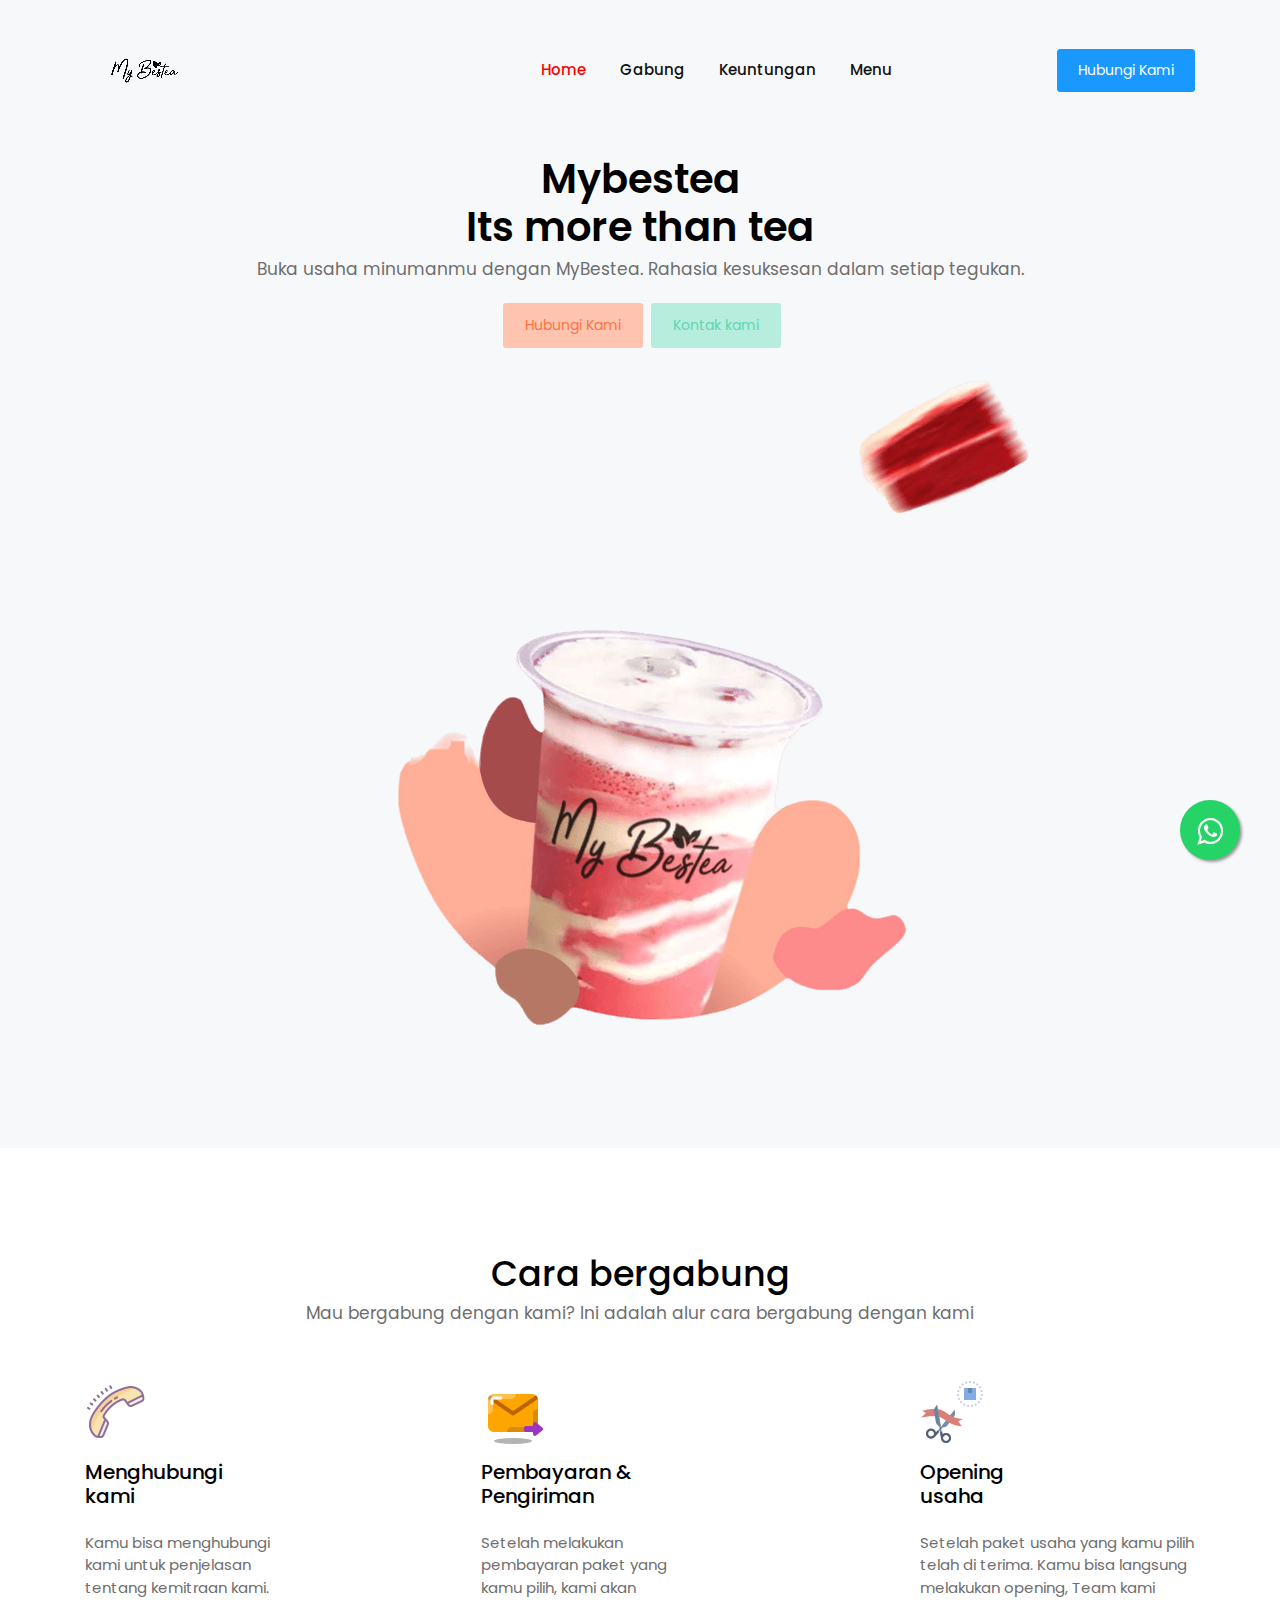
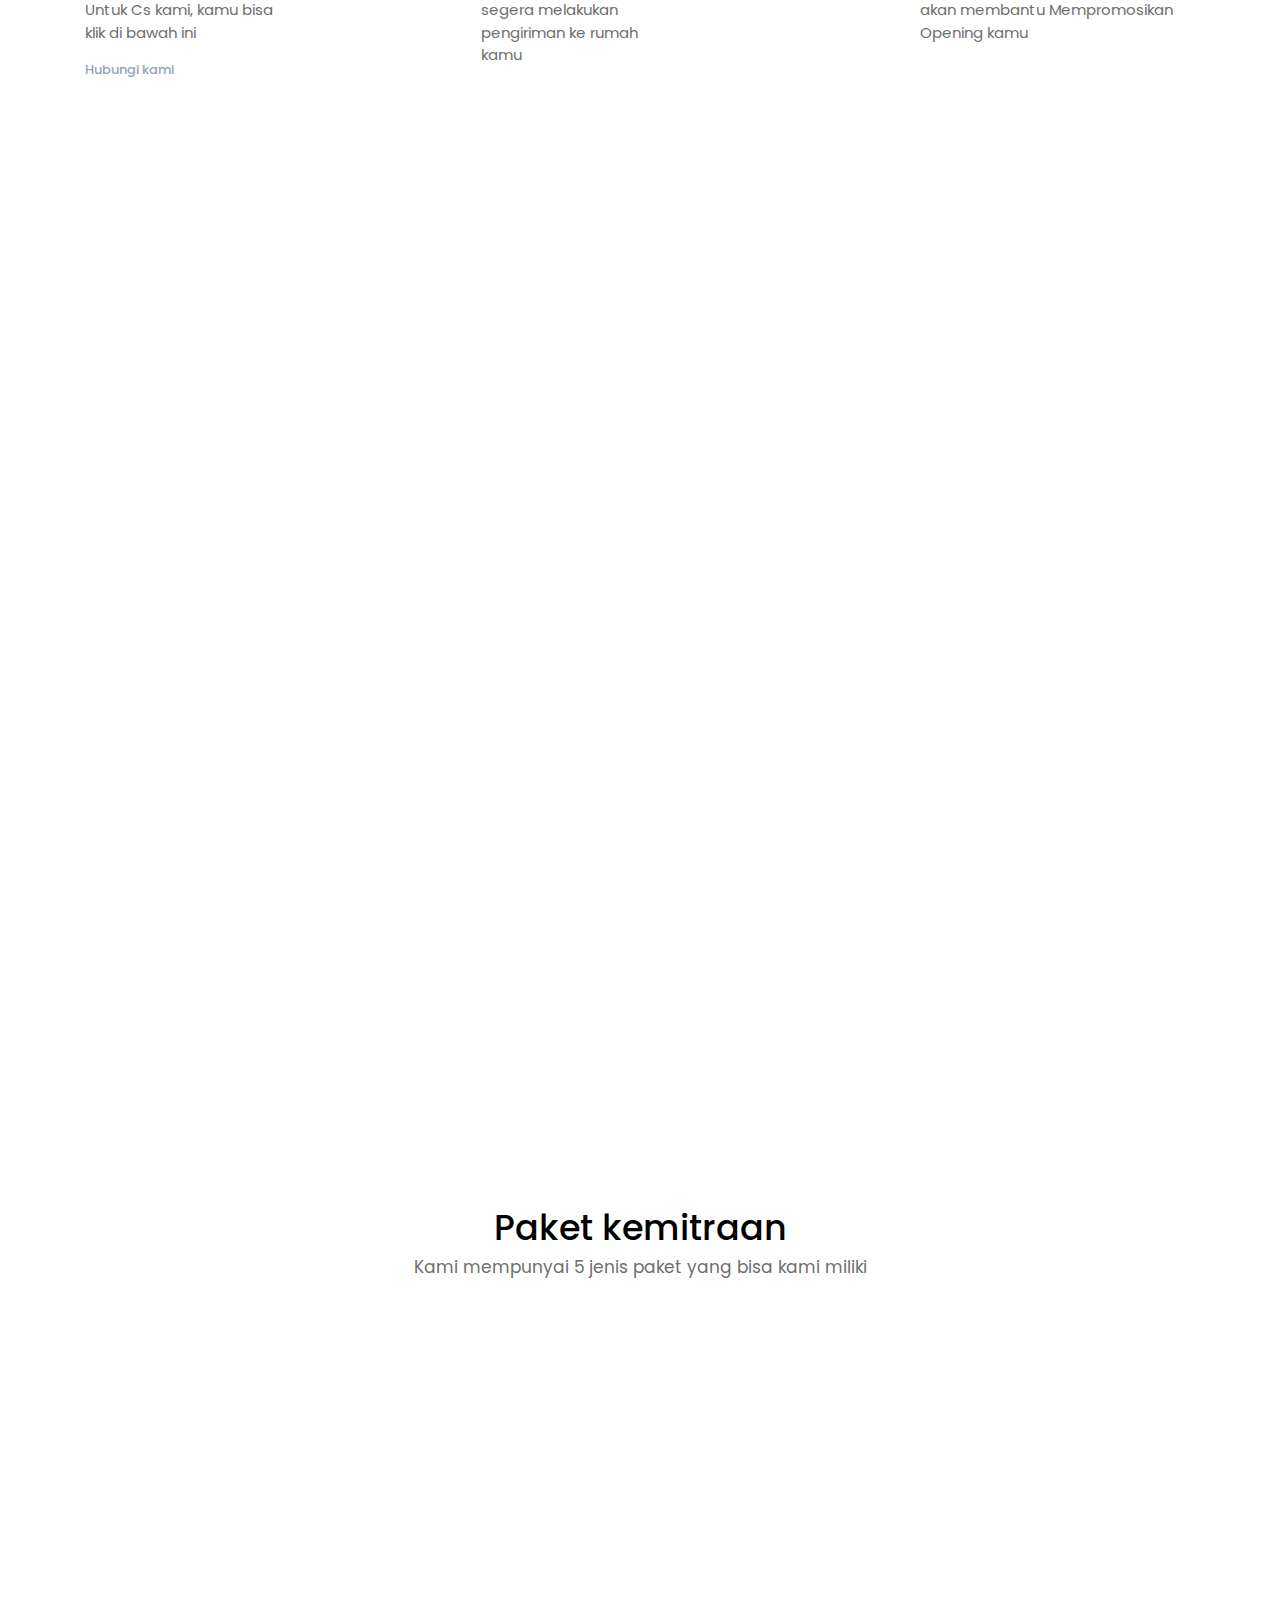
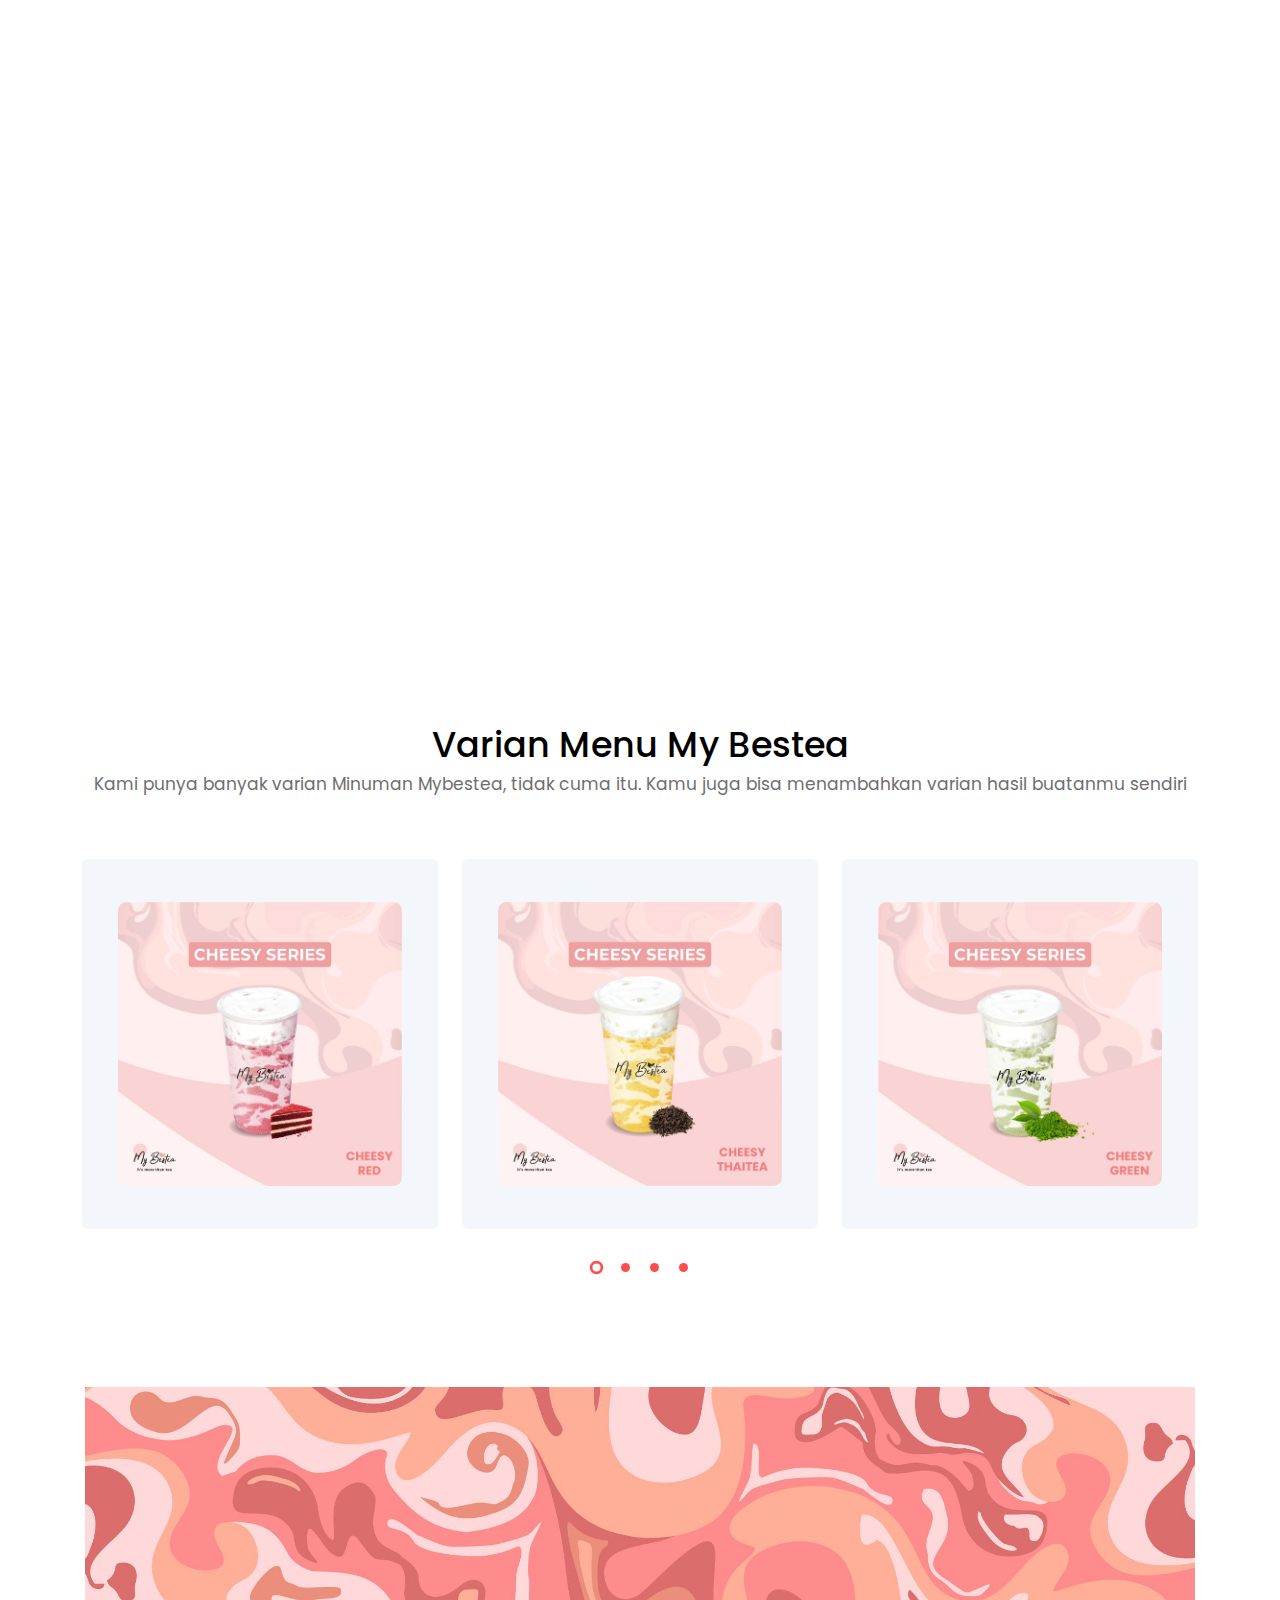
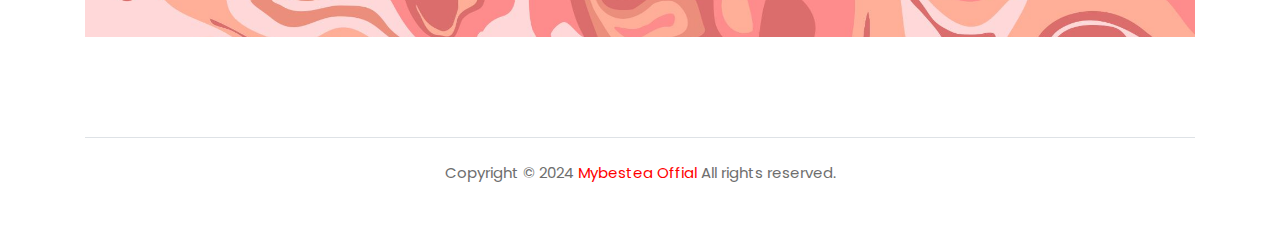
<file: index.html>
<!DOCTYPE html>
<html lang="en">

<head>
  <title>Franchise Minuman Mybestea</title>
  <meta charset="UTF-8">
  <meta name="viewport" content="width=device-width, initial-scale=1.0">
  <meta http-equiv="X-UA-Compatible" content="ie=edge">
  <link rel="stylesheet" href="vendors/owl-carousel/css/owl.carousel.min.css">
  <link rel="stylesheet" href="vendors/owl-carousel/css/owl.theme.default.css">
  <link rel="stylesheet" href="vendors/mdi/css/materialdesignicons.min.css">
  <link rel="stylesheet" href="vendors/aos/css/aos.css">
  <link rel="stylesheet" href="css/style.min.css">
  <link rel="icon" href="images/icon2/favicon.png" type="image/png">
  <script>
!function (w, d, t) {
  w.TiktokAnalyticsObject=t;var ttq=w[t]=w[t]||[];ttq.methods=["page","track","identify","instances","debug","on","off","once","ready","alias","group","enableCookie","disableCookie"],ttq.setAndDefer=function(t,e){t[e]=function(){t.push([e].concat(Array.prototype.slice.call(arguments,0)))}};for(var i=0;i<ttq.methods.length;i++)ttq.setAndDefer(ttq,ttq.methods[i]);ttq.instance=function(t){for(var e=ttq._i[t]||[],n=0;n<ttq.methods.length;n++)ttq.setAndDefer(e,ttq.methods[n]);return e},ttq.load=function(e,n){var i="https://analytics.tiktok.com/i18n/pixel/events.js";ttq._i=ttq._i||{},ttq._i[e]=[],ttq._i[e]._u=i,ttq._t=ttq._t||{},ttq._t[e]=+new Date,ttq._o=ttq._o||{},ttq._o[e]=n||{};var o=document.createElement("script");o.type="text/javascript",o.async=!0,o.src=i+"?sdkid="+e+"&lib="+t;var a=document.getElementsByTagName("script")[0];a.parentNode.insertBefore(o,a)};

  ttq.load('CHL4VC3C77UDF7B1IQP0');
  ttq.page();
}(window, document, 'ttq');
</script>
  <!-- Meta Pixel Code -->
<script>
!function(f,b,e,v,n,t,s)
{if(f.fbq)return;n=f.fbq=function(){n.callMethod?
n.callMethod.apply(n,arguments):n.queue.push(arguments)};
if(!f._fbq)f._fbq=n;n.push=n;n.loaded=!0;n.version='2.0';
n.queue=[];t=b.createElement(e);t.async=!0;
t.src=v;s=b.getElementsByTagName(e)[0];
s.parentNode.insertBefore(t,s)}(window, document,'script',
'https://connect.facebook.net/en_US/fbevents.js');
fbq('init', '3663580343956784');
fbq('track', 'PageView');
</script>
<noscript><img height="1" width="1" style="display:none"
src="https://www.facebook.com/tr?id=3663580343956784&ev=PageView&noscript=1"
/></noscript>
<!-- End Meta Pixel Code -->
  <meta name="facebook-domain-verification" content="0ph8otlxefzvjbx6e281b6pstfrl84" />
</head>

<body id="body" data-spy="scroll" data-target=".navbar" data-offset="100">
  <header id="header-section">
    <nav class="navbar navbar-expand-lg pl-3 pl-sm-0" id="navbar">
      <div class="container">
        <div class="navbar-brand-wrapper d-flex w-100">
          <img src="images/icon2/logo.png" alt="" style="width: 100; height: 30%;">
          <button class="navbar-toggler ml-auto" type="button" data-toggle="collapse"
            data-target="#navbarSupportedContent" aria-controls="navbarSupportedContent" aria-expanded="false"
            aria-label="Toggle navigation">
            <span class="mdi mdi-menu navbar-toggler-icon"></span>
          </button>
        </div>
        <div class="collapse navbar-collapse navbar-menu-wrapper" id="navbarSupportedContent">
          <ul class="navbar-nav align-items-lg-center align-items-start ml-auto">
            <li class="d-flex align-items-center justify-content-between pl-4 pl-lg-0">
              <div class="navbar-collapse-logo">
                <img src="images/icon2/logo.png" alt="">
              </div>
              <button class="navbar-toggler close-button" type="button" data-toggle="collapse"
                data-target="#navbarSupportedContent" aria-controls="navbarSupportedContent" aria-expanded="false"
                aria-label="Toggle navigation">
                <span class="mdi mdi-close navbar-toggler-icon pl-5"></span>
              </button>
            </li>
            <li class="nav-item">
              <a class="nav-link" href="#header-section">Home <span class="sr-only">(current)</span></a>
            </li>
            <li class="nav-item">
              <a class="nav-link" href="#features-section">Gabung</a>
            </li>
            <li class="nav-item">
              <a class="nav-link" href="#digital-marketing-section">Keuntungan</a>
            </li>
            <li class="nav-item">
              <a class="nav-link" href="#feedback-section">Menu</a>
            </li>
            <li class="nav-item btn-contact-us pl-4 pl-lg-0">
              <a href="https://bit.ly/3Otd00Y" class="btn btn-info">Hubungi Kami</a>
            </li>
          </ul>
        </div>
      </div>
    </nav>
  </header>
  <div class="banner">
    <div class="container">
      <h1 class="font-weight-semibold">Mybestea<br>Its more than tea</h1>
      <h6 class="font-weight-normal text-muted pb-3">Buka usaha minumanmu dengan MyBestea. Rahasia kesuksesan dalam
        setiap tegukan.

      </h6>
      <div>
        <button class="btn btn-opacity-light ml-1" onclick="window.location.href = 'https://bit.ly/3WodGXq';">Hubungi
          Kami</button>
        <button class="btn btn-opacity-success ml-1" onclick="window.location.href = 'https://bit.ly/3MOfF4h';">Kontak
          kami</button>
      </div>
      <img src="images/img/img1.png" alt="" class="img-fluid">
    </div>
  </div>
  <div class="content-wrapper">
    <div class="container">
      <section class="features-overview" id="features-section">
        <div class="content-header">
          <h2>Cara bergabung</h2>
          <h6 class="section-subtitle text-muted">Mau bergabung dengan kami? Ini adalah alur cara bergabung dengan kami
          </h6>
        </div>
        <div class="d-md-flex justify-content-between">
          <div class="grid-margin d-flex justify-content-start">
            <div class="features-width">
              <img src="images/icon/icon (2).png" alt="" class="img-icons">
              <h5 class="py-3">Menghubungi <br> kami</h5>
              <p class="text-muted">Kamu bisa menghubungi kami untuk penjelasan tentang kemitraan kami. Untuk Cs kami,
                kamu
                bisa klik di bawah ini</p>
              <a href="https://bit.ly/3MOfF4h">
                <p class="readmore-link">Hubungi kami</p>
              </a>
            </div>
          </div>
          <div class="grid-margin d-flex justify-content-center">
            <div class="features-width">
              <img src="images/icon/icon (1).png" alt="" class="img-icons">
              <h5 class="py-3">Pembayaran & <br> Pengiriman</bt>
              </h5>
              <p class="text-muted">Setelah melakukan pembayaran paket yang kamu pilih, kami akan segera melakukan
                pengiriman ke rumah kamu </p>
            </div>
          </div>
          <div class="grid-margin d-flex justify-content-end">
            <div class="features-width">
              <img src="images/icon/icon (3).png" alt="" class="img-icons">
              <h5 class="py-3">Opening <br> usaha</h5>
              <p class="text-muted">Setelah paket usaha yang kamu pilih telah di terima. Kamu bisa langsung melakukan
                opening, Team kami akan membantu Mempromosikan Opening kamu</p>
            </div>
          </div>
        </div>
      </section>
      <section class="digital-marketing-service" id="digital-marketing-section">
        <div class="row align-items-center">
          <div class="col-12 col-lg-7 grid-margin grid-margin-lg-0" data-aos="fade-right">
            <h3 class="m-0">Apa sih itu kemitraan<br>Minuman Mybestea</h3>
            <div class="col-lg-7 col-xl-6 p-0">
              <p class="py-4 m-0 text-muted">My bestea merupakan sebuah usaha minuman berupa es teh kekinian yang di
                olah sedemikian rupa menggunakan baham baku daun teh asli</p>
              <p class="font-weight-medium text-muted">MyBestea Konsep Usaha Tanpa Royalti, Sukses Mitra Jadi Prioritas!
              </p>
            </div>
          </div>
          <div class="col-12 col-lg-5 p-0 img-digital grid-margin grid-margin-lg-0" data-aos="fade-left">
            <img src="images/img/keuntungan2.png" alt="" class="img-fluid">
          </div>
        </div>
        <div class="row align-items-center">
          <div class="col-12 col-lg-7 text-center flex-item grid-margin" data-aos="fade-right">
            <img src="images/img/keuntungan.png" alt="" class="img-fluid">
          </div>
          <div class="col-12 col-lg-5 flex-item grid-margin" data-aos="fade-left">
            <h3 class="m-0">Benefit bergabung<br>dengan My Bestea</h3>
            <div class="col-lg-9 col-xl-8 p-0">
              <p class="py-4 m-0 text-muted"> Masih banyak lagi keuntungan yang bisa kamu dapatkan jika bergabung dengan
                kemitraan kami, salah satunya adalah promosi media sosial yang bisa membuat tempat usahamu menjangkau
                lebih banyak orang</p>
              <p class="pb-2 font-weight-medium text-muted">Buka Usahamu Sekarang dengan MyBestea!</p>
            </div>
            <button class="btn btn-info" onclick="window.location.href='https://bit.ly/3WodGXq'">Hubungi
              Kami</button>
          </div>
        </div>
      </section>
      <section class="case-studies" id="case-studies-section">
        <div class="row grid-margin">
          <div class="col-12 text-center pb-5">
            <h2>Paket kemitraan</h2>
            <h6 class="section-subtitle text-muted">Kami mempunyai 5 jenis paket yang bisa kami miliki</h6>
          </div>
          <div class="col-12 col-md-6 col-lg-3 stretch-card mb-3 mb-lg-0" data-aos="zoom-in">
            <div class="card color-cards">
              <div class="card-body p-0">
                <div class="bg-primary text-center">
                  <div class="card-image">
                    <img src="images/paket/paket1.jpg" class="card-img-top img-fluid" alt="">
                  </div>
                </div>
                <div class="card-details text-center pt-4">
                  <h6 class="m-0 pb-1">Paket Superhemat</h6>
                  <p>Pilihan yang tepat untuk kamu yang sudah punya gerobak sendiri</p>
                </div>
              </div>
            </div>
          </div>
          <div class="col-12 col-md-6 col-lg-3 stretch-card mb-3 mb-lg-0" data-aos="zoom-in" data-aos-delay="200">
            <div class="card color-cards">
              <div class="card-body p-0">
                <div class="bg-warning text-center">
                  <div class="card-image">
                    <img src="images/paket/paket2.jpg" class="card-img-top img-fluid" alt="">
                  </div>
                </div>
                <div class="card-details text-center pt-4">
                  <h6 class="m-0 pb-1">Paket Hemat</h6>
                  <p>Buat kamu yang ingin memulai usaha, karna sudah ada alat dan bahan baku</p>
                </div>
              </div>
            </div>
          </div>
          <div class="col-12 col-md-6 col-lg-3 stretch-card mb-3 mb-lg-0" data-aos="zoom-in" data-aos-delay="400">
            <div class="card color-cards">
              <div class="card-body p-0">
                <div class="bg-violet text-center">
                  <div class="card-image">
                    <img src="images/paket/paket3.jpg" class="card-img-top img-fluid" alt="">
                  </div>
                </div>
                <div class="card-details text-center pt-4">
                  <h6 class="m-0 pb-1">Paket Portable</h6>
                  <p>Untuk kamu yang tempat usahanya tergolong tidak besar. dan suka berpindah tempat berjualan</p>
                </div>
              </div>
            </div>
          </div>
          <div class="col-12 col-md-6 col-lg-3 stretch-card" data-aos="zoom-in" data-aos-delay="600">
            <div class="card color-cards">
              <div class="card-body p-0">
                <div class="bg-success text-center">
                  <div class="card-image">
                    <img src="images/paket/paket4.jpg" class="card-img-top img-fluid" alt="">
                  </div>

                </div>
                <div class="card-details text-center pt-4">
                  <h6 class="m-0 pb-1">Paket Platinum</h6>
                  <p>Pilihan tepat untuk kamu yang ingin booth jualan kamu terlihat elegan dan juga indah</p>
                </div>
              </div>
            </div>
          </div>

          <div class="col-12 col-md-6 col-lg-4 stretch-card mx-auto" data-aos="zoom-in" data-aos-delay="600">
            <div class="card color-cards">
              <div class="card-body p-0">
                <div class="bg-success text-center">
                  <div class="card-image">
                    <img src="images/paket/paket5.jpg" class="card-img-top img-fluid" alt="">
                  </div>
                </div>
                <div class="card-details text-center pt-4">
                  <h6 class="m-0 pb-1">Paket Kontainer</h6>
                  <p>Buat usaha kamu terlihat profesional dan mewah dengan kontainer Mybestea yang menarik</p>
                </div>
              </div>
            </div>
          </div>



        </div>
      </section>
      <section class="customer-feedback" id="feedback-section">
        <div class="row">
          <div class="col-12 text-center pb-5">
            <h2>Varian Menu My Bestea</h2>
            <h6 class="section-subtitle text-muted m-0">Kami punya banyak varian Minuman Mybestea, tidak cuma itu. Kamu
              juga bisa menambahkan varian hasil buatanmu sendiri</h6>
          </div>
          <div class="owl-carousel owl-theme grid-margin">
            <div class="card customer-cards">
              <div class="card-body">
                <div class="text-center">
                  <img src="images/varian/menu (2).jpg" alt="" class="img-customer"
                    style="width: 100%; height: auto; border-radius: 3%; padding: 0;">
                </div>
              </div>
            </div>
            <div class="card customer-cards">
              <div class="card-body">
                <div class="text-center">
                  <img src="images/varian/menu (6).jpg" alt="" class="img-customer"
                    style="width: 100%; height: auto; border-radius: 3%; padding: 0;">
                </div>
              </div>
            </div>
            <div class="card customer-cards">
              <div class="card-body">
                <div class="text-center">
                  <img src="images/varian/menu (3).jpg" alt="" class="img-customer"
                    style="width: 100%; height: auto; border-radius: 3%; padding: 0;">
                </div>
              </div>
            </div>
            <div class="card customer-cards">
              <div class="card-body">
                <div class="text-center">
                  <img src="images/varian/menu (4).jpg" alt="" class="img-customer"
                    style="width: 100%; height: auto; border-radius: 3%; padding: 0;">
                </div>
              </div>
            </div>
            <div class="card customer-cards">
              <div class="card-body">
                <div class="text-center">
                  <img src="images/varian/menu (1).jpg" alt="" class="img-customer"
                    style="width: 100%; height: auto; border-radius: 3%; padding: 0;">
                </div>
              </div>
            </div>
            <div class="card customer-cards">
              <div class="card-body">
                <div class="text-center">
                  <img src="images/varian/menu (5).jpg" alt="" class="img-customer"
                    style="width: 100%; height: auto; border-radius: 3%; padding: 0;">
                </div>
              </div>
            </div>
            <div class="card customer-cards">
              <div class="card-body">
                <div class="text-center">
                  <img src="images/varian/menu (7).jpg" alt="" class="img-customer"
                    style="width: 100%; height: auto; border-radius: 3%; padding: 0;">
                </div>
              </div>
            </div>
            <div class="card customer-cards">
              <div class="card-body">
                <div class="text-center">
                  <img src="images/varian/menu (8).jpg" alt="" class="img-customer"
                    style="width: 100%; height: auto; border-radius: 3%; padding: 0;">
                </div>
              </div>
            </div>
            <div class="card customer-cards">
              <div class="card-body">
                <div class="text-center">
                  <img src="images/varian/menu (9).jpg" alt="" class="img-customer"
                    style="width: 100%; height: auto; border-radius: 3%; padding: 0;">
                </div>
              </div>
            </div>
            <div class="card customer-cards">
              <div class="card-body">
                <div class="text-center">
                  <img src="images/varian/menu (10).jpg" alt="" class="img-customer"
                    style="width: 100%; height: auto; border-radius: 3%; padding: 0;">
                </div>
              </div>
            </div>
            <div class="card customer-cards">
              <div class="card-body">
                <div class="text-center">
                  <img src="images/varian/menu (11).jpg" alt="" class="img-customer"
                    style="width: 100%; height: auto; border-radius: 3%; padding: 0;">
                </div>
              </div>
            </div>
      </section>
      <section class="contact-us" id="contact-section">
        <div class="contact-us-bgimage grid-margin" style="background-image: url(images/img/background.jpg);">
          <div class="pb-4">
            <h4 class="px-3 px-md-0 m-0" data-aos="fade-down">Ada pertanyaan yang ingin kamu tanyakan?</h4>
          </div>
          <div data-aos="fade-up">
            <a href="https://bit.ly/3Otd00Y" class="btn btn-rounded btn-outline-danger">Hubungi Kami</a>
          </div>
        </div>
      </section>

      <footer class="border-top">
        <p class="text-center text-muted pt-4">Copyright © 2024<a href="#"
            class="px-1">Mybestea Offial</a>All rights reserved.</p>
      </footer>
      <!-- Modal for Contact - us Button -->
      <div class="modal fade" id="exampleModal" tabindex="-1" role="dialog" aria-labelledby="exampleModalLabel"
        aria-hidden="true">
        <div class="modal-dialog" role="document">
          <div class="modal-content">
            <div class="modal-header">
              <h4 class="modal-title" id="exampleModalLabel">Contact Us</h4>
            </div>
            <div class="modal-body">
              <form>
                <div class="form-group">
                  <label for="Name">Name</label>
                  <input type="text" class="form-control" id="Name" placeholder="Name">
                </div>
                <div class="form-group">
                  <label for="Email">Email</label>
                  <input type="email" class="form-control" id="Email-1" placeholder="Email">
                </div>
                <div class="form-group">
                  <label for="Message">Message</label>
                  <textarea class="form-control" id="Message" placeholder="Enter your Message"></textarea>
                </div>
              </form>
            </div>
            <div class="modal-footer">
              <button type="button" class="btn btn-light" data-dismiss="modal">Close</button>
              <button type="button" class="btn btn-success">Submit</button>
            </div>
          </div>
        </div>
      </div>
    </div>
  </div>

  <!---ini adalah Buttom-->
  <link rel="stylesheet" href="https://maxcdn.bootstrapcdn.com/font-awesome/4.5.0/css/font-awesome.min.css">
  <a href="https://bit.ly/3MOfF4h" class="float bounce" target="_blank">
    <i class="fa fa-whatsapp my-float"></i>
  </a>
  <!--INI ADALAH end buttom-->
  <script src="vendors/jquery/jquery.min.js"></script>
  <script src="vendors/bootstrap/bootstrap.min.js"></script>
  <script src="vendors/owl-carousel/js/owl.carousel.min.js"></script>
  <script src="vendors/aos/js/aos.js"></script>
  <script src="js/landingpage.js"></script>
</body>

</html>
</file>
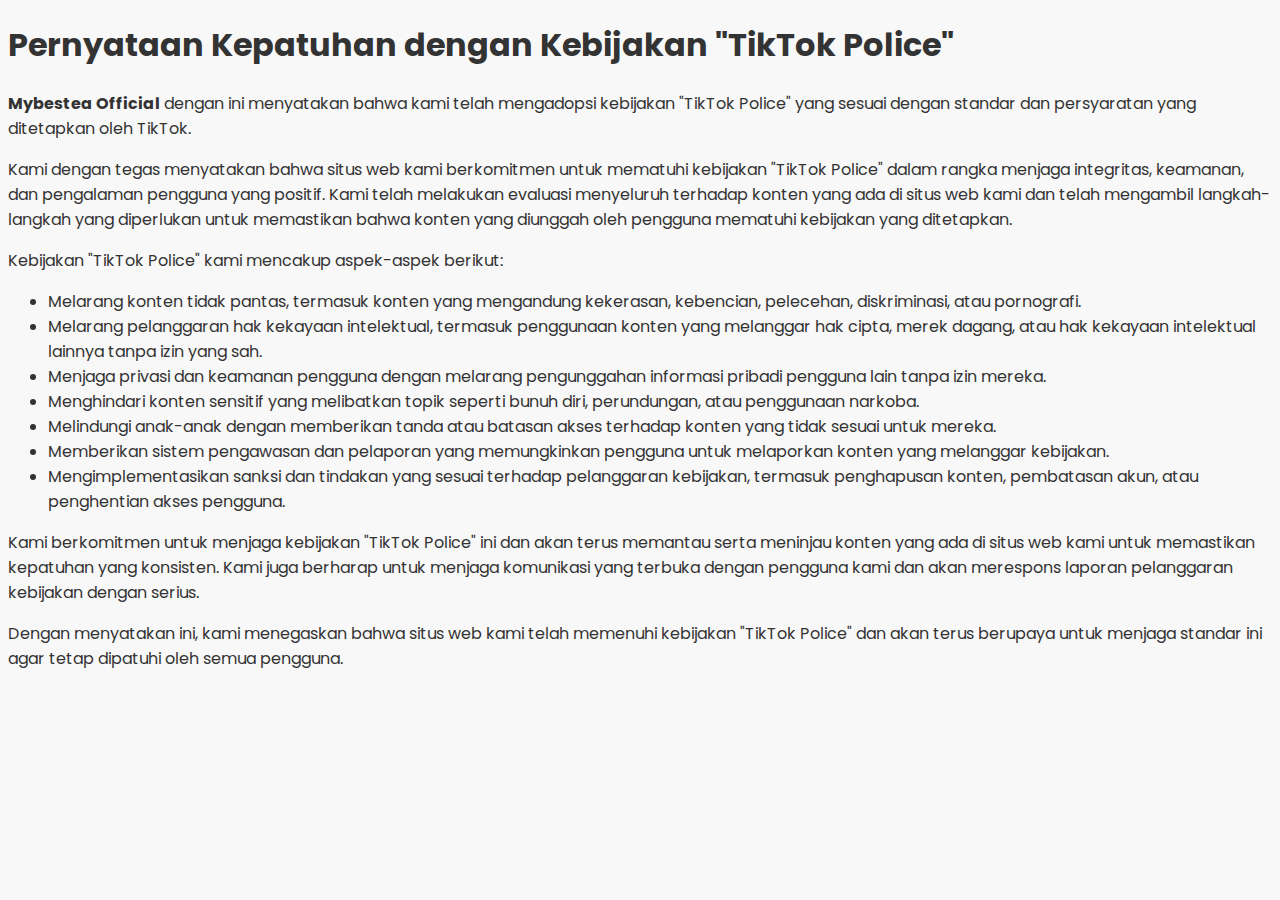
<file: privacy-policy-tiktok.html>
<!DOCTYPE html>
<html>
<head>
  <title>Pernyataan Kepatuhan dengan Kebijakan "TikTok Police"</title>
  <style>
/* Menggunakan font Poppins */
@import url('https://fonts.googleapis.com/css2?family=Poppins:wght@400;500;600;700&display=swap');

/* Mengatur tampilan tema warna TikTok */
body {
  background-color: #f8f8f8;
  color: #333333;
  font-family: 'Poppins', sans-serif;
}

h1, h2, h3, h4, h5, h6 {
  color: #333333;
}

a {
  color: #ff2d55;
  text-decoration: none;
}

/* Mengatur tampilan kotak teks */
input[type="text"], input[type="email"], textarea {
  font-family: 'Poppins', sans-serif;
  padding: 10px;
  border: 1px solid #dddddd;
  border-radius: 5px;
  background-color: #ffffff;
  color: #333333;
}

/* Mengatur tampilan tombol */
.button {
  display: inline-block;
  padding: 10px 20px;
  background-color: #ff2d55;
  color: #ffffff;
  font-size: 16px;
  border: none;
  border-radius: 5px;
  cursor: pointer;
  transition: background-color 0.3s ease;
}

.button:hover {
  background-color: #e60042;
}

/* Mengatur tampilan link */
.link {
  color: #ff2d55;
  text-decoration: none;
  transition: color 0.3s ease;
}

.link:hover {
  color: #e60042;
}

/* Mengatur tampilan navigasi */
.navbar {
  background-color: #ff2d55;
  padding: 10px;
}

.navbar ul {
  margin: 0;
  padding: 0;
  list-style-type: none;
}

.navbar ul li {
  display: inline-block;
  margin-right: 10px;
}

.navbar ul li a {
  color: #ffffff;
  text-decoration: none;
}

.navbar ul li a:hover {
  color: #ffcccc;
}


  </style>
</head>
<body>
  <h1>Pernyataan Kepatuhan dengan Kebijakan "TikTok Police"</h1>

  <p><strong>Mybestea Official</strong> dengan ini menyatakan bahwa kami telah mengadopsi kebijakan "TikTok Police" yang sesuai dengan standar dan persyaratan yang ditetapkan oleh TikTok.</p>

  <p>Kami dengan tegas menyatakan bahwa situs web kami berkomitmen untuk mematuhi kebijakan "TikTok Police" dalam rangka menjaga integritas, keamanan, dan pengalaman pengguna yang positif. Kami telah melakukan evaluasi menyeluruh terhadap konten yang ada di situs web kami dan telah mengambil langkah-langkah yang diperlukan untuk memastikan bahwa konten yang diunggah oleh pengguna mematuhi kebijakan yang ditetapkan.</p>

  <p>Kebijakan "TikTok Police" kami mencakup aspek-aspek berikut:</p>
  <ul>
    <li>Melarang konten tidak pantas, termasuk konten yang mengandung kekerasan, kebencian, pelecehan, diskriminasi, atau pornografi.</li>
    <li>Melarang pelanggaran hak kekayaan intelektual, termasuk penggunaan konten yang melanggar hak cipta, merek dagang, atau hak kekayaan intelektual lainnya tanpa izin yang sah.</li>
    <li>Menjaga privasi dan keamanan pengguna dengan melarang pengunggahan informasi pribadi pengguna lain tanpa izin mereka.</li>
    <li>Menghindari konten sensitif yang melibatkan topik seperti bunuh diri, perundungan, atau penggunaan narkoba.</li>
    <li>Melindungi anak-anak dengan memberikan tanda atau batasan akses terhadap konten yang tidak sesuai untuk mereka.</li>
    <li>Memberikan sistem pengawasan dan pelaporan yang memungkinkan pengguna untuk melaporkan konten yang melanggar kebijakan.</li>
    <li>Mengimplementasikan sanksi dan tindakan yang sesuai terhadap pelanggaran kebijakan, termasuk penghapusan konten, pembatasan akun, atau penghentian akses pengguna.</li>
  </ul>

  <p>Kami berkomitmen untuk menjaga kebijakan "TikTok Police" ini dan akan terus memantau serta meninjau konten yang ada di situs web kami untuk memastikan kepatuhan yang konsisten. Kami juga berharap untuk menjaga komunikasi yang terbuka dengan pengguna kami dan akan merespons laporan pelanggaran kebijakan dengan serius.</p>

  <p>Dengan menyatakan ini, kami menegaskan bahwa situs web kami telah memenuhi kebijakan "TikTok Police" dan akan terus berupaya untuk menjaga standar ini agar tetap dipatuhi oleh semua pengguna.</p>


</body>
</html>
</file>
<file: css/style.min.css>
@import "https://fonts.googleapis.com/css?family=Poppins:400,500,700&display=swap";
/*!
 * Bootstrap v4.3.1 (https://getbootstrap.com/)
 * Copyright 2011-2019 The Bootstrap Authors
 * Copyright 2011-2019 Twitter, Inc.
 * Licensed under MIT (https://github.com/twbs/bootstrap/blob/master/LICENSE)
 */:root{--blue:#007bff;--indigo:#6610f2;--purple:#6f42c1;--pink:#e83e8c;--red:#dc3545;--orange:#fd7e14;--yellow:#ffc107;--green:#28a745;--teal:#20c997;--cyan:#17a2b8;--white:#fff;--gray:#6c757d;--gray-dark:#343a40;--primary:#000637;--secondary:#bbbbf2;--success:#5ed6b3;--info:#1998ff;--warning:#ffad00;--danger:red;--light:#fc7341;--dark:#221e1e;--breakpoint-xs:0;--breakpoint-sm:576px;--breakpoint-md:768px;--breakpoint-lg:992px;--breakpoint-xl:1200px;--font-family-sans-serif:-apple-system,BlinkMacSystemFont,"Segoe UI",Roboto,"Helvetica Neue",Arial,"Noto Sans",sans-serif,"Apple Color Emoji","Segoe UI Emoji","Segoe UI Symbol","Noto Color Emoji";--font-family-monospace:SFMono-Regular,Menlo,Monaco,Consolas,"Liberation Mono","Courier New",monospace}*,:after,:before{box-sizing:border-box}html{font-family:sans-serif;line-height:1.15;-webkit-text-size-adjust:100%;-webkit-tap-highlight-color:rgba(0,0,0,0)}article,aside,figcaption,figure,footer,header,hgroup,main,nav,section{display:block}body{font-family:-apple-system,BlinkMacSystemFont,Segoe UI,Roboto,Helvetica Neue,Arial,Noto Sans,sans-serif,Apple Color Emoji,Segoe UI Emoji,Segoe UI Symbol,Noto Color Emoji;font-size:1rem;font-weight:400;line-height:1.5;color:#212529;text-align:left;background-color:#fff}[tabindex="-1"]:focus{outline:0!important}hr{box-sizing:content-box;height:0;overflow:visible}h1,h2,h3,h4,h5,h6{margin-top:0;margin-bottom:.5rem}p{margin-top:0;margin-bottom:1rem}abbr[data-original-title],abbr[title]{text-decoration:underline;-webkit-text-decoration:underline dotted;text-decoration:underline dotted;cursor:help;border-bottom:0;-webkit-text-decoration-skip-ink:none;text-decoration-skip-ink:none}address{font-style:normal;line-height:inherit}address,dl,ol,ul{margin-bottom:1rem}dl,ol,ul{margin-top:0}ol ol,ol ul,ul ol,ul ul{margin-bottom:0}dt{font-weight:700}dd{margin-bottom:.5rem;margin-left:0}blockquote{margin:0 0 1rem}b,strong{font-weight:bolder}small{font-size:80%}sub,sup{position:relative;font-size:75%;line-height:0;vertical-align:baseline}sub{bottom:-.25em}sup{top:-.5em}a{color:#000637;text-decoration:none;background-color:transparent}a:hover{color:#000;text-decoration:underline}a:not([href]):not([tabindex]),a:not([href]):not([tabindex]):focus,a:not([href]):not([tabindex]):hover{color:inherit;text-decoration:none}a:not([href]):not([tabindex]):focus{outline:0}code,kbd,pre,samp{font-family:SFMono-Regular,Menlo,Monaco,Consolas,Liberation Mono,Courier New,monospace;font-size:1em}pre{margin-top:0;margin-bottom:1rem;overflow:auto}figure{margin:0 0 1rem}img{border-style:none}img,svg{vertical-align:middle}svg{overflow:hidden}table{border-collapse:collapse}caption{padding-top:.75rem;padding-bottom:.75rem;color:#6e6e6e;text-align:left;caption-side:bottom}th{text-align:inherit}label{display:inline-block;margin-bottom:.5rem}button{border-radius:0}button:focus{outline:1px dotted;outline:5px auto -webkit-focus-ring-color}button,input,optgroup,select,textarea{margin:0;font-family:inherit;font-size:inherit;line-height:inherit}button,input{overflow:visible}button,select{text-transform:none}select{word-wrap:normal}[type=button],[type=reset],[type=submit],button{-webkit-appearance:button}[type=button]:not(:disabled),[type=reset]:not(:disabled),[type=submit]:not(:disabled),button:not(:disabled){cursor:pointer}[type=button]::-moz-focus-inner,[type=reset]::-moz-focus-inner,[type=submit]::-moz-focus-inner,button::-moz-focus-inner{padding:0;border-style:none}input[type=checkbox],input[type=radio]{box-sizing:border-box;padding:0}input[type=date],input[type=datetime-local],input[type=month],input[type=time]{-webkit-appearance:listbox}textarea{overflow:auto;resize:vertical}fieldset{min-width:0;padding:0;margin:0;border:0}legend{display:block;width:100%;max-width:100%;padding:0;margin-bottom:.5rem;font-size:1.5rem;line-height:inherit;color:inherit;white-space:normal}progress{vertical-align:baseline}[type=number]::-webkit-inner-spin-button,[type=number]::-webkit-outer-spin-button{height:auto}[type=search]{outline-offset:-2px;-webkit-appearance:none}[type=search]::-webkit-search-decoration{-webkit-appearance:none}::-webkit-file-upload-button{font:inherit;-webkit-appearance:button}output{display:inline-block}summary{display:list-item;cursor:pointer}template{display:none}[hidden]{display:none!important}.h1,.h2,.h3,.h4,.h5,.h6,h1,h2,h3,h4,h5,h6{margin-bottom:.5rem;font-weight:500;line-height:1.2}.h1,h1{font-size:2.5rem}.h2,h2{font-size:2rem}.h3,h3{font-size:1.75rem}.h4,h4{font-size:1.5rem}.h5,h5{font-size:1.25rem}.h6,h6{font-size:1rem}.lead{font-size:1.25rem;font-weight:300}.display-1{font-size:6rem}.display-1,.display-2{font-weight:300;line-height:1.2}.display-2{font-size:5.5rem}.display-3{font-size:4.5rem}.display-3,.display-4{font-weight:300;line-height:1.2}.display-4{font-size:3.5rem}hr{margin-top:1rem;margin-bottom:1rem;border:0;border-top:1px solid rgba(0,0,0,.1)}.small,small{font-size:80%;font-weight:400}.mark,mark{padding:.2em;background-color:#fcf8e3}.list-inline,.list-unstyled{padding-left:0;list-style:none}.list-inline-item{display:inline-block}.list-inline-item:not(:last-child){margin-right:.5rem}.initialism{font-size:90%;text-transform:uppercase}.blockquote{margin-bottom:1rem;font-size:1.25rem}.blockquote-footer{display:block;font-size:80%;color:#6c757d}.blockquote-footer:before{content:"\2014\00A0"}.img-fluid,.img-thumbnail{max-width:100%;height:auto}.img-thumbnail{padding:.25rem;background-color:#fff;border:1px solid #dee2e6;border-radius:.25rem}.figure{display:inline-block}.figure-img{margin-bottom:.5rem;line-height:1}.figure-caption{font-size:90%;color:#6c757d}code{font-size:87.5%;color:#e83e8c;word-break:break-word}a>code{color:inherit}kbd{padding:.2rem .4rem;font-size:87.5%;color:#fff;background-color:#212529;border-radius:.2rem}kbd kbd{padding:0;font-size:100%;font-weight:700}pre{display:block;font-size:87.5%;color:#212529}pre code{font-size:inherit;color:inherit;word-break:normal}.pre-scrollable{max-height:340px;overflow-y:scroll}.container{width:100%;padding-right:15px;padding-left:15px;margin-right:auto;margin-left:auto}@media (min-width:576px){.container{max-width:540px}}@media (min-width:768px){.container{max-width:720px}}@media (min-width:992px){.container{max-width:960px}}@media (min-width:1200px){.container{max-width:1140px}}.container-fluid{width:100%;padding-right:15px;padding-left:15px;margin-right:auto;margin-left:auto}.row{display:flex;flex-wrap:wrap;margin-right:-15px;margin-left:-15px}.no-gutters{margin-right:0;margin-left:0}.no-gutters>.col,.no-gutters>[class*=col-]{padding-right:0;padding-left:0}.col,.col-1,.col-2,.col-3,.col-4,.col-5,.col-6,.col-7,.col-8,.col-9,.col-10,.col-11,.col-12,.col-auto,.col-lg,.col-lg-1,.col-lg-2,.col-lg-3,.col-lg-4,.col-lg-5,.col-lg-6,.col-lg-7,.col-lg-8,.col-lg-9,.col-lg-10,.col-lg-11,.col-lg-12,.col-lg-auto,.col-md,.col-md-1,.col-md-2,.col-md-3,.col-md-4,.col-md-5,.col-md-6,.col-md-7,.col-md-8,.col-md-9,.col-md-10,.col-md-11,.col-md-12,.col-md-auto,.col-sm,.col-sm-1,.col-sm-2,.col-sm-3,.col-sm-4,.col-sm-5,.col-sm-6,.col-sm-7,.col-sm-8,.col-sm-9,.col-sm-10,.col-sm-11,.col-sm-12,.col-sm-auto,.col-xl,.col-xl-1,.col-xl-2,.col-xl-3,.col-xl-4,.col-xl-5,.col-xl-6,.col-xl-7,.col-xl-8,.col-xl-9,.col-xl-10,.col-xl-11,.col-xl-12,.col-xl-auto{position:relative;width:100%;padding-right:15px;padding-left:15px}.col{flex-basis:0;flex-grow:1;max-width:100%}.col-auto{flex:0 0 auto;width:auto;max-width:100%}.col-1{flex:0 0 8.33333%;max-width:8.33333%}.col-2{flex:0 0 16.66667%;max-width:16.66667%}.col-3{flex:0 0 25%;max-width:25%}.col-4{flex:0 0 33.33333%;max-width:33.33333%}.col-5{flex:0 0 41.66667%;max-width:41.66667%}.col-6{flex:0 0 50%;max-width:50%}.col-7{flex:0 0 58.33333%;max-width:58.33333%}.col-8{flex:0 0 66.66667%;max-width:66.66667%}.col-9{flex:0 0 75%;max-width:75%}.col-10{flex:0 0 83.33333%;max-width:83.33333%}.col-11{flex:0 0 91.66667%;max-width:91.66667%}.col-12{flex:0 0 100%;max-width:100%}.order-first{order:-1}.order-last{order:13}.order-0{order:0}.order-1{order:1}.order-2{order:2}.order-3{order:3}.order-4{order:4}.order-5{order:5}.order-6{order:6}.order-7{order:7}.order-8{order:8}.order-9{order:9}.order-10{order:10}.order-11{order:11}.order-12{order:12}.offset-1{margin-left:8.33333%}.offset-2{margin-left:16.66667%}.offset-3{margin-left:25%}.offset-4{margin-left:33.33333%}.offset-5{margin-left:41.66667%}.offset-6{margin-left:50%}.offset-7{margin-left:58.33333%}.offset-8{margin-left:66.66667%}.offset-9{margin-left:75%}.offset-10{margin-left:83.33333%}.offset-11{margin-left:91.66667%}@media (min-width:576px){.col-sm{flex-basis:0;flex-grow:1;max-width:100%}.col-sm-auto{flex:0 0 auto;width:auto;max-width:100%}.col-sm-1{flex:0 0 8.33333%;max-width:8.33333%}.col-sm-2{flex:0 0 16.66667%;max-width:16.66667%}.col-sm-3{flex:0 0 25%;max-width:25%}.col-sm-4{flex:0 0 33.33333%;max-width:33.33333%}.col-sm-5{flex:0 0 41.66667%;max-width:41.66667%}.col-sm-6{flex:0 0 50%;max-width:50%}.col-sm-7{flex:0 0 58.33333%;max-width:58.33333%}.col-sm-8{flex:0 0 66.66667%;max-width:66.66667%}.col-sm-9{flex:0 0 75%;max-width:75%}.col-sm-10{flex:0 0 83.33333%;max-width:83.33333%}.col-sm-11{flex:0 0 91.66667%;max-width:91.66667%}.col-sm-12{flex:0 0 100%;max-width:100%}.order-sm-first{order:-1}.order-sm-last{order:13}.order-sm-0{order:0}.order-sm-1{order:1}.order-sm-2{order:2}.order-sm-3{order:3}.order-sm-4{order:4}.order-sm-5{order:5}.order-sm-6{order:6}.order-sm-7{order:7}.order-sm-8{order:8}.order-sm-9{order:9}.order-sm-10{order:10}.order-sm-11{order:11}.order-sm-12{order:12}.offset-sm-0{margin-left:0}.offset-sm-1{margin-left:8.33333%}.offset-sm-2{margin-left:16.66667%}.offset-sm-3{margin-left:25%}.offset-sm-4{margin-left:33.33333%}.offset-sm-5{margin-left:41.66667%}.offset-sm-6{margin-left:50%}.offset-sm-7{margin-left:58.33333%}.offset-sm-8{margin-left:66.66667%}.offset-sm-9{margin-left:75%}.offset-sm-10{margin-left:83.33333%}.offset-sm-11{margin-left:91.66667%}}@media (min-width:768px){.col-md{flex-basis:0;flex-grow:1;max-width:100%}.col-md-auto{flex:0 0 auto;width:auto;max-width:100%}.col-md-1{flex:0 0 8.33333%;max-width:8.33333%}.col-md-2{flex:0 0 16.66667%;max-width:16.66667%}.col-md-3{flex:0 0 25%;max-width:25%}.col-md-4{flex:0 0 33.33333%;max-width:33.33333%}.col-md-5{flex:0 0 41.66667%;max-width:41.66667%}.col-md-6{flex:0 0 50%;max-width:50%}.col-md-7{flex:0 0 58.33333%;max-width:58.33333%}.col-md-8{flex:0 0 66.66667%;max-width:66.66667%}.col-md-9{flex:0 0 75%;max-width:75%}.col-md-10{flex:0 0 83.33333%;max-width:83.33333%}.col-md-11{flex:0 0 91.66667%;max-width:91.66667%}.col-md-12{flex:0 0 100%;max-width:100%}.order-md-first{order:-1}.order-md-last{order:13}.order-md-0{order:0}.order-md-1{order:1}.order-md-2{order:2}.order-md-3{order:3}.order-md-4{order:4}.order-md-5{order:5}.order-md-6{order:6}.order-md-7{order:7}.order-md-8{order:8}.order-md-9{order:9}.order-md-10{order:10}.order-md-11{order:11}.order-md-12{order:12}.offset-md-0{margin-left:0}.offset-md-1{margin-left:8.33333%}.offset-md-2{margin-left:16.66667%}.offset-md-3{margin-left:25%}.offset-md-4{margin-left:33.33333%}.offset-md-5{margin-left:41.66667%}.offset-md-6{margin-left:50%}.offset-md-7{margin-left:58.33333%}.offset-md-8{margin-left:66.66667%}.offset-md-9{margin-left:75%}.offset-md-10{margin-left:83.33333%}.offset-md-11{margin-left:91.66667%}}@media (min-width:992px){.col-lg{flex-basis:0;flex-grow:1;max-width:100%}.col-lg-auto{flex:0 0 auto;width:auto;max-width:100%}.col-lg-1{flex:0 0 8.33333%;max-width:8.33333%}.col-lg-2{flex:0 0 16.66667%;max-width:16.66667%}.col-lg-3{flex:0 0 25%;max-width:25%}.col-lg-4{flex:0 0 33.33333%;max-width:33.33333%}.col-lg-5{flex:0 0 41.66667%;max-width:41.66667%}.col-lg-6{flex:0 0 50%;max-width:50%}.col-lg-7{flex:0 0 58.33333%;max-width:58.33333%}.col-lg-8{flex:0 0 66.66667%;max-width:66.66667%}.col-lg-9{flex:0 0 75%;max-width:75%}.col-lg-10{flex:0 0 83.33333%;max-width:83.33333%}.col-lg-11{flex:0 0 91.66667%;max-width:91.66667%}.col-lg-12{flex:0 0 100%;max-width:100%}.order-lg-first{order:-1}.order-lg-last{order:13}.order-lg-0{order:0}.order-lg-1{order:1}.order-lg-2{order:2}.order-lg-3{order:3}.order-lg-4{order:4}.order-lg-5{order:5}.order-lg-6{order:6}.order-lg-7{order:7}.order-lg-8{order:8}.order-lg-9{order:9}.order-lg-10{order:10}.order-lg-11{order:11}.order-lg-12{order:12}.offset-lg-0{margin-left:0}.offset-lg-1{margin-left:8.33333%}.offset-lg-2{margin-left:16.66667%}.offset-lg-3{margin-left:25%}.offset-lg-4{margin-left:33.33333%}.offset-lg-5{margin-left:41.66667%}.offset-lg-6{margin-left:50%}.offset-lg-7{margin-left:58.33333%}.offset-lg-8{margin-left:66.66667%}.offset-lg-9{margin-left:75%}.offset-lg-10{margin-left:83.33333%}.offset-lg-11{margin-left:91.66667%}}@media (min-width:1200px){.col-xl{flex-basis:0;flex-grow:1;max-width:100%}.col-xl-auto{flex:0 0 auto;width:auto;max-width:100%}.col-xl-1{flex:0 0 8.33333%;max-width:8.33333%}.col-xl-2{flex:0 0 16.66667%;max-width:16.66667%}.col-xl-3{flex:0 0 25%;max-width:25%}.col-xl-4{flex:0 0 33.33333%;max-width:33.33333%}.col-xl-5{flex:0 0 41.66667%;max-width:41.66667%}.col-xl-6{flex:0 0 50%;max-width:50%}.col-xl-7{flex:0 0 58.33333%;max-width:58.33333%}.col-xl-8{flex:0 0 66.66667%;max-width:66.66667%}.col-xl-9{flex:0 0 75%;max-width:75%}.col-xl-10{flex:0 0 83.33333%;max-width:83.33333%}.col-xl-11{flex:0 0 91.66667%;max-width:91.66667%}.col-xl-12{flex:0 0 100%;max-width:100%}.order-xl-first{order:-1}.order-xl-last{order:13}.order-xl-0{order:0}.order-xl-1{order:1}.order-xl-2{order:2}.order-xl-3{order:3}.order-xl-4{order:4}.order-xl-5{order:5}.order-xl-6{order:6}.order-xl-7{order:7}.order-xl-8{order:8}.order-xl-9{order:9}.order-xl-10{order:10}.order-xl-11{order:11}.order-xl-12{order:12}.offset-xl-0{margin-left:0}.offset-xl-1{margin-left:8.33333%}.offset-xl-2{margin-left:16.66667%}.offset-xl-3{margin-left:25%}.offset-xl-4{margin-left:33.33333%}.offset-xl-5{margin-left:41.66667%}.offset-xl-6{margin-left:50%}.offset-xl-7{margin-left:58.33333%}.offset-xl-8{margin-left:66.66667%}.offset-xl-9{margin-left:75%}.offset-xl-10{margin-left:83.33333%}.offset-xl-11{margin-left:91.66667%}}.table{width:100%;margin-bottom:1rem;color:#212529}.table td,.table th{padding:.75rem;vertical-align:top;border-top:1px solid #dee2e6}.table thead th{vertical-align:bottom;border-bottom:2px solid #dee2e6}.table tbody+tbody{border-top:2px solid #dee2e6}.table-sm td,.table-sm th{padding:.3rem}.table-bordered,.table-bordered td,.table-bordered th{border:1px solid #dee2e6}.table-bordered thead td,.table-bordered thead th{border-bottom-width:2px}.table-borderless tbody+tbody,.table-borderless td,.table-borderless th,.table-borderless thead th{border:0}.table-striped tbody tr:nth-of-type(odd){background-color:rgba(0,0,0,.05)}.table-hover tbody tr:hover{color:#212529;background-color:rgba(0,0,0,.075)}.table-primary,.table-primary>td,.table-primary>th{background-color:#b8b9c7}.table-primary tbody+tbody,.table-primary td,.table-primary th,.table-primary thead th{border-color:#7a7e97}.table-hover .table-primary:hover,.table-hover .table-primary:hover>td,.table-hover .table-primary:hover>th{background-color:#aaabbc}.table-secondary,.table-secondary>td,.table-secondary>th{background-color:#ececfb}.table-secondary tbody+tbody,.table-secondary td,.table-secondary th,.table-secondary thead th{border-color:#dcdcf8}.table-hover .table-secondary:hover,.table-hover .table-secondary:hover>td,.table-hover .table-secondary:hover>th{background-color:#d7d7f7}.table-success,.table-success>td,.table-success>th{background-color:#d2f4ea}.table-success tbody+tbody,.table-success td,.table-success th,.table-success thead th{border-color:#abead7}.table-hover .table-success:hover,.table-hover .table-success:hover>td,.table-hover .table-success:hover>th{background-color:#beefe0}.table-info,.table-info>td,.table-info>th{background-color:#bfe2ff}.table-info tbody+tbody,.table-info td,.table-info th,.table-info thead th{border-color:#87c9ff}.table-hover .table-info:hover,.table-hover .table-info:hover>td,.table-hover .table-info:hover>th{background-color:#a6d6ff}.table-warning,.table-warning>td,.table-warning>th{background-color:#ffe8b8}.table-warning tbody+tbody,.table-warning td,.table-warning th,.table-warning thead th{border-color:#ffd47a}.table-hover .table-warning:hover,.table-hover .table-warning:hover>td,.table-hover .table-warning:hover>th{background-color:#ffe09f}.table-danger,.table-danger>td,.table-danger>th{background-color:#ffb8b8}.table-danger tbody+tbody,.table-danger td,.table-danger th,.table-danger thead th{border-color:#ff7a7a}.table-hover .table-danger:hover,.table-hover .table-danger:hover>td,.table-hover .table-danger:hover>th{background-color:#ff9f9f}.table-light,.table-light>td,.table-light>th{background-color:#fed8ca}.table-light tbody+tbody,.table-light td,.table-light th,.table-light thead th{border-color:#fdb69c}.table-hover .table-light:hover,.table-hover .table-light:hover>td,.table-hover .table-light:hover>th{background-color:#fec6b1}.table-dark,.table-dark>td,.table-dark>th{background-color:#c1c0c0}.table-dark tbody+tbody,.table-dark td,.table-dark th,.table-dark thead th{border-color:#8c8a8a}.table-hover .table-dark:hover,.table-hover .table-dark:hover>td,.table-hover .table-dark:hover>th{background-color:#b4b3b3}.table-active,.table-active>td,.table-active>th,.table-hover .table-active:hover,.table-hover .table-active:hover>td,.table-hover .table-active:hover>th{background-color:rgba(0,0,0,.075)}.table .thead-dark th{color:#fff;background-color:#343a40;border-color:#454d55}.table .thead-light th{color:#495057;background-color:#e9ecef;border-color:#dee2e6}.table-dark{color:#fff;background-color:#343a40}.table-dark td,.table-dark th,.table-dark thead th{border-color:#454d55}.table-dark.table-bordered{border:0}.table-dark.table-striped tbody tr:nth-of-type(odd){background-color:hsla(0,0%,100%,.05)}.table-dark.table-hover tbody tr:hover{color:#fff;background-color:hsla(0,0%,100%,.075)}@media (max-width:575.98px){.table-responsive-sm{display:block;width:100%;overflow-x:auto;-webkit-overflow-scrolling:touch}.table-responsive-sm>.table-bordered{border:0}}@media (max-width:767.98px){.table-responsive-md{display:block;width:100%;overflow-x:auto;-webkit-overflow-scrolling:touch}.table-responsive-md>.table-bordered{border:0}}@media (max-width:991.98px){.table-responsive-lg{display:block;width:100%;overflow-x:auto;-webkit-overflow-scrolling:touch}.table-responsive-lg>.table-bordered{border:0}}@media (max-width:1199.98px){.table-responsive-xl{display:block;width:100%;overflow-x:auto;-webkit-overflow-scrolling:touch}.table-responsive-xl>.table-bordered{border:0}}.table-responsive{display:block;width:100%;overflow-x:auto;-webkit-overflow-scrolling:touch}.table-responsive>.table-bordered{border:0}.form-control{display:block;width:100%;height:calc(1.5em + .75rem + 2px);padding:.375rem .75rem;font-size:1rem;font-weight:400;line-height:1.5;color:#495057;background-color:#fff;background-clip:padding-box;border:1px solid #ced4da;border-radius:.25rem;transition:border-color .15s ease-in-out,box-shadow .15s ease-in-out}@media (prefers-reduced-motion:reduce){.form-control{transition:none}}.form-control::-ms-expand{background-color:transparent;border:0}.form-control:focus{color:#495057;background-color:#fff;border-color:#0014b7;outline:0;box-shadow:0 0 0 .2rem rgba(0,6,55,.25)}.form-control::-webkit-input-placeholder{color:#6c757d;opacity:1}.form-control::-moz-placeholder{color:#6c757d;opacity:1}.form-control:-ms-input-placeholder{color:#6c757d;opacity:1}.form-control::-ms-input-placeholder{color:#6c757d;opacity:1}.form-control::placeholder{color:#6c757d;opacity:1}.form-control:disabled,.form-control[readonly]{background-color:#e9ecef;opacity:1}select.form-control:focus::-ms-value{color:#495057;background-color:#fff}.form-control-file,.form-control-range{display:block;width:100%}.col-form-label{padding-top:calc(.375rem + 1px);padding-bottom:calc(.375rem + 1px);margin-bottom:0;font-size:inherit;line-height:1.5}.col-form-label-lg{padding-top:calc(.5rem + 1px);padding-bottom:calc(.5rem + 1px);font-size:1.25rem;line-height:1.5}.col-form-label-sm{padding-top:calc(.25rem + 1px);padding-bottom:calc(.25rem + 1px);font-size:.875rem;line-height:1.5}.form-control-plaintext{display:block;width:100%;padding-top:.375rem;padding-bottom:.375rem;margin-bottom:0;line-height:1.5;color:#212529;background-color:transparent;border:solid transparent;border-width:1px 0}.form-control-plaintext.form-control-lg,.form-control-plaintext.form-control-sm{padding-right:0;padding-left:0}.form-control-sm{height:calc(1.5em + .5rem + 2px);padding:.25rem .5rem;font-size:.875rem;line-height:1.5;border-radius:.2rem}.form-control-lg{height:calc(1.5em + 1rem + 2px);padding:.5rem 1rem;font-size:1.25rem;line-height:1.5;border-radius:.3rem}select.form-control[multiple],select.form-control[size],textarea.form-control{height:auto}.form-group{margin-bottom:1rem}.form-text{display:block;margin-top:.25rem}.form-row{display:flex;flex-wrap:wrap;margin-right:-5px;margin-left:-5px}.form-row>.col,.form-row>[class*=col-]{padding-right:5px;padding-left:5px}.form-check{position:relative;display:block;padding-left:1.25rem}.form-check-input{position:absolute;margin-top:.3rem;margin-left:-1.25rem}.form-check-input:disabled~.form-check-label{color:#6e6e6e}.form-check-label{margin-bottom:0}.form-check-inline{display:inline-flex;align-items:center;padding-left:0;margin-right:.75rem}.form-check-inline .form-check-input{position:static;margin-top:0;margin-right:.3125rem;margin-left:0}.valid-feedback{display:none;width:100%;margin-top:.25rem;font-size:80%;color:#5ed6b3}.valid-tooltip{position:absolute;top:100%;z-index:5;display:none;max-width:100%;padding:.25rem .5rem;margin-top:.1rem;font-size:.875rem;line-height:1.5;color:#212529;background-color:rgba(94,214,179,.9);border-radius:.25rem}.form-control.is-valid,.was-validated .form-control:valid{border-color:#5ed6b3;padding-right:calc(1.5em + .75rem);background-image:url("data:image/svg+xml;charset=utf-8,%3Csvg xmlns='http://www.w3.org/2000/svg' viewBox='0 0 8 8'%3E%3Cpath fill='%235ed6b3' d='M2.3 6.73L.6 4.53c-.4-1.04.46-1.4 1.1-.8l1.1 1.4 3.4-3.8c.6-.63 1.6-.27 1.2.7l-4 4.6c-.43.5-.8.4-1.1.1z'/%3E%3C/svg%3E");background-repeat:no-repeat;background-position:100% calc(.375em + .1875rem);background-size:calc(.75em + .375rem) calc(.75em + .375rem)}.form-control.is-valid:focus,.was-validated .form-control:valid:focus{border-color:#5ed6b3;box-shadow:0 0 0 .2rem rgba(94,214,179,.25)}.form-control.is-valid~.valid-feedback,.form-control.is-valid~.valid-tooltip,.was-validated .form-control:valid~.valid-feedback,.was-validated .form-control:valid~.valid-tooltip{display:block}.was-validated textarea.form-control:valid,textarea.form-control.is-valid{padding-right:calc(1.5em + .75rem);background-position:top calc(.375em + .1875rem) right calc(.375em + .1875rem)}.custom-select.is-valid,.was-validated .custom-select:valid{border-color:#5ed6b3;padding-right:calc((3em + 2.25rem)/4 + 1.75rem);background:url("data:image/svg+xml;charset=utf-8,%3Csvg xmlns='http://www.w3.org/2000/svg' viewBox='0 0 4 5'%3E%3Cpath fill='%23343a40' d='M2 0L0 2h4zm0 5L0 3h4z'/%3E%3C/svg%3E") no-repeat right .75rem center/8px 10px,url("data:image/svg+xml;charset=utf-8,%3Csvg xmlns='http://www.w3.org/2000/svg' viewBox='0 0 8 8'%3E%3Cpath fill='%235ed6b3' d='M2.3 6.73L.6 4.53c-.4-1.04.46-1.4 1.1-.8l1.1 1.4 3.4-3.8c.6-.63 1.6-.27 1.2.7l-4 4.6c-.43.5-.8.4-1.1.1z'/%3E%3C/svg%3E") #fff no-repeat center right 1.75rem/calc(.75em + .375rem) calc(.75em + .375rem)}.custom-select.is-valid:focus,.was-validated .custom-select:valid:focus{border-color:#5ed6b3;box-shadow:0 0 0 .2rem rgba(94,214,179,.25)}.custom-select.is-valid~.valid-feedback,.custom-select.is-valid~.valid-tooltip,.form-control-file.is-valid~.valid-feedback,.form-control-file.is-valid~.valid-tooltip,.was-validated .custom-select:valid~.valid-feedback,.was-validated .custom-select:valid~.valid-tooltip,.was-validated .form-control-file:valid~.valid-feedback,.was-validated .form-control-file:valid~.valid-tooltip{display:block}.form-check-input.is-valid~.form-check-label,.was-validated .form-check-input:valid~.form-check-label{color:#5ed6b3}.form-check-input.is-valid~.valid-feedback,.form-check-input.is-valid~.valid-tooltip,.was-validated .form-check-input:valid~.valid-feedback,.was-validated .form-check-input:valid~.valid-tooltip{display:block}.custom-control-input.is-valid~.custom-control-label,.was-validated .custom-control-input:valid~.custom-control-label{color:#5ed6b3}.custom-control-input.is-valid~.custom-control-label:before,.was-validated .custom-control-input:valid~.custom-control-label:before{border-color:#5ed6b3}.custom-control-input.is-valid~.valid-feedback,.custom-control-input.is-valid~.valid-tooltip,.was-validated .custom-control-input:valid~.valid-feedback,.was-validated .custom-control-input:valid~.valid-tooltip{display:block}.custom-control-input.is-valid:checked~.custom-control-label:before,.was-validated .custom-control-input:valid:checked~.custom-control-label:before{border-color:#87e0c6;background-color:#87e0c6}.custom-control-input.is-valid:focus~.custom-control-label:before,.was-validated .custom-control-input:valid:focus~.custom-control-label:before{box-shadow:0 0 0 .2rem rgba(94,214,179,.25)}.custom-control-input.is-valid:focus:not(:checked)~.custom-control-label:before,.custom-file-input.is-valid~.custom-file-label,.was-validated .custom-control-input:valid:focus:not(:checked)~.custom-control-label:before,.was-validated .custom-file-input:valid~.custom-file-label{border-color:#5ed6b3}.custom-file-input.is-valid~.valid-feedback,.custom-file-input.is-valid~.valid-tooltip,.was-validated .custom-file-input:valid~.valid-feedback,.was-validated .custom-file-input:valid~.valid-tooltip{display:block}.custom-file-input.is-valid:focus~.custom-file-label,.was-validated .custom-file-input:valid:focus~.custom-file-label{border-color:#5ed6b3;box-shadow:0 0 0 .2rem rgba(94,214,179,.25)}.invalid-feedback{display:none;width:100%;margin-top:.25rem;font-size:80%;color:red}.invalid-tooltip{position:absolute;top:100%;z-index:5;display:none;max-width:100%;padding:.25rem .5rem;margin-top:.1rem;font-size:.875rem;line-height:1.5;color:#fff;background-color:rgba(255,0,0,.9);border-radius:.25rem}.form-control.is-invalid,.was-validated .form-control:invalid{border-color:red;padding-right:calc(1.5em + .75rem);background-image:url("data:image/svg+xml;charset=utf-8,%3Csvg xmlns='http://www.w3.org/2000/svg' fill='red' viewBox='-2 -2 7 7'%3E%3Cpath stroke='red' d='M0 0l3 3m0-3L0 3'/%3E%3Ccircle r='.5'/%3E%3Ccircle cx='3' r='.5'/%3E%3Ccircle cy='3' r='.5'/%3E%3Ccircle cx='3' cy='3' r='.5'/%3E%3C/svg%3E");background-repeat:no-repeat;background-position:100% calc(.375em + .1875rem);background-size:calc(.75em + .375rem) calc(.75em + .375rem)}.form-control.is-invalid:focus,.was-validated .form-control:invalid:focus{border-color:red;box-shadow:0 0 0 .2rem rgba(255,0,0,.25)}.form-control.is-invalid~.invalid-feedback,.form-control.is-invalid~.invalid-tooltip,.was-validated .form-control:invalid~.invalid-feedback,.was-validated .form-control:invalid~.invalid-tooltip{display:block}.was-validated textarea.form-control:invalid,textarea.form-control.is-invalid{padding-right:calc(1.5em + .75rem);background-position:top calc(.375em + .1875rem) right calc(.375em + .1875rem)}.custom-select.is-invalid,.was-validated .custom-select:invalid{border-color:red;padding-right:calc((3em + 2.25rem)/4 + 1.75rem);background:url("data:image/svg+xml;charset=utf-8,%3Csvg xmlns='http://www.w3.org/2000/svg' viewBox='0 0 4 5'%3E%3Cpath fill='%23343a40' d='M2 0L0 2h4zm0 5L0 3h4z'/%3E%3C/svg%3E") no-repeat right .75rem center/8px 10px,url("data:image/svg+xml;charset=utf-8,%3Csvg xmlns='http://www.w3.org/2000/svg' fill='red' viewBox='-2 -2 7 7'%3E%3Cpath stroke='red' d='M0 0l3 3m0-3L0 3'/%3E%3Ccircle r='.5'/%3E%3Ccircle cx='3' r='.5'/%3E%3Ccircle cy='3' r='.5'/%3E%3Ccircle cx='3' cy='3' r='.5'/%3E%3C/svg%3E") #fff no-repeat center right 1.75rem/calc(.75em + .375rem) calc(.75em + .375rem)}.custom-select.is-invalid:focus,.was-validated .custom-select:invalid:focus{border-color:red;box-shadow:0 0 0 .2rem rgba(255,0,0,.25)}.custom-select.is-invalid~.invalid-feedback,.custom-select.is-invalid~.invalid-tooltip,.form-control-file.is-invalid~.invalid-feedback,.form-control-file.is-invalid~.invalid-tooltip,.was-validated .custom-select:invalid~.invalid-feedback,.was-validated .custom-select:invalid~.invalid-tooltip,.was-validated .form-control-file:invalid~.invalid-feedback,.was-validated .form-control-file:invalid~.invalid-tooltip{display:block}.form-check-input.is-invalid~.form-check-label,.was-validated .form-check-input:invalid~.form-check-label{color:red}.form-check-input.is-invalid~.invalid-feedback,.form-check-input.is-invalid~.invalid-tooltip,.was-validated .form-check-input:invalid~.invalid-feedback,.was-validated .form-check-input:invalid~.invalid-tooltip{display:block}.custom-control-input.is-invalid~.custom-control-label,.was-validated .custom-control-input:invalid~.custom-control-label{color:red}.custom-control-input.is-invalid~.custom-control-label:before,.was-validated .custom-control-input:invalid~.custom-control-label:before{border-color:red}.custom-control-input.is-invalid~.invalid-feedback,.custom-control-input.is-invalid~.invalid-tooltip,.was-validated .custom-control-input:invalid~.invalid-feedback,.was-validated .custom-control-input:invalid~.invalid-tooltip{display:block}.custom-control-input.is-invalid:checked~.custom-control-label:before,.was-validated .custom-control-input:invalid:checked~.custom-control-label:before{border-color:#f33;background-color:#f33}.custom-control-input.is-invalid:focus~.custom-control-label:before,.was-validated .custom-control-input:invalid:focus~.custom-control-label:before{box-shadow:0 0 0 .2rem rgba(255,0,0,.25)}.custom-control-input.is-invalid:focus:not(:checked)~.custom-control-label:before,.custom-file-input.is-invalid~.custom-file-label,.was-validated .custom-control-input:invalid:focus:not(:checked)~.custom-control-label:before,.was-validated .custom-file-input:invalid~.custom-file-label{border-color:red}.custom-file-input.is-invalid~.invalid-feedback,.custom-file-input.is-invalid~.invalid-tooltip,.was-validated .custom-file-input:invalid~.invalid-feedback,.was-validated .custom-file-input:invalid~.invalid-tooltip{display:block}.custom-file-input.is-invalid:focus~.custom-file-label,.was-validated .custom-file-input:invalid:focus~.custom-file-label{border-color:red;box-shadow:0 0 0 .2rem rgba(255,0,0,.25)}.form-inline{display:flex;flex-flow:row wrap;align-items:center}.form-inline .form-check{width:100%}@media (min-width:576px){.form-inline label{justify-content:center}.form-inline .form-group,.form-inline label{display:flex;align-items:center;margin-bottom:0}.form-inline .form-group{flex:0 0 auto;flex-flow:row wrap}.form-inline .form-control{display:inline-block;width:auto;vertical-align:middle}.form-inline .form-control-plaintext{display:inline-block}.form-inline .custom-select,.form-inline .input-group{width:auto}.form-inline .form-check{display:flex;align-items:center;justify-content:center;width:auto;padding-left:0}.form-inline .form-check-input{position:relative;flex-shrink:0;margin-top:0;margin-right:.25rem;margin-left:0}.form-inline .custom-control{align-items:center;justify-content:center}.form-inline .custom-control-label{margin-bottom:0}}.btn{display:inline-block;font-weight:400;color:#212529;text-align:center;vertical-align:middle;-webkit-user-select:none;-moz-user-select:none;-ms-user-select:none;user-select:none;background-color:transparent;border:1px solid transparent;line-height:1.5;border-radius:.1875rem;transition:color .15s ease-in-out,background-color .15s ease-in-out,border-color .15s ease-in-out,box-shadow .15s ease-in-out}@media (prefers-reduced-motion:reduce){.btn{transition:none}}.btn:hover{color:#212529;text-decoration:none}.btn.focus,.btn:focus{outline:0;box-shadow:0 0 0 .2rem rgba(0,6,55,.25)}.btn.disabled,.btn:disabled{opacity:.65}a.btn.disabled,fieldset:disabled a.btn{pointer-events:none}.btn-primary{background-color:#000637;border-color:#000637}.btn-primary:hover{color:#fff;background-color:#000211;border-color:#000004}.btn-primary.focus,.btn-primary:focus{box-shadow:0 0 0 .2rem rgba(38,43,85,.5)}.btn-primary.disabled,.btn-primary:disabled{color:#fff;background-color:#000637;border-color:#000637}.btn-primary:not(:disabled):not(.disabled).active,.btn-primary:not(:disabled):not(.disabled):active,.show>.btn-primary.dropdown-toggle{color:#fff;background-color:#000004;border-color:#000}.btn-primary:not(:disabled):not(.disabled).active:focus,.btn-primary:not(:disabled):not(.disabled):active:focus,.show>.btn-primary.dropdown-toggle:focus{box-shadow:0 0 0 .2rem rgba(38,43,85,.5)}.btn-secondary{color:#212529;background-color:#bbbbf2;border-color:#bbbbf2}.btn-secondary:hover{color:#212529;background-color:#9b9bec;border-color:#9090ea}.btn-secondary.focus,.btn-secondary:focus{box-shadow:0 0 0 .2rem rgba(164,165,212,.5)}.btn-secondary.disabled,.btn-secondary:disabled{color:#212529;background-color:#bbbbf2;border-color:#bbbbf2}.btn-secondary:not(:disabled):not(.disabled).active,.btn-secondary:not(:disabled):not(.disabled):active,.show>.btn-secondary.dropdown-toggle{color:#212529;background-color:#9090ea;border-color:#8585e8}.btn-secondary:not(:disabled):not(.disabled).active:focus,.btn-secondary:not(:disabled):not(.disabled):active:focus,.show>.btn-secondary.dropdown-toggle:focus{box-shadow:0 0 0 .2rem rgba(164,165,212,.5)}.btn-success{color:#212529;background-color:#5ed6b3;border-color:#5ed6b3}.btn-success:hover{color:#212529;background-color:#40cea5;border-color:#35cca0}.btn-success.focus,.btn-success:focus{box-shadow:0 0 0 .2rem rgba(85,187,158,.5)}.btn-success.disabled,.btn-success:disabled{color:#212529;background-color:#5ed6b3;border-color:#5ed6b3}.btn-success:not(:disabled):not(.disabled).active,.btn-success:not(:disabled):not(.disabled):active,.show>.btn-success.dropdown-toggle{color:#212529;background-color:#35cca0;border-color:#32c398}.btn-success:not(:disabled):not(.disabled).active:focus,.btn-success:not(:disabled):not(.disabled):active:focus,.show>.btn-success.dropdown-toggle:focus{box-shadow:0 0 0 .2rem rgba(85,187,158,.5)}.btn-info{background-color:#1998ff;border-color:#1998ff}.btn-info:hover{color:#fff;background-color:#0085f2;border-color:#007ee5}.btn-info.focus,.btn-info:focus{box-shadow:0 0 0 .2rem rgba(60,167,255,.5)}.btn-info.disabled,.btn-info:disabled{color:#fff;background-color:#1998ff;border-color:#1998ff}.btn-info:not(:disabled):not(.disabled).active,.btn-info:not(:disabled):not(.disabled):active,.show>.btn-info.dropdown-toggle{color:#fff;background-color:#007ee5;border-color:#0077d8}.btn-info:not(:disabled):not(.disabled).active:focus,.btn-info:not(:disabled):not(.disabled):active:focus,.show>.btn-info.dropdown-toggle:focus{box-shadow:0 0 0 .2rem rgba(60,167,255,.5)}.btn-warning{color:#212529;background-color:#ffad00;border-color:#ffad00}.btn-warning:hover{color:#212529;background-color:#d99300;border-color:#cc8a00}.btn-warning.focus,.btn-warning:focus{box-shadow:0 0 0 .2rem rgba(222,153,6,.5)}.btn-warning.disabled,.btn-warning:disabled{color:#212529;background-color:#ffad00;border-color:#ffad00}.btn-warning:not(:disabled):not(.disabled).active,.btn-warning:not(:disabled):not(.disabled):active,.show>.btn-warning.dropdown-toggle{color:#fff;background-color:#cc8a00;border-color:#bf8200}.btn-warning:not(:disabled):not(.disabled).active:focus,.btn-warning:not(:disabled):not(.disabled):active:focus,.show>.btn-warning.dropdown-toggle:focus{box-shadow:0 0 0 .2rem rgba(222,153,6,.5)}.btn-danger{background-color:red;border-color:red}.btn-danger:hover{color:#fff;background-color:#d90000;border-color:#c00}.btn-danger.focus,.btn-danger:focus{box-shadow:0 0 0 .2rem rgba(255,38,38,.5)}.btn-danger.disabled,.btn-danger:disabled{color:#fff;background-color:red;border-color:red}.btn-danger:not(:disabled):not(.disabled).active,.btn-danger:not(:disabled):not(.disabled):active,.show>.btn-danger.dropdown-toggle{color:#fff;background-color:#c00;border-color:#bf0000}.btn-danger:not(:disabled):not(.disabled).active:focus,.btn-danger:not(:disabled):not(.disabled):active:focus,.show>.btn-danger.dropdown-toggle:focus{box-shadow:0 0 0 .2rem rgba(255,38,38,.5)}.btn-light{color:#212529;background-color:#fc7341;border-color:#fc7341}.btn-light:hover{color:#fff;background-color:#fb571b;border-color:#fb4e0f}.btn-light.focus,.btn-light:focus{box-shadow:0 0 0 .2rem rgba(219,103,61,.5)}.btn-light.disabled,.btn-light:disabled{color:#212529;background-color:#fc7341;border-color:#fc7341}.btn-light:not(:disabled):not(.disabled).active,.btn-light:not(:disabled):not(.disabled):active,.show>.btn-light.dropdown-toggle{color:#fff;background-color:#fb4e0f;border-color:#f94604}.btn-light:not(:disabled):not(.disabled).active:focus,.btn-light:not(:disabled):not(.disabled):active:focus,.show>.btn-light.dropdown-toggle:focus{box-shadow:0 0 0 .2rem rgba(219,103,61,.5)}.btn-dark{background-color:#221e1e;border-color:#221e1e}.btn-dark:hover{color:#fff;background-color:#0e0c0c;border-color:#070606}.btn-dark.focus,.btn-dark:focus{box-shadow:0 0 0 .2rem rgba(67,64,64,.5)}.btn-dark.disabled,.btn-dark:disabled{color:#fff;background-color:#221e1e;border-color:#221e1e}.btn-dark:not(:disabled):not(.disabled).active,.btn-dark:not(:disabled):not(.disabled):active,.show>.btn-dark.dropdown-toggle{color:#fff;background-color:#070606;border-color:#000}.btn-dark:not(:disabled):not(.disabled).active:focus,.btn-dark:not(:disabled):not(.disabled):active:focus,.show>.btn-dark.dropdown-toggle:focus{box-shadow:0 0 0 .2rem rgba(67,64,64,.5)}.btn-outline-primary,.btn-outline-primary:hover{border-color:#000637}.btn-outline-primary.focus,.btn-outline-primary:focus{box-shadow:0 0 0 .2rem rgba(0,6,55,.5)}.btn-outline-primary.disabled,.btn-outline-primary:disabled{color:#000637;background-color:transparent}.btn-outline-primary:not(:disabled):not(.disabled).active,.btn-outline-primary:not(:disabled):not(.disabled):active,.show>.btn-outline-primary.dropdown-toggle{color:#fff;background-color:#000637;border-color:#000637}.btn-outline-primary:not(:disabled):not(.disabled).active:focus,.btn-outline-primary:not(:disabled):not(.disabled):active:focus,.show>.btn-outline-primary.dropdown-toggle:focus{box-shadow:0 0 0 .2rem rgba(0,6,55,.5)}.btn-outline-secondary{border-color:#bbbbf2}.btn-outline-secondary:hover{color:#212529;border-color:#bbbbf2}.btn-outline-secondary.focus,.btn-outline-secondary:focus{box-shadow:0 0 0 .2rem rgba(187,187,242,.5)}.btn-outline-secondary.disabled,.btn-outline-secondary:disabled{color:#bbbbf2;background-color:transparent}.btn-outline-secondary:not(:disabled):not(.disabled).active,.btn-outline-secondary:not(:disabled):not(.disabled):active,.show>.btn-outline-secondary.dropdown-toggle{color:#212529;background-color:#bbbbf2;border-color:#bbbbf2}.btn-outline-secondary:not(:disabled):not(.disabled).active:focus,.btn-outline-secondary:not(:disabled):not(.disabled):active:focus,.show>.btn-outline-secondary.dropdown-toggle:focus{box-shadow:0 0 0 .2rem rgba(187,187,242,.5)}.btn-outline-success{border-color:#5ed6b3}.btn-outline-success:hover{color:#212529;border-color:#5ed6b3}.btn-outline-success.focus,.btn-outline-success:focus{box-shadow:0 0 0 .2rem rgba(94,214,179,.5)}.btn-outline-success.disabled,.btn-outline-success:disabled{color:#5ed6b3;background-color:transparent}.btn-outline-success:not(:disabled):not(.disabled).active,.btn-outline-success:not(:disabled):not(.disabled):active,.show>.btn-outline-success.dropdown-toggle{color:#212529;background-color:#5ed6b3;border-color:#5ed6b3}.btn-outline-success:not(:disabled):not(.disabled).active:focus,.btn-outline-success:not(:disabled):not(.disabled):active:focus,.show>.btn-outline-success.dropdown-toggle:focus{box-shadow:0 0 0 .2rem rgba(94,214,179,.5)}.btn-outline-info,.btn-outline-info:hover{border-color:#1998ff}.btn-outline-info.focus,.btn-outline-info:focus{box-shadow:0 0 0 .2rem rgba(25,152,255,.5)}.btn-outline-info.disabled,.btn-outline-info:disabled{color:#1998ff;background-color:transparent}.btn-outline-info:not(:disabled):not(.disabled).active,.btn-outline-info:not(:disabled):not(.disabled):active,.show>.btn-outline-info.dropdown-toggle{color:#fff;background-color:#1998ff;border-color:#1998ff}.btn-outline-info:not(:disabled):not(.disabled).active:focus,.btn-outline-info:not(:disabled):not(.disabled):active:focus,.show>.btn-outline-info.dropdown-toggle:focus{box-shadow:0 0 0 .2rem rgba(25,152,255,.5)}.btn-outline-warning{border-color:#ffad00}.btn-outline-warning:hover{color:#212529;border-color:#ffad00}.btn-outline-warning.focus,.btn-outline-warning:focus{box-shadow:0 0 0 .2rem rgba(255,173,0,.5)}.btn-outline-warning.disabled,.btn-outline-warning:disabled{color:#ffad00;background-color:transparent}.btn-outline-warning:not(:disabled):not(.disabled).active,.btn-outline-warning:not(:disabled):not(.disabled):active,.show>.btn-outline-warning.dropdown-toggle{color:#212529;background-color:#ffad00;border-color:#ffad00}.btn-outline-warning:not(:disabled):not(.disabled).active:focus,.btn-outline-warning:not(:disabled):not(.disabled):active:focus,.show>.btn-outline-warning.dropdown-toggle:focus{box-shadow:0 0 0 .2rem rgba(255,173,0,.5)}.btn-outline-danger,.btn-outline-danger:hover{border-color:red}.btn-outline-danger.focus,.btn-outline-danger:focus{box-shadow:0 0 0 .2rem rgba(255,0,0,.5)}.btn-outline-danger.disabled,.btn-outline-danger:disabled{color:red;background-color:transparent}.btn-outline-danger:not(:disabled):not(.disabled).active,.btn-outline-danger:not(:disabled):not(.disabled):active,.show>.btn-outline-danger.dropdown-toggle{color:#fff;background-color:red;border-color:red}.btn-outline-danger:not(:disabled):not(.disabled).active:focus,.btn-outline-danger:not(:disabled):not(.disabled):active:focus,.show>.btn-outline-danger.dropdown-toggle:focus{box-shadow:0 0 0 .2rem rgba(255,0,0,.5)}.btn-outline-light{border-color:#fc7341}.btn-outline-light:hover{color:#212529;border-color:#fc7341}.btn-outline-light.focus,.btn-outline-light:focus{box-shadow:0 0 0 .2rem rgba(252,115,65,.5)}.btn-outline-light.disabled,.btn-outline-light:disabled{color:#fc7341;background-color:transparent}.btn-outline-light:not(:disabled):not(.disabled).active,.btn-outline-light:not(:disabled):not(.disabled):active,.show>.btn-outline-light.dropdown-toggle{color:#212529;background-color:#fc7341;border-color:#fc7341}.btn-outline-light:not(:disabled):not(.disabled).active:focus,.btn-outline-light:not(:disabled):not(.disabled):active:focus,.show>.btn-outline-light.dropdown-toggle:focus{box-shadow:0 0 0 .2rem rgba(252,115,65,.5)}.btn-outline-dark,.btn-outline-dark:hover{border-color:#221e1e}.btn-outline-dark.focus,.btn-outline-dark:focus{box-shadow:0 0 0 .2rem rgba(34,30,30,.5)}.btn-outline-dark.disabled,.btn-outline-dark:disabled{color:#221e1e;background-color:transparent}.btn-outline-dark:not(:disabled):not(.disabled).active,.btn-outline-dark:not(:disabled):not(.disabled):active,.show>.btn-outline-dark.dropdown-toggle{color:#fff;background-color:#221e1e;border-color:#221e1e}.btn-outline-dark:not(:disabled):not(.disabled).active:focus,.btn-outline-dark:not(:disabled):not(.disabled):active:focus,.show>.btn-outline-dark.dropdown-toggle:focus{box-shadow:0 0 0 .2rem rgba(34,30,30,.5)}.btn-link{font-weight:400;color:#000637;text-decoration:none}.btn-link:hover{color:#000;text-decoration:underline}.btn-link.focus,.btn-link:focus{text-decoration:underline;box-shadow:none}.btn-link.disabled,.btn-link:disabled{color:#6c757d;pointer-events:none}.btn-group-lg>.btn,.btn-lg{padding:.5rem 1rem;font-size:1.25rem;line-height:1.5;border-radius:.3rem}.btn-group-sm>.btn,.btn-sm{padding:.25rem .5rem;font-size:.875rem;line-height:1.5;border-radius:.2rem}.btn-block{display:block;width:100%}.btn-block+.btn-block{margin-top:.5rem}input[type=button].btn-block,input[type=reset].btn-block,input[type=submit].btn-block{width:100%}.fade{transition:opacity .15s linear}@media (prefers-reduced-motion:reduce){.fade{transition:none}}.fade:not(.show){opacity:0}.collapse:not(.show){display:none}.collapsing{position:relative;height:0;overflow:hidden;transition:height .35s ease}@media (prefers-reduced-motion:reduce){.collapsing{transition:none}}.dropdown,.dropleft,.dropright,.dropup{position:relative}.dropdown-toggle{white-space:nowrap}.dropdown-toggle:after{display:inline-block;margin-left:.255em;vertical-align:.255em;content:"";border-top:.3em solid;border-right:.3em solid transparent;border-bottom:0;border-left:.3em solid transparent}.dropdown-toggle:empty:after{margin-left:0}.dropdown-menu{position:absolute;top:100%;left:0;z-index:1000;display:none;float:left;min-width:10rem;padding:.5rem 0;margin:.125rem 0 0;font-size:1rem;color:#212529;text-align:left;list-style:none;background-color:#fff;background-clip:padding-box;border:1px solid rgba(0,0,0,.15);border-radius:.25rem}.dropdown-menu-left{right:auto;left:0}.dropdown-menu-right{right:0;left:auto}@media (min-width:576px){.dropdown-menu-sm-left{right:auto;left:0}.dropdown-menu-sm-right{right:0;left:auto}}@media (min-width:768px){.dropdown-menu-md-left{right:auto;left:0}.dropdown-menu-md-right{right:0;left:auto}}@media (min-width:992px){.dropdown-menu-lg-left{right:auto;left:0}.dropdown-menu-lg-right{right:0;left:auto}}@media (min-width:1200px){.dropdown-menu-xl-left{right:auto;left:0}.dropdown-menu-xl-right{right:0;left:auto}}.dropup .dropdown-menu{top:auto;bottom:100%;margin-top:0;margin-bottom:.125rem}.dropup .dropdown-toggle:after{display:inline-block;margin-left:.255em;vertical-align:.255em;content:"";border-top:0;border-right:.3em solid transparent;border-bottom:.3em solid;border-left:.3em solid transparent}.dropup .dropdown-toggle:empty:after{margin-left:0}.dropright .dropdown-menu{top:0;right:auto;left:100%;margin-top:0;margin-left:.125rem}.dropright .dropdown-toggle:after{display:inline-block;margin-left:.255em;vertical-align:.255em;content:"";border-top:.3em solid transparent;border-right:0;border-bottom:.3em solid transparent;border-left:.3em solid}.dropright .dropdown-toggle:empty:after{margin-left:0}.dropright .dropdown-toggle:after{vertical-align:0}.dropleft .dropdown-menu{top:0;right:100%;left:auto;margin-top:0;margin-right:.125rem}.dropleft .dropdown-toggle:after{display:inline-block;margin-left:.255em;vertical-align:.255em;content:"";display:none}.dropleft .dropdown-toggle:before{display:inline-block;margin-right:.255em;vertical-align:.255em;content:"";border-top:.3em solid transparent;border-right:.3em solid;border-bottom:.3em solid transparent}.dropleft .dropdown-toggle:empty:after{margin-left:0}.dropleft .dropdown-toggle:before{vertical-align:0}.dropdown-menu[x-placement^=bottom],.dropdown-menu[x-placement^=left],.dropdown-menu[x-placement^=right],.dropdown-menu[x-placement^=top]{right:auto;bottom:auto}.dropdown-divider{height:0;margin:.5rem 0;overflow:hidden;border-top:1px solid #e9ecef}.dropdown-item{display:block;width:100%;padding:.25rem 1.5rem;clear:both;font-weight:400;color:#212529;text-align:inherit;white-space:nowrap;background-color:transparent;border:0}.dropdown-item:focus,.dropdown-item:hover{color:#16181b;text-decoration:none;background-color:#f8f9fa}.dropdown-item.active,.dropdown-item:active{color:#fff;text-decoration:none;background-color:#000637}.dropdown-item.disabled,.dropdown-item:disabled{color:#6c757d;pointer-events:none;background-color:transparent}.dropdown-menu.show{display:block}.dropdown-header{display:block;padding:.5rem 1.5rem;margin-bottom:0;font-size:.875rem;color:#6c757d;white-space:nowrap}.dropdown-item-text{display:block;padding:.25rem 1.5rem;color:#212529}.btn-group,.btn-group-vertical{position:relative;display:inline-flex;vertical-align:middle}.btn-group-vertical>.btn,.btn-group>.btn{position:relative;flex:1 1 auto}.btn-group-vertical>.btn.active,.btn-group-vertical>.btn:active,.btn-group-vertical>.btn:focus,.btn-group-vertical>.btn:hover,.btn-group>.btn.active,.btn-group>.btn:active,.btn-group>.btn:focus,.btn-group>.btn:hover{z-index:1}.btn-toolbar{display:flex;flex-wrap:wrap;justify-content:flex-start}.btn-toolbar .input-group{width:auto}.btn-group>.btn-group:not(:first-child),.btn-group>.btn:not(:first-child){margin-left:-1px}.btn-group>.btn-group:not(:last-child)>.btn,.btn-group>.btn:not(:last-child):not(.dropdown-toggle){border-top-right-radius:0;border-bottom-right-radius:0}.btn-group>.btn-group:not(:first-child)>.btn,.btn-group>.btn:not(:first-child){border-top-left-radius:0;border-bottom-left-radius:0}.dropdown-toggle-split{padding-right:.9375rem;padding-left:.9375rem}.dropdown-toggle-split:after,.dropright .dropdown-toggle-split:after,.dropup .dropdown-toggle-split:after{margin-left:0}.dropleft .dropdown-toggle-split:before{margin-right:0}.btn-group-sm>.btn+.dropdown-toggle-split,.btn-sm+.dropdown-toggle-split{padding-right:.375rem;padding-left:.375rem}.btn-group-lg>.btn+.dropdown-toggle-split,.btn-lg+.dropdown-toggle-split{padding-right:.75rem;padding-left:.75rem}.btn-group-vertical{flex-direction:column;align-items:flex-start;justify-content:center}.btn-group-vertical>.btn,.btn-group-vertical>.btn-group{width:100%}.btn-group-vertical>.btn-group:not(:first-child),.btn-group-vertical>.btn:not(:first-child){margin-top:-1px}.btn-group-vertical>.btn-group:not(:last-child)>.btn,.btn-group-vertical>.btn:not(:last-child):not(.dropdown-toggle){border-bottom-right-radius:0;border-bottom-left-radius:0}.btn-group-vertical>.btn-group:not(:first-child)>.btn,.btn-group-vertical>.btn:not(:first-child){border-top-left-radius:0;border-top-right-radius:0}.btn-group-toggle>.btn,.btn-group-toggle>.btn-group>.btn{margin-bottom:0}.btn-group-toggle>.btn-group>.btn input[type=checkbox],.btn-group-toggle>.btn-group>.btn input[type=radio],.btn-group-toggle>.btn input[type=checkbox],.btn-group-toggle>.btn input[type=radio]{position:absolute;clip:rect(0,0,0,0);pointer-events:none}.input-group{position:relative;display:flex;flex-wrap:wrap;align-items:stretch;width:100%}.input-group>.custom-file,.input-group>.custom-select,.input-group>.form-control,.input-group>.form-control-plaintext{position:relative;flex:1 1 auto;width:1%;margin-bottom:0}.input-group>.custom-file+.custom-file,.input-group>.custom-file+.custom-select,.input-group>.custom-file+.form-control,.input-group>.custom-select+.custom-file,.input-group>.custom-select+.custom-select,.input-group>.custom-select+.form-control,.input-group>.form-control+.custom-file,.input-group>.form-control+.custom-select,.input-group>.form-control+.form-control,.input-group>.form-control-plaintext+.custom-file,.input-group>.form-control-plaintext+.custom-select,.input-group>.form-control-plaintext+.form-control{margin-left:-1px}.input-group>.custom-file .custom-file-input:focus~.custom-file-label,.input-group>.custom-select:focus,.input-group>.form-control:focus{z-index:3}.input-group>.custom-file .custom-file-input:focus{z-index:4}.input-group>.custom-select:not(:last-child),.input-group>.form-control:not(:last-child){border-top-right-radius:0;border-bottom-right-radius:0}.input-group>.custom-select:not(:first-child),.input-group>.form-control:not(:first-child){border-top-left-radius:0;border-bottom-left-radius:0}.input-group>.custom-file{display:flex;align-items:center}.input-group>.custom-file:not(:last-child) .custom-file-label,.input-group>.custom-file:not(:last-child) .custom-file-label:after{border-top-right-radius:0;border-bottom-right-radius:0}.input-group>.custom-file:not(:first-child) .custom-file-label{border-top-left-radius:0;border-bottom-left-radius:0}.input-group-append,.input-group-prepend{display:flex}.input-group-append .btn,.input-group-prepend .btn{position:relative;z-index:2}.input-group-append .btn:focus,.input-group-prepend .btn:focus{z-index:3}.input-group-append .btn+.btn,.input-group-append .btn+.input-group-text,.input-group-append .input-group-text+.btn,.input-group-append .input-group-text+.input-group-text,.input-group-prepend .btn+.btn,.input-group-prepend .btn+.input-group-text,.input-group-prepend .input-group-text+.btn,.input-group-prepend .input-group-text+.input-group-text{margin-left:-1px}.input-group-prepend{margin-right:-1px}.input-group-append{margin-left:-1px}.input-group-text{display:flex;align-items:center;padding:.375rem .75rem;margin-bottom:0;font-size:1rem;font-weight:400;line-height:1.5;color:#495057;text-align:center;white-space:nowrap;background-color:#e9ecef;border:1px solid #ced4da;border-radius:.25rem}.input-group-text input[type=checkbox],.input-group-text input[type=radio]{margin-top:0}.input-group-lg>.custom-select,.input-group-lg>.form-control:not(textarea){height:calc(1.5em + 1rem + 2px)}.input-group-lg>.custom-select,.input-group-lg>.form-control,.input-group-lg>.input-group-append>.btn,.input-group-lg>.input-group-append>.input-group-text,.input-group-lg>.input-group-prepend>.btn,.input-group-lg>.input-group-prepend>.input-group-text{padding:.5rem 1rem;font-size:1.25rem;line-height:1.5;border-radius:.3rem}.input-group-sm>.custom-select,.input-group-sm>.form-control:not(textarea){height:calc(1.5em + .5rem + 2px)}.input-group-sm>.custom-select,.input-group-sm>.form-control,.input-group-sm>.input-group-append>.btn,.input-group-sm>.input-group-append>.input-group-text,.input-group-sm>.input-group-prepend>.btn,.input-group-sm>.input-group-prepend>.input-group-text{padding:.25rem .5rem;font-size:.875rem;line-height:1.5;border-radius:.2rem}.input-group-lg>.custom-select,.input-group-sm>.custom-select{padding-right:1.75rem}.input-group>.input-group-append:last-child>.btn:not(:last-child):not(.dropdown-toggle),.input-group>.input-group-append:last-child>.input-group-text:not(:last-child),.input-group>.input-group-append:not(:last-child)>.btn,.input-group>.input-group-append:not(:last-child)>.input-group-text,.input-group>.input-group-prepend>.btn,.input-group>.input-group-prepend>.input-group-text{border-top-right-radius:0;border-bottom-right-radius:0}.input-group>.input-group-append>.btn,.input-group>.input-group-append>.input-group-text,.input-group>.input-group-prepend:first-child>.btn:not(:first-child),.input-group>.input-group-prepend:first-child>.input-group-text:not(:first-child),.input-group>.input-group-prepend:not(:first-child)>.btn,.input-group>.input-group-prepend:not(:first-child)>.input-group-text{border-top-left-radius:0;border-bottom-left-radius:0}.custom-control{position:relative;display:block;min-height:1.5rem;padding-left:1.5rem}.custom-control-inline{display:inline-flex;margin-right:1rem}.custom-control-input{position:absolute;z-index:-1;opacity:0}.custom-control-input:checked~.custom-control-label:before{color:#fff;border-color:#000637;background-color:#000637}.custom-control-input:focus~.custom-control-label:before{box-shadow:0 0 0 .2rem rgba(0,6,55,.25)}.custom-control-input:focus:not(:checked)~.custom-control-label:before{border-color:#0014b7}.custom-control-input:not(:disabled):active~.custom-control-label:before{color:#fff;background-color:#0019ea;border-color:#0019ea}.custom-control-input:disabled~.custom-control-label{color:#6c757d}.custom-control-input:disabled~.custom-control-label:before{background-color:#e9ecef}.custom-control-label{position:relative;margin-bottom:0;vertical-align:top}.custom-control-label:before{pointer-events:none;background-color:#fff;border:1px solid #adb5bd}.custom-control-label:after,.custom-control-label:before{position:absolute;top:.25rem;left:-1.5rem;display:block;width:1rem;height:1rem;content:""}.custom-control-label:after{background:no-repeat 50%/50% 50%}.custom-checkbox .custom-control-label:before{border-radius:.25rem}.custom-checkbox .custom-control-input:checked~.custom-control-label:after{background-image:url("data:image/svg+xml;charset=utf-8,%3Csvg xmlns='http://www.w3.org/2000/svg' viewBox='0 0 8 8'%3E%3Cpath fill='%23fff' d='M6.564.75l-3.59 3.612-1.538-1.55L0 4.26l2.974 2.99L8 2.193z'/%3E%3C/svg%3E")}.custom-checkbox .custom-control-input:indeterminate~.custom-control-label:before{border-color:#000637;background-color:#000637}.custom-checkbox .custom-control-input:indeterminate~.custom-control-label:after{background-image:url("data:image/svg+xml;charset=utf-8,%3Csvg xmlns='http://www.w3.org/2000/svg' viewBox='0 0 4 4'%3E%3Cpath stroke='%23fff' d='M0 2h4'/%3E%3C/svg%3E")}.custom-checkbox .custom-control-input:disabled:checked~.custom-control-label:before{background-color:rgba(0,6,55,.5)}.custom-checkbox .custom-control-input:disabled:indeterminate~.custom-control-label:before{background-color:rgba(0,6,55,.5)}.custom-radio .custom-control-label:before{border-radius:50%}.custom-radio .custom-control-input:checked~.custom-control-label:after{background-image:url("data:image/svg+xml;charset=utf-8,%3Csvg xmlns='http://www.w3.org/2000/svg' viewBox='-4 -4 8 8'%3E%3Ccircle r='3' fill='%23fff'/%3E%3C/svg%3E")}.custom-radio .custom-control-input:disabled:checked~.custom-control-label:before{background-color:rgba(0,6,55,.5)}.custom-switch{padding-left:2.25rem}.custom-switch .custom-control-label:before{left:-2.25rem;width:1.75rem;pointer-events:all;border-radius:.5rem}.custom-switch .custom-control-label:after{top:calc(.25rem + 2px);left:calc(-2.25rem + 2px);width:calc(1rem - 4px);height:calc(1rem - 4px);background-color:#adb5bd;border-radius:.5rem;transition:transform .15s ease-in-out,background-color .15s ease-in-out,border-color .15s ease-in-out,box-shadow .15s ease-in-out}@media (prefers-reduced-motion:reduce){.custom-switch .custom-control-label:after{transition:none}}.custom-switch .custom-control-input:checked~.custom-control-label:after{background-color:#fff;transform:translateX(.75rem)}.custom-switch .custom-control-input:disabled:checked~.custom-control-label:before{background-color:rgba(0,6,55,.5)}.custom-select{display:inline-block;width:100%;height:calc(1.5em + .75rem + 2px);padding:.375rem 1.75rem .375rem .75rem;font-size:1rem;font-weight:400;line-height:1.5;color:#495057;vertical-align:middle;background:url("data:image/svg+xml;charset=utf-8,%3Csvg xmlns='http://www.w3.org/2000/svg' viewBox='0 0 4 5'%3E%3Cpath fill='%23343a40' d='M2 0L0 2h4zm0 5L0 3h4z'/%3E%3C/svg%3E") no-repeat right .75rem center/8px 10px;background-color:#fff;border:1px solid #ced4da;border-radius:.25rem;-webkit-appearance:none;-moz-appearance:none;appearance:none}.custom-select:focus{border-color:#0014b7;outline:0;box-shadow:0 0 0 .2rem rgba(0,6,55,.25)}.custom-select:focus::-ms-value{color:#495057;background-color:#fff}.custom-select[multiple],.custom-select[size]:not([size="1"]){height:auto;padding-right:.75rem;background-image:none}.custom-select:disabled{color:#6c757d;background-color:#e9ecef}.custom-select::-ms-expand{display:none}.custom-select-sm{height:calc(1.5em + .5rem + 2px);padding-top:.25rem;padding-bottom:.25rem;padding-left:.5rem;font-size:.875rem}.custom-select-lg{height:calc(1.5em + 1rem + 2px);padding-top:.5rem;padding-bottom:.5rem;padding-left:1rem;font-size:1.25rem}.custom-file{display:inline-block;margin-bottom:0}.custom-file,.custom-file-input{position:relative;width:100%;height:calc(1.5em + .75rem + 2px)}.custom-file-input{z-index:2;margin:0;opacity:0}.custom-file-input:focus~.custom-file-label{border-color:#0014b7;box-shadow:0 0 0 .2rem rgba(0,6,55,.25)}.custom-file-input:disabled~.custom-file-label{background-color:#e9ecef}.custom-file-input:lang(en)~.custom-file-label:after{content:"Browse"}.custom-file-input~.custom-file-label[data-browse]:after{content:attr(data-browse)}.custom-file-label{left:0;z-index:1;height:calc(1.5em + .75rem + 2px);font-weight:400;background-color:#fff;border:1px solid #ced4da;border-radius:.25rem}.custom-file-label,.custom-file-label:after{position:absolute;top:0;right:0;padding:.375rem .75rem;line-height:1.5;color:#495057}.custom-file-label:after{bottom:0;z-index:3;display:block;height:calc(1.5em + .75rem);content:"Browse";background-color:#e9ecef;border-left:inherit;border-radius:0 .25rem .25rem 0}.custom-range{width:100%;height:1.4rem;padding:0;background-color:transparent;-webkit-appearance:none;-moz-appearance:none;appearance:none}.custom-range:focus{outline:none}.custom-range:focus::-webkit-slider-thumb{box-shadow:0 0 0 1px #fff,0 0 0 .2rem rgba(0,6,55,.25)}.custom-range:focus::-moz-range-thumb{box-shadow:0 0 0 1px #fff,0 0 0 .2rem rgba(0,6,55,.25)}.custom-range:focus::-ms-thumb{box-shadow:0 0 0 1px #fff,0 0 0 .2rem rgba(0,6,55,.25)}.custom-range::-moz-focus-outer{border:0}.custom-range::-webkit-slider-thumb{width:1rem;height:1rem;margin-top:-.25rem;background-color:#000637;border:0;border-radius:1rem;transition:background-color .15s ease-in-out,border-color .15s ease-in-out,box-shadow .15s ease-in-out;-webkit-appearance:none;appearance:none}@media (prefers-reduced-motion:reduce){.custom-range::-webkit-slider-thumb{transition:none}}.custom-range::-webkit-slider-thumb:active{background-color:#0019ea}.custom-range::-webkit-slider-runnable-track{width:100%;height:.5rem;color:transparent;cursor:pointer;background-color:#dee2e6;border-color:transparent;border-radius:1rem}.custom-range::-moz-range-thumb{width:1rem;height:1rem;background-color:#000637;border:0;border-radius:1rem;transition:background-color .15s ease-in-out,border-color .15s ease-in-out,box-shadow .15s ease-in-out;-moz-appearance:none;appearance:none}@media (prefers-reduced-motion:reduce){.custom-range::-moz-range-thumb{transition:none}}.custom-range::-moz-range-thumb:active{background-color:#0019ea}.custom-range::-moz-range-track{width:100%;height:.5rem;color:transparent;cursor:pointer;background-color:#dee2e6;border-color:transparent;border-radius:1rem}.custom-range::-ms-thumb{width:1rem;height:1rem;margin-top:0;margin-right:.2rem;margin-left:.2rem;background-color:#000637;border:0;border-radius:1rem;transition:background-color .15s ease-in-out,border-color .15s ease-in-out,box-shadow .15s ease-in-out;appearance:none}@media (prefers-reduced-motion:reduce){.custom-range::-ms-thumb{transition:none}}.custom-range::-ms-thumb:active{background-color:#0019ea}.custom-range::-ms-track{width:100%;height:.5rem;color:transparent;cursor:pointer;background-color:transparent;border-color:transparent;border-width:.5rem}.custom-range::-ms-fill-lower,.custom-range::-ms-fill-upper{background-color:#dee2e6;border-radius:1rem}.custom-range::-ms-fill-upper{margin-right:15px}.custom-range:disabled::-webkit-slider-thumb{background-color:#adb5bd}.custom-range:disabled::-webkit-slider-runnable-track{cursor:default}.custom-range:disabled::-moz-range-thumb{background-color:#adb5bd}.custom-range:disabled::-moz-range-track{cursor:default}.custom-range:disabled::-ms-thumb{background-color:#adb5bd}.custom-control-label:before,.custom-file-label,.custom-select{transition:background-color .15s ease-in-out,border-color .15s ease-in-out,box-shadow .15s ease-in-out}@media (prefers-reduced-motion:reduce){.custom-control-label:before,.custom-file-label,.custom-select{transition:none}}.nav{display:flex;flex-wrap:wrap;padding-left:0;margin-bottom:0;list-style:none}.nav-link{display:block;padding:.5rem 1rem}.nav-link:focus,.nav-link:hover{text-decoration:none}.nav-link.disabled{color:#6c757d;pointer-events:none;cursor:default}.nav-tabs{border-bottom:1px solid #dee2e6}.nav-tabs .nav-item{margin-bottom:-1px}.nav-tabs .nav-link{border:1px solid transparent;border-top-left-radius:.25rem;border-top-right-radius:.25rem}.nav-tabs .nav-link:focus,.nav-tabs .nav-link:hover{border-color:#e9ecef #e9ecef #dee2e6}.nav-tabs .nav-link.disabled{color:#6c757d;background-color:transparent;border-color:transparent}.nav-tabs .nav-item.show .nav-link,.nav-tabs .nav-link.active{color:#495057;background-color:#fff;border-color:#dee2e6 #dee2e6 #fff}.nav-tabs .dropdown-menu{margin-top:-1px;border-top-left-radius:0;border-top-right-radius:0}.nav-pills .nav-link{border-radius:.25rem}.nav-pills .nav-link.active,.nav-pills .show>.nav-link{color:#fff;background-color:#000637}.nav-fill .nav-item{flex:1 1 auto;text-align:center}.nav-justified .nav-item{flex-basis:0;flex-grow:1;text-align:center}.tab-content>.tab-pane{display:none}.tab-content>.active{display:block}.navbar{position:relative;padding:.5rem 1rem}.navbar,.navbar>.container,.navbar>.container-fluid{display:flex;flex-wrap:wrap;align-items:center;justify-content:space-between}.navbar-brand{display:inline-block;padding-top:.3125rem;padding-bottom:.3125rem;margin-right:1rem;font-size:1.25rem;line-height:inherit;white-space:nowrap}.navbar-brand:focus,.navbar-brand:hover{text-decoration:none}.navbar-nav{display:flex;flex-direction:column;padding-left:0;margin-bottom:0;list-style:none}.navbar-nav .nav-link{padding-right:0;padding-left:0}.navbar-nav .dropdown-menu{position:static;float:none}.navbar-text{display:inline-block;padding-top:.5rem;padding-bottom:.5rem}.navbar-collapse{flex-basis:100%;flex-grow:1;align-items:center}.navbar-toggler{padding:.25rem .75rem;font-size:1.25rem;line-height:1;background-color:transparent;border:1px solid transparent;border-radius:.1875rem}.navbar-toggler:focus,.navbar-toggler:hover{text-decoration:none}.navbar-toggler-icon{display:inline-block;width:1.5em;height:1.5em;vertical-align:middle;content:"";background:no-repeat 50%;background-size:100% 100%}@media (max-width:575.98px){.navbar-expand-sm>.container,.navbar-expand-sm>.container-fluid{padding-right:0;padding-left:0}}@media (min-width:576px){.navbar-expand-sm{flex-flow:row nowrap;justify-content:flex-start}.navbar-expand-sm .navbar-nav{flex-direction:row}.navbar-expand-sm .navbar-nav .dropdown-menu{position:absolute}.navbar-expand-sm .navbar-nav .nav-link{padding-right:.5rem;padding-left:.5rem}.navbar-expand-sm>.container,.navbar-expand-sm>.container-fluid{flex-wrap:nowrap}.navbar-expand-sm .navbar-collapse{display:flex!important;flex-basis:auto}.navbar-expand-sm .navbar-toggler{display:none}}@media (max-width:767.98px){.navbar-expand-md>.container,.navbar-expand-md>.container-fluid{padding-right:0;padding-left:0}}@media (min-width:768px){.navbar-expand-md{flex-flow:row nowrap;justify-content:flex-start}.navbar-expand-md .navbar-nav{flex-direction:row}.navbar-expand-md .navbar-nav .dropdown-menu{position:absolute}.navbar-expand-md .navbar-nav .nav-link{padding-right:.5rem;padding-left:.5rem}.navbar-expand-md>.container,.navbar-expand-md>.container-fluid{flex-wrap:nowrap}.navbar-expand-md .navbar-collapse{display:flex!important;flex-basis:auto}.navbar-expand-md .navbar-toggler{display:none}}@media (max-width:991.98px){.navbar-expand-lg>.container,.navbar-expand-lg>.container-fluid{padding-right:0;padding-left:0}}@media (min-width:992px){.navbar-expand-lg{flex-flow:row nowrap;justify-content:flex-start}.navbar-expand-lg .navbar-nav{flex-direction:row}.navbar-expand-lg .navbar-nav .dropdown-menu{position:absolute}.navbar-expand-lg .navbar-nav .nav-link{padding-right:.5rem;padding-left:.5rem}.navbar-expand-lg>.container,.navbar-expand-lg>.container-fluid{flex-wrap:nowrap}.navbar-expand-lg .navbar-collapse{display:flex!important;flex-basis:auto}.navbar-expand-lg .navbar-toggler{display:none}}@media (max-width:1199.98px){.navbar-expand-xl>.container,.navbar-expand-xl>.container-fluid{padding-right:0;padding-left:0}}@media (min-width:1200px){.navbar-expand-xl{flex-flow:row nowrap;justify-content:flex-start}.navbar-expand-xl .navbar-nav{flex-direction:row}.navbar-expand-xl .navbar-nav .dropdown-menu{position:absolute}.navbar-expand-xl .navbar-nav .nav-link{padding-right:.5rem;padding-left:.5rem}.navbar-expand-xl>.container,.navbar-expand-xl>.container-fluid{flex-wrap:nowrap}.navbar-expand-xl .navbar-collapse{display:flex!important;flex-basis:auto}.navbar-expand-xl .navbar-toggler{display:none}}.navbar-expand{flex-flow:row nowrap;justify-content:flex-start}.navbar-expand>.container,.navbar-expand>.container-fluid{padding-right:0;padding-left:0}.navbar-expand .navbar-nav{flex-direction:row}.navbar-expand .navbar-nav .dropdown-menu{position:absolute}.navbar-expand .navbar-nav .nav-link{padding-right:.5rem;padding-left:.5rem}.navbar-expand>.container,.navbar-expand>.container-fluid{flex-wrap:nowrap}.navbar-expand .navbar-collapse{display:flex!important;flex-basis:auto}.navbar-expand .navbar-toggler{display:none}.navbar-light .navbar-brand,.navbar-light .navbar-brand:focus,.navbar-light .navbar-brand:hover{color:rgba(0,0,0,.9)}.navbar-light .navbar-nav .nav-link{color:rgba(0,0,0,.5)}.navbar-light .navbar-nav .nav-link:focus,.navbar-light .navbar-nav .nav-link:hover{color:rgba(0,0,0,.7)}.navbar-light .navbar-nav .nav-link.disabled{color:rgba(0,0,0,.3)}.navbar-light .navbar-nav .active>.nav-link,.navbar-light .navbar-nav .nav-link.active,.navbar-light .navbar-nav .nav-link.show,.navbar-light .navbar-nav .show>.nav-link{color:rgba(0,0,0,.9)}.navbar-light .navbar-toggler{color:rgba(0,0,0,.5);border-color:rgba(0,0,0,.1)}.navbar-light .navbar-toggler-icon{background-image:url("data:image/svg+xml;charset=utf-8,%3Csvg viewBox='0 0 30 30' xmlns='http://www.w3.org/2000/svg'%3E%3Cpath stroke='rgba(0, 0, 0, 0.5)' stroke-width='2' stroke-linecap='round' stroke-miterlimit='10' d='M4 7h22M4 15h22M4 23h22'/%3E%3C/svg%3E")}.navbar-light .navbar-text{color:rgba(0,0,0,.5)}.navbar-light .navbar-text a,.navbar-light .navbar-text a:focus,.navbar-light .navbar-text a:hover{color:rgba(0,0,0,.9)}.navbar-dark .navbar-brand,.navbar-dark .navbar-brand:focus,.navbar-dark .navbar-brand:hover{color:#fff}.navbar-dark .navbar-nav .nav-link{color:hsla(0,0%,100%,.5)}.navbar-dark .navbar-nav .nav-link:focus,.navbar-dark .navbar-nav .nav-link:hover{color:hsla(0,0%,100%,.75)}.navbar-dark .navbar-nav .nav-link.disabled{color:hsla(0,0%,100%,.25)}.navbar-dark .navbar-nav .active>.nav-link,.navbar-dark .navbar-nav .nav-link.active,.navbar-dark .navbar-nav .nav-link.show,.navbar-dark .navbar-nav .show>.nav-link{color:#fff}.navbar-dark .navbar-toggler{color:hsla(0,0%,100%,.5);border-color:hsla(0,0%,100%,.1)}.navbar-dark .navbar-toggler-icon{background-image:url("data:image/svg+xml;charset=utf-8,%3Csvg viewBox='0 0 30 30' xmlns='http://www.w3.org/2000/svg'%3E%3Cpath stroke='rgba(255, 255, 255, 0.5)' stroke-width='2' stroke-linecap='round' stroke-miterlimit='10' d='M4 7h22M4 15h22M4 23h22'/%3E%3C/svg%3E")}.navbar-dark .navbar-text{color:hsla(0,0%,100%,.5)}.navbar-dark .navbar-text a,.navbar-dark .navbar-text a:focus,.navbar-dark .navbar-text a:hover{color:#fff}.card{position:relative;display:flex;flex-direction:column;min-width:0;word-wrap:break-word;background-color:#fff;background-clip:border-box;border:1px solid rgba(0,0,0,.125);border-radius:.25rem}.card>hr{margin-right:0;margin-left:0}.card>.list-group:first-child .list-group-item:first-child{border-top-left-radius:.25rem;border-top-right-radius:.25rem}.card>.list-group:last-child .list-group-item:last-child{border-bottom-right-radius:.25rem;border-bottom-left-radius:.25rem}.card-body{flex:1 1 auto;padding:1.25rem}.card-title{margin-bottom:.75rem}.card-subtitle{margin-top:-.375rem}.card-subtitle,.card-text:last-child{margin-bottom:0}.card-link:hover{text-decoration:none}.card-link+.card-link{margin-left:1.25rem}.card-header{padding:.75rem 1.25rem;margin-bottom:0;background-color:rgba(0,0,0,.03);border-bottom:1px solid rgba(0,0,0,.125)}.card-header:first-child{border-radius:calc(.25rem - 1px) calc(.25rem - 1px) 0 0}.card-header+.list-group .list-group-item:first-child{border-top:0}.card-footer{padding:.75rem 1.25rem;background-color:rgba(0,0,0,.03);border-top:1px solid rgba(0,0,0,.125)}.card-footer:last-child{border-radius:0 0 calc(.25rem - 1px) calc(.25rem - 1px)}.card-header-tabs{margin-bottom:-.75rem;border-bottom:0}.card-header-pills,.card-header-tabs{margin-right:-.625rem;margin-left:-.625rem}.card-img-overlay{position:absolute;top:0;right:0;bottom:0;left:0;padding:1.25rem}.card-img{width:100%;border-radius:calc(.25rem - 1px)}.card-img-top{width:100%;border-top-left-radius:calc(.25rem - 1px);border-top-right-radius:calc(.25rem - 1px)}.card-img-bottom{width:100%;border-bottom-right-radius:calc(.25rem - 1px);border-bottom-left-radius:calc(.25rem - 1px)}.card-deck{display:flex;flex-direction:column}.card-deck .card{margin-bottom:15px}@media (min-width:576px){.card-deck{flex-flow:row wrap;margin-right:-15px;margin-left:-15px}.card-deck .card{display:flex;flex:1 0 0%;flex-direction:column;margin-right:15px;margin-bottom:0;margin-left:15px}}.card-group{display:flex;flex-direction:column}.card-group>.card{margin-bottom:15px}@media (min-width:576px){.card-group{flex-flow:row wrap}.card-group>.card{flex:1 0 0%;margin-bottom:0}.card-group>.card+.card{margin-left:0;border-left:0}.card-group>.card:not(:last-child){border-top-right-radius:0;border-bottom-right-radius:0}.card-group>.card:not(:last-child) .card-header,.card-group>.card:not(:last-child) .card-img-top{border-top-right-radius:0}.card-group>.card:not(:last-child) .card-footer,.card-group>.card:not(:last-child) .card-img-bottom{border-bottom-right-radius:0}.card-group>.card:not(:first-child){border-top-left-radius:0;border-bottom-left-radius:0}.card-group>.card:not(:first-child) .card-header,.card-group>.card:not(:first-child) .card-img-top{border-top-left-radius:0}.card-group>.card:not(:first-child) .card-footer,.card-group>.card:not(:first-child) .card-img-bottom{border-bottom-left-radius:0}}.card-columns .card{margin-bottom:.75rem}@media (min-width:576px){.card-columns{-moz-column-count:3;column-count:3;-moz-column-gap:1.25rem;column-gap:1.25rem;orphans:1;widows:1}.card-columns .card{display:inline-block;width:100%}}.accordion>.card{overflow:hidden}.accordion>.card:not(:first-of-type) .card-header:first-child{border-radius:0}.accordion>.card:not(:first-of-type):not(:last-of-type){border-bottom:0;border-radius:0}.accordion>.card:first-of-type{border-bottom:0;border-bottom-right-radius:0;border-bottom-left-radius:0}.accordion>.card:last-of-type{border-top-left-radius:0;border-top-right-radius:0}.accordion>.card .card-header{margin-bottom:-1px}.breadcrumb{display:flex;flex-wrap:wrap;padding:.75rem 1rem;margin-bottom:1rem;list-style:none;background-color:#e9ecef;border-radius:.25rem}.breadcrumb-item+.breadcrumb-item{padding-left:.5rem}.breadcrumb-item+.breadcrumb-item:before{display:inline-block;padding-right:.5rem;color:#6c757d;content:"/"}.breadcrumb-item+.breadcrumb-item:hover:before{text-decoration:underline;text-decoration:none}.breadcrumb-item.active{color:#6c757d}.pagination{display:flex;padding-left:0;list-style:none;border-radius:.25rem}.page-link{position:relative;display:block;padding:.5rem .75rem;margin-left:-1px;line-height:1.25;color:#000637;background-color:#fff;border:1px solid #dee2e6}.page-link:hover{z-index:2;color:#000;text-decoration:none;background-color:#e9ecef;border-color:#dee2e6}.page-link:focus{z-index:2;outline:0;box-shadow:0 0 0 .2rem rgba(0,6,55,.25)}.page-item:first-child .page-link{margin-left:0;border-top-left-radius:.25rem;border-bottom-left-radius:.25rem}.page-item:last-child .page-link{border-top-right-radius:.25rem;border-bottom-right-radius:.25rem}.page-item.active .page-link{z-index:1;color:#fff;background-color:#000637;border-color:#000637}.page-item.disabled .page-link{color:#6c757d;pointer-events:none;cursor:auto;background-color:#fff;border-color:#dee2e6}.pagination-lg .page-link{padding:.75rem 1.5rem;font-size:1.25rem;line-height:1.5}.pagination-lg .page-item:first-child .page-link{border-top-left-radius:.3rem;border-bottom-left-radius:.3rem}.pagination-lg .page-item:last-child .page-link{border-top-right-radius:.3rem;border-bottom-right-radius:.3rem}.pagination-sm .page-link{padding:.25rem .5rem;font-size:.875rem;line-height:1.5}.pagination-sm .page-item:first-child .page-link{border-top-left-radius:.2rem;border-bottom-left-radius:.2rem}.pagination-sm .page-item:last-child .page-link{border-top-right-radius:.2rem;border-bottom-right-radius:.2rem}.badge{display:inline-block;padding:.25em .4em;font-size:75%;font-weight:700;line-height:1;text-align:center;white-space:nowrap;vertical-align:baseline;border-radius:.25rem;transition:color .15s ease-in-out,background-color .15s ease-in-out,border-color .15s ease-in-out,box-shadow .15s ease-in-out}@media (prefers-reduced-motion:reduce){.badge{transition:none}}a.badge:focus,a.badge:hover{text-decoration:none}.badge:empty{display:none}.btn .badge{position:relative;top:-1px}.badge-pill{padding-right:.6em;padding-left:.6em;border-radius:10rem}.badge-primary{color:#fff;background-color:#000637}a.badge-primary:focus,a.badge-primary:hover{color:#fff;background-color:#000004}a.badge-primary.focus,a.badge-primary:focus{outline:0;box-shadow:0 0 0 .2rem rgba(0,6,55,.5)}.badge-secondary{color:#212529;background-color:#bbbbf2}a.badge-secondary:focus,a.badge-secondary:hover{color:#212529;background-color:#9090ea}a.badge-secondary.focus,a.badge-secondary:focus{outline:0;box-shadow:0 0 0 .2rem rgba(187,187,242,.5)}.badge-success{color:#212529;background-color:#5ed6b3}a.badge-success:focus,a.badge-success:hover{color:#212529;background-color:#35cca0}a.badge-success.focus,a.badge-success:focus{outline:0;box-shadow:0 0 0 .2rem rgba(94,214,179,.5)}.badge-info{color:#fff;background-color:#1998ff}a.badge-info:focus,a.badge-info:hover{color:#fff;background-color:#007ee5}a.badge-info.focus,a.badge-info:focus{outline:0;box-shadow:0 0 0 .2rem rgba(25,152,255,.5)}.badge-warning{color:#212529;background-color:#ffad00}a.badge-warning:focus,a.badge-warning:hover{color:#212529;background-color:#cc8a00}a.badge-warning.focus,a.badge-warning:focus{outline:0;box-shadow:0 0 0 .2rem rgba(255,173,0,.5)}.badge-danger{color:#fff;background-color:red}a.badge-danger:focus,a.badge-danger:hover{color:#fff;background-color:#c00}a.badge-danger.focus,a.badge-danger:focus{outline:0;box-shadow:0 0 0 .2rem rgba(255,0,0,.5)}.badge-light{color:#212529;background-color:#fc7341}a.badge-light:focus,a.badge-light:hover{color:#212529;background-color:#fb4e0f}a.badge-light.focus,a.badge-light:focus{outline:0;box-shadow:0 0 0 .2rem rgba(252,115,65,.5)}.badge-dark{color:#fff;background-color:#221e1e}a.badge-dark:focus,a.badge-dark:hover{color:#fff;background-color:#070606}a.badge-dark.focus,a.badge-dark:focus{outline:0;box-shadow:0 0 0 .2rem rgba(34,30,30,.5)}.jumbotron{padding:2rem 1rem;margin-bottom:2rem;background-color:#e9ecef;border-radius:.3rem}@media (min-width:576px){.jumbotron{padding:4rem 2rem}}.jumbotron-fluid{padding-right:0;padding-left:0;border-radius:0}.alert{position:relative;padding:.75rem 1.25rem;margin-bottom:1rem;border:1px solid transparent;border-radius:.25rem}.alert-heading{color:inherit}.alert-link{font-weight:700}.alert-dismissible{padding-right:4rem}.alert-dismissible .close{position:absolute;top:0;right:0;padding:.75rem 1.25rem;color:inherit}.alert-primary{color:#00031d;background-color:#cccdd7;border-color:#b8b9c7}.alert-primary hr{border-top-color:#aaabbc}.alert-primary .alert-link{color:#000}.alert-secondary{color:#61617e;background-color:#f1f1fc;border-color:#ececfb}.alert-secondary hr{border-top-color:#d7d7f7}.alert-secondary .alert-link{color:#4b4b61}.alert-success{color:#316f5d;background-color:#dff7f0;border-color:#d2f4ea}.alert-success hr{border-top-color:#beefe0}.alert-success .alert-link{color:#214c3f}.alert-info{color:#0d4f85;background-color:#d1eaff;border-color:#bfe2ff}.alert-info hr{border-top-color:#a6d6ff}.alert-info .alert-link{color:#083357}.alert-warning{color:#855a00;background-color:#ffefcc;border-color:#ffe8b8}.alert-warning hr{border-top-color:#ffe09f}.alert-warning .alert-link{color:#523700}.alert-danger{color:#850000;background-color:#fcc;border-color:#ffb8b8}.alert-danger hr{border-top-color:#ff9f9f}.alert-danger .alert-link{color:#520000}.alert-light{color:#833c22;background-color:#fee3d9;border-color:#fed8ca}.alert-light hr{border-top-color:#fec6b1}.alert-light .alert-link{color:#5b2917}.alert-dark{color:#121010;background-color:#d3d2d2;border-color:#c1c0c0}.alert-dark hr{border-top-color:#b4b3b3}.alert-dark .alert-link{color:#000}@-webkit-keyframes progress-bar-stripes{0%{background-position:1rem 0}to{background-position:0 0}}@keyframes progress-bar-stripes{0%{background-position:1rem 0}to{background-position:0 0}}.progress{display:flex;height:1rem;overflow:hidden;font-size:.75rem;background-color:#e9ecef;border-radius:.25rem}.progress-bar{display:flex;flex-direction:column;justify-content:center;color:#fff;text-align:center;white-space:nowrap;background-color:#000637;transition:width .6s ease}@media (prefers-reduced-motion:reduce){.progress-bar{transition:none}}.progress-bar-striped{background-image:linear-gradient(45deg,hsla(0,0%,100%,.15) 25%,transparent 0,transparent 50%,hsla(0,0%,100%,.15) 0,hsla(0,0%,100%,.15) 75%,transparent 0,transparent);background-size:1rem 1rem}.progress-bar-animated{-webkit-animation:progress-bar-stripes 1s linear infinite;animation:progress-bar-stripes 1s linear infinite}@media (prefers-reduced-motion:reduce){.progress-bar-animated{-webkit-animation:none;animation:none}}.media{display:flex;align-items:flex-start}.media-body{flex:1}.list-group{display:flex;flex-direction:column;padding-left:0;margin-bottom:0}.list-group-item-action{width:100%;color:#495057;text-align:inherit}.list-group-item-action:focus,.list-group-item-action:hover{z-index:1;color:#495057;text-decoration:none;background-color:#f8f9fa}.list-group-item-action:active{color:#212529;background-color:#e9ecef}.list-group-item{position:relative;display:block;padding:.75rem 1.25rem;margin-bottom:-1px;background-color:#fff;border:1px solid rgba(0,0,0,.125)}.list-group-item:first-child{border-top-left-radius:.25rem;border-top-right-radius:.25rem}.list-group-item:last-child{margin-bottom:0;border-bottom-right-radius:.25rem;border-bottom-left-radius:.25rem}.list-group-item.disabled,.list-group-item:disabled{color:#6c757d;pointer-events:none;background-color:#fff}.list-group-item.active{z-index:2;color:#fff;background-color:#000637;border-color:#000637}.list-group-horizontal{flex-direction:row}.list-group-horizontal .list-group-item{margin-right:-1px;margin-bottom:0}.list-group-horizontal .list-group-item:first-child{border-top-left-radius:.25rem;border-bottom-left-radius:.25rem;border-top-right-radius:0}.list-group-horizontal .list-group-item:last-child{margin-right:0;border-top-right-radius:.25rem;border-bottom-right-radius:.25rem;border-bottom-left-radius:0}@media (min-width:576px){.list-group-horizontal-sm{flex-direction:row}.list-group-horizontal-sm .list-group-item{margin-right:-1px;margin-bottom:0}.list-group-horizontal-sm .list-group-item:first-child{border-top-left-radius:.25rem;border-bottom-left-radius:.25rem;border-top-right-radius:0}.list-group-horizontal-sm .list-group-item:last-child{margin-right:0;border-top-right-radius:.25rem;border-bottom-right-radius:.25rem;border-bottom-left-radius:0}}@media (min-width:768px){.list-group-horizontal-md{flex-direction:row}.list-group-horizontal-md .list-group-item{margin-right:-1px;margin-bottom:0}.list-group-horizontal-md .list-group-item:first-child{border-top-left-radius:.25rem;border-bottom-left-radius:.25rem;border-top-right-radius:0}.list-group-horizontal-md .list-group-item:last-child{margin-right:0;border-top-right-radius:.25rem;border-bottom-right-radius:.25rem;border-bottom-left-radius:0}}@media (min-width:992px){.list-group-horizontal-lg{flex-direction:row}.list-group-horizontal-lg .list-group-item{margin-right:-1px;margin-bottom:0}.list-group-horizontal-lg .list-group-item:first-child{border-top-left-radius:.25rem;border-bottom-left-radius:.25rem;border-top-right-radius:0}.list-group-horizontal-lg .list-group-item:last-child{margin-right:0;border-top-right-radius:.25rem;border-bottom-right-radius:.25rem;border-bottom-left-radius:0}}@media (min-width:1200px){.list-group-horizontal-xl{flex-direction:row}.list-group-horizontal-xl .list-group-item{margin-right:-1px;margin-bottom:0}.list-group-horizontal-xl .list-group-item:first-child{border-top-left-radius:.25rem;border-bottom-left-radius:.25rem;border-top-right-radius:0}.list-group-horizontal-xl .list-group-item:last-child{margin-right:0;border-top-right-radius:.25rem;border-bottom-right-radius:.25rem;border-bottom-left-radius:0}}.list-group-flush .list-group-item{border-right:0;border-left:0;border-radius:0}.list-group-flush .list-group-item:last-child{margin-bottom:-1px}.list-group-flush:first-child .list-group-item:first-child{border-top:0}.list-group-flush:last-child .list-group-item:last-child{margin-bottom:0;border-bottom:0}.list-group-item-primary{color:#00031d;background-color:#b8b9c7}.list-group-item-primary.list-group-item-action:focus,.list-group-item-primary.list-group-item-action:hover{color:#00031d;background-color:#aaabbc}.list-group-item-primary.list-group-item-action.active{color:#fff;background-color:#00031d;border-color:#00031d}.list-group-item-secondary{color:#61617e;background-color:#ececfb}.list-group-item-secondary.list-group-item-action:focus,.list-group-item-secondary.list-group-item-action:hover{color:#61617e;background-color:#d7d7f7}.list-group-item-secondary.list-group-item-action.active{color:#fff;background-color:#61617e;border-color:#61617e}.list-group-item-success{color:#316f5d;background-color:#d2f4ea}.list-group-item-success.list-group-item-action:focus,.list-group-item-success.list-group-item-action:hover{color:#316f5d;background-color:#beefe0}.list-group-item-success.list-group-item-action.active{color:#fff;background-color:#316f5d;border-color:#316f5d}.list-group-item-info{color:#0d4f85;background-color:#bfe2ff}.list-group-item-info.list-group-item-action:focus,.list-group-item-info.list-group-item-action:hover{color:#0d4f85;background-color:#a6d6ff}.list-group-item-info.list-group-item-action.active{color:#fff;background-color:#0d4f85;border-color:#0d4f85}.list-group-item-warning{color:#855a00;background-color:#ffe8b8}.list-group-item-warning.list-group-item-action:focus,.list-group-item-warning.list-group-item-action:hover{color:#855a00;background-color:#ffe09f}.list-group-item-warning.list-group-item-action.active{color:#fff;background-color:#855a00;border-color:#855a00}.list-group-item-danger{color:#850000;background-color:#ffb8b8}.list-group-item-danger.list-group-item-action:focus,.list-group-item-danger.list-group-item-action:hover{color:#850000;background-color:#ff9f9f}.list-group-item-danger.list-group-item-action.active{color:#fff;background-color:#850000;border-color:#850000}.list-group-item-light{color:#833c22;background-color:#fed8ca}.list-group-item-light.list-group-item-action:focus,.list-group-item-light.list-group-item-action:hover{color:#833c22;background-color:#fec6b1}.list-group-item-light.list-group-item-action.active{color:#fff;background-color:#833c22;border-color:#833c22}.list-group-item-dark{color:#121010;background-color:#c1c0c0}.list-group-item-dark.list-group-item-action:focus,.list-group-item-dark.list-group-item-action:hover{color:#121010;background-color:#b4b3b3}.list-group-item-dark.list-group-item-action.active{color:#fff;background-color:#121010;border-color:#121010}.close{float:right;font-size:1.5rem;font-weight:700;line-height:1;color:#000;text-shadow:0 1px 0 #fff;opacity:.5}.close:hover{color:#000;text-decoration:none}.close:not(:disabled):not(.disabled):focus,.close:not(:disabled):not(.disabled):hover{opacity:.75}button.close{padding:0;background-color:transparent;border:0;-webkit-appearance:none;-moz-appearance:none;appearance:none}a.close.disabled{pointer-events:none}.toast{max-width:350px;overflow:hidden;font-size:.875rem;background-color:hsla(0,0%,100%,.85);background-clip:padding-box;border:1px solid rgba(0,0,0,.1);box-shadow:0 .25rem .75rem rgba(0,0,0,.1);-webkit-backdrop-filter:blur(10px);backdrop-filter:blur(10px);opacity:0;border-radius:.25rem}.toast:not(:last-child){margin-bottom:.75rem}.toast.showing{opacity:1}.toast.show{display:block;opacity:1}.toast.hide{display:none}.toast-header{display:flex;align-items:center;padding:.25rem .75rem;color:#6c757d;background-color:hsla(0,0%,100%,.85);background-clip:padding-box;border-bottom:1px solid rgba(0,0,0,.05)}.toast-body{padding:.75rem}.modal-open{overflow:hidden}.modal-open .modal{overflow-x:hidden;overflow-y:auto}.modal{position:fixed;top:0;left:0;z-index:1050;display:none;width:100%;height:100%;overflow:hidden;outline:0}.modal-dialog{position:relative;width:auto;margin:.5rem;pointer-events:none}.modal.fade .modal-dialog{transition:transform .3s ease-out;transform:translateY(-50px)}@media (prefers-reduced-motion:reduce){.modal.fade .modal-dialog{transition:none}}.modal.show .modal-dialog{transform:none}.modal-dialog-scrollable{display:flex;max-height:calc(100% - 1rem)}.modal-dialog-scrollable .modal-content{max-height:calc(100vh - 1rem);overflow:hidden}.modal-dialog-scrollable .modal-footer,.modal-dialog-scrollable .modal-header{flex-shrink:0}.modal-dialog-scrollable .modal-body{overflow-y:auto}.modal-dialog-centered{display:flex;align-items:center;min-height:calc(100% - 1rem)}.modal-dialog-centered:before{display:block;height:calc(100vh - 1rem);content:""}.modal-dialog-centered.modal-dialog-scrollable{flex-direction:column;justify-content:center;height:100%}.modal-dialog-centered.modal-dialog-scrollable .modal-content{max-height:none}.modal-dialog-centered.modal-dialog-scrollable:before{content:none}.modal-content{position:relative;display:flex;flex-direction:column;width:100%;pointer-events:auto;background-color:#fff;background-clip:padding-box;border:1px solid rgba(0,0,0,.2);border-radius:.3rem;outline:0}.modal-backdrop{position:fixed;top:0;left:0;z-index:1040;width:100vw;height:100vh;background-color:#000}.modal-backdrop.fade{opacity:0}.modal-backdrop.show{opacity:.5}.modal-header{display:flex;align-items:flex-start;justify-content:space-between;padding:1rem;border-bottom:1px solid #dee2e6;border-top-left-radius:.3rem;border-top-right-radius:.3rem}.modal-header .close{padding:1rem;margin:-1rem -1rem -1rem auto}.modal-title{margin-bottom:0;line-height:1.5}.modal-body{position:relative;flex:1 1 auto;padding:1rem}.modal-footer{display:flex;align-items:center;justify-content:flex-end;padding:1rem;border-top:1px solid #dee2e6;border-bottom-right-radius:.3rem;border-bottom-left-radius:.3rem}.modal-footer>:not(:first-child){margin-left:.25rem}.modal-footer>:not(:last-child){margin-right:.25rem}.modal-scrollbar-measure{position:absolute;top:-9999px;width:50px;height:50px;overflow:scroll}@media (min-width:576px){.modal-dialog{max-width:500px;margin:1.75rem auto}.modal-dialog-scrollable{max-height:calc(100% - 3.5rem)}.modal-dialog-scrollable .modal-content{max-height:calc(100vh - 3.5rem)}.modal-dialog-centered{min-height:calc(100% - 3.5rem)}.modal-dialog-centered:before{height:calc(100vh - 3.5rem)}.modal-sm{max-width:300px}}@media (min-width:992px){.modal-lg,.modal-xl{max-width:800px}}@media (min-width:1200px){.modal-xl{max-width:1140px}}.tooltip{position:absolute;z-index:1070;display:block;margin:0;font-family:-apple-system,BlinkMacSystemFont,Segoe UI,Roboto,Helvetica Neue,Arial,Noto Sans,sans-serif,Apple Color Emoji,Segoe UI Emoji,Segoe UI Symbol,Noto Color Emoji;font-style:normal;font-weight:400;line-height:1.5;text-align:left;text-align:start;text-decoration:none;text-shadow:none;text-transform:none;letter-spacing:normal;word-break:normal;word-spacing:normal;white-space:normal;line-break:auto;font-size:.875rem;word-wrap:break-word;opacity:0}.tooltip.show{opacity:.9}.tooltip .arrow{position:absolute;display:block;width:.8rem;height:.4rem}.tooltip .arrow:before{position:absolute;content:"";border-color:transparent;border-style:solid}.bs-tooltip-auto[x-placement^=top],.bs-tooltip-top{padding:.4rem 0}.bs-tooltip-auto[x-placement^=top] .arrow,.bs-tooltip-top .arrow{bottom:0}.bs-tooltip-auto[x-placement^=top] .arrow:before,.bs-tooltip-top .arrow:before{top:0;border-width:.4rem .4rem 0;border-top-color:#000}.bs-tooltip-auto[x-placement^=right],.bs-tooltip-right{padding:0 .4rem}.bs-tooltip-auto[x-placement^=right] .arrow,.bs-tooltip-right .arrow{left:0;width:.4rem;height:.8rem}.bs-tooltip-auto[x-placement^=right] .arrow:before,.bs-tooltip-right .arrow:before{right:0;border-width:.4rem .4rem .4rem 0;border-right-color:#000}.bs-tooltip-auto[x-placement^=bottom],.bs-tooltip-bottom{padding:.4rem 0}.bs-tooltip-auto[x-placement^=bottom] .arrow,.bs-tooltip-bottom .arrow{top:0}.bs-tooltip-auto[x-placement^=bottom] .arrow:before,.bs-tooltip-bottom .arrow:before{bottom:0;border-width:0 .4rem .4rem;border-bottom-color:#000}.bs-tooltip-auto[x-placement^=left],.bs-tooltip-left{padding:0 .4rem}.bs-tooltip-auto[x-placement^=left] .arrow,.bs-tooltip-left .arrow{right:0;width:.4rem;height:.8rem}.bs-tooltip-auto[x-placement^=left] .arrow:before,.bs-tooltip-left .arrow:before{left:0;border-width:.4rem 0 .4rem .4rem;border-left-color:#000}.tooltip-inner{max-width:200px;padding:.25rem .5rem;color:#fff;text-align:center;background-color:#000;border-radius:.25rem}.popover{top:0;left:0;z-index:1060;max-width:276px;font-family:-apple-system,BlinkMacSystemFont,Segoe UI,Roboto,Helvetica Neue,Arial,Noto Sans,sans-serif,Apple Color Emoji,Segoe UI Emoji,Segoe UI Symbol,Noto Color Emoji;font-style:normal;font-weight:400;line-height:1.5;text-align:left;text-align:start;text-decoration:none;text-shadow:none;text-transform:none;letter-spacing:normal;word-break:normal;word-spacing:normal;white-space:normal;line-break:auto;font-size:.875rem;word-wrap:break-word;background-color:#fff;background-clip:padding-box;border:1px solid rgba(0,0,0,.2);border-radius:.3rem}.popover,.popover .arrow{position:absolute;display:block}.popover .arrow{width:1rem;height:.5rem;margin:0 .3rem}.popover .arrow:after,.popover .arrow:before{position:absolute;display:block;content:"";border-color:transparent;border-style:solid}.bs-popover-auto[x-placement^=top],.bs-popover-top{margin-bottom:.5rem}.bs-popover-auto[x-placement^=top]>.arrow,.bs-popover-top>.arrow{bottom:calc(-.5rem + -1px)}.bs-popover-auto[x-placement^=top]>.arrow:before,.bs-popover-top>.arrow:before{bottom:0;border-width:.5rem .5rem 0;border-top-color:rgba(0,0,0,.25)}.bs-popover-auto[x-placement^=top]>.arrow:after,.bs-popover-top>.arrow:after{bottom:1px;border-width:.5rem .5rem 0;border-top-color:#fff}.bs-popover-auto[x-placement^=right],.bs-popover-right{margin-left:.5rem}.bs-popover-auto[x-placement^=right]>.arrow,.bs-popover-right>.arrow{left:calc(-.5rem + -1px);width:.5rem;height:1rem;margin:.3rem 0}.bs-popover-auto[x-placement^=right]>.arrow:before,.bs-popover-right>.arrow:before{left:0;border-width:.5rem .5rem .5rem 0;border-right-color:rgba(0,0,0,.25)}.bs-popover-auto[x-placement^=right]>.arrow:after,.bs-popover-right>.arrow:after{left:1px;border-width:.5rem .5rem .5rem 0;border-right-color:#fff}.bs-popover-auto[x-placement^=bottom],.bs-popover-bottom{margin-top:.5rem}.bs-popover-auto[x-placement^=bottom]>.arrow,.bs-popover-bottom>.arrow{top:calc(-.5rem + -1px)}.bs-popover-auto[x-placement^=bottom]>.arrow:before,.bs-popover-bottom>.arrow:before{top:0;border-width:0 .5rem .5rem;border-bottom-color:rgba(0,0,0,.25)}.bs-popover-auto[x-placement^=bottom]>.arrow:after,.bs-popover-bottom>.arrow:after{top:1px;border-width:0 .5rem .5rem;border-bottom-color:#fff}.bs-popover-auto[x-placement^=bottom] .popover-header:before,.bs-popover-bottom .popover-header:before{position:absolute;top:0;left:50%;display:block;width:1rem;margin-left:-.5rem;content:"";border-bottom:1px solid #f7f7f7}.bs-popover-auto[x-placement^=left],.bs-popover-left{margin-right:.5rem}.bs-popover-auto[x-placement^=left]>.arrow,.bs-popover-left>.arrow{right:calc(-.5rem + -1px);width:.5rem;height:1rem;margin:.3rem 0}.bs-popover-auto[x-placement^=left]>.arrow:before,.bs-popover-left>.arrow:before{right:0;border-width:.5rem 0 .5rem .5rem;border-left-color:rgba(0,0,0,.25)}.bs-popover-auto[x-placement^=left]>.arrow:after,.bs-popover-left>.arrow:after{right:1px;border-width:.5rem 0 .5rem .5rem;border-left-color:#fff}.popover-header{padding:.5rem .75rem;margin-bottom:0;font-size:1rem;background-color:#f7f7f7;border-bottom:1px solid #ebebeb;border-top-left-radius:calc(.3rem - 1px);border-top-right-radius:calc(.3rem - 1px)}.popover-header:empty{display:none}.popover-body{padding:.5rem .75rem;color:#212529}.carousel{position:relative}.carousel.pointer-event{touch-action:pan-y}.carousel-inner{position:relative;width:100%;overflow:hidden}.carousel-inner:after{display:block;clear:both;content:""}.carousel-item{position:relative;display:none;float:left;width:100%;margin-right:-100%;-webkit-backface-visibility:hidden;backface-visibility:hidden;transition:transform .6s ease-in-out}@media (prefers-reduced-motion:reduce){.carousel-item{transition:none}}.carousel-item-next,.carousel-item-prev,.carousel-item.active{display:block}.active.carousel-item-right,.carousel-item-next:not(.carousel-item-left){transform:translateX(100%)}.active.carousel-item-left,.carousel-item-prev:not(.carousel-item-right){transform:translateX(-100%)}.carousel-fade .carousel-item{opacity:0;transition-property:opacity;transform:none}.carousel-fade .carousel-item-next.carousel-item-left,.carousel-fade .carousel-item-prev.carousel-item-right,.carousel-fade .carousel-item.active{z-index:1;opacity:1}.carousel-fade .active.carousel-item-left,.carousel-fade .active.carousel-item-right{z-index:0;opacity:0;transition:opacity 0s .6s}@media (prefers-reduced-motion:reduce){.carousel-fade .active.carousel-item-left,.carousel-fade .active.carousel-item-right{transition:none}}.carousel-control-next,.carousel-control-prev{position:absolute;top:0;bottom:0;z-index:1;display:flex;align-items:center;justify-content:center;width:15%;color:#fff;text-align:center;opacity:.5;transition:opacity .15s ease}@media (prefers-reduced-motion:reduce){.carousel-control-next,.carousel-control-prev{transition:none}}.carousel-control-next:focus,.carousel-control-next:hover,.carousel-control-prev:focus,.carousel-control-prev:hover{color:#fff;text-decoration:none;outline:0;opacity:.9}.carousel-control-prev{left:0}.carousel-control-next{right:0}.carousel-control-next-icon,.carousel-control-prev-icon{display:inline-block;width:20px;height:20px;background:no-repeat 50%/100% 100%}.carousel-control-prev-icon{background-image:url("data:image/svg+xml;charset=utf-8,%3Csvg xmlns='http://www.w3.org/2000/svg' fill='%23fff' viewBox='0 0 8 8'%3E%3Cpath d='M5.25 0l-4 4 4 4 1.5-1.5L4.25 4l2.5-2.5L5.25 0z'/%3E%3C/svg%3E")}.carousel-control-next-icon{background-image:url("data:image/svg+xml;charset=utf-8,%3Csvg xmlns='http://www.w3.org/2000/svg' fill='%23fff' viewBox='0 0 8 8'%3E%3Cpath d='M2.75 0l-1.5 1.5L3.75 4l-2.5 2.5L2.75 8l4-4-4-4z'/%3E%3C/svg%3E")}.carousel-indicators{position:absolute;right:0;bottom:0;left:0;z-index:15;display:flex;justify-content:center;padding-left:0;margin-right:15%;margin-left:15%;list-style:none}.carousel-indicators li{box-sizing:content-box;flex:0 1 auto;width:30px;height:3px;margin-right:3px;margin-left:3px;text-indent:-999px;cursor:pointer;background-color:#fff;background-clip:padding-box;border-top:10px solid transparent;border-bottom:10px solid transparent;opacity:.5;transition:opacity .6s ease}@media (prefers-reduced-motion:reduce){.carousel-indicators li{transition:none}}.carousel-indicators .active{opacity:1}.carousel-caption{position:absolute;right:15%;bottom:20px;left:15%;z-index:10;padding-top:20px;padding-bottom:20px;color:#fff;text-align:center}@-webkit-keyframes spinner-border{to{transform:rotate(1turn)}}@keyframes spinner-border{to{transform:rotate(1turn)}}.spinner-border{display:inline-block;width:2rem;height:2rem;vertical-align:text-bottom;border:.25em solid;border-right:.25em solid transparent;border-radius:50%;-webkit-animation:spinner-border .75s linear infinite;animation:spinner-border .75s linear infinite}.spinner-border-sm{width:1rem;height:1rem;border-width:.2em}@-webkit-keyframes spinner-grow{0%{transform:scale(0)}50%{opacity:1}}@keyframes spinner-grow{0%{transform:scale(0)}50%{opacity:1}}.spinner-grow{display:inline-block;width:2rem;height:2rem;vertical-align:text-bottom;background-color:currentColor;border-radius:50%;opacity:0;-webkit-animation:spinner-grow .75s linear infinite;animation:spinner-grow .75s linear infinite}.spinner-grow-sm{width:1rem;height:1rem}.align-baseline{vertical-align:baseline!important}.align-top{vertical-align:top!important}.align-middle{vertical-align:middle!important}.align-bottom{vertical-align:bottom!important}.align-text-bottom{vertical-align:text-bottom!important}.align-text-top{vertical-align:text-top!important}.bg-primary{background-color:#000637!important}a.bg-primary:focus,a.bg-primary:hover,button.bg-primary:focus,button.bg-primary:hover{background-color:#000004!important}.bg-secondary{background-color:#bbbbf2!important}a.bg-secondary:focus,a.bg-secondary:hover,button.bg-secondary:focus,button.bg-secondary:hover{background-color:#9090ea!important}.bg-success{background-color:#5ed6b3!important}a.bg-success:focus,a.bg-success:hover,button.bg-success:focus,button.bg-success:hover{background-color:#35cca0!important}.bg-info{background-color:#1998ff!important}a.bg-info:focus,a.bg-info:hover,button.bg-info:focus,button.bg-info:hover{background-color:#007ee5!important}.bg-warning{background-color:#ffad00!important}a.bg-warning:focus,a.bg-warning:hover,button.bg-warning:focus,button.bg-warning:hover{background-color:#cc8a00!important}.bg-danger{background-color:red!important}a.bg-danger:focus,a.bg-danger:hover,button.bg-danger:focus,button.bg-danger:hover{background-color:#c00!important}.bg-light{background-color:#fc7341!important}a.bg-light:focus,a.bg-light:hover,button.bg-light:focus,button.bg-light:hover{background-color:#fb4e0f!important}.bg-dark{background-color:#221e1e!important}a.bg-dark:focus,a.bg-dark:hover,button.bg-dark:focus,button.bg-dark:hover{background-color:#070606!important}.bg-white{background-color:#fff!important}.bg-transparent{background-color:transparent!important}.border{border:1px solid #dee2e6!important}.border-top{border-top:1px solid #dee2e6!important}.border-right{border-right:1px solid #dee2e6!important}.border-bottom{border-bottom:1px solid #dee2e6!important}.border-left{border-left:1px solid #dee2e6!important}.border-0{border:0!important}.border-top-0{border-top:0!important}.border-right-0{border-right:0!important}.border-bottom-0{border-bottom:0!important}.border-left-0{border-left:0!important}.border-primary{border-color:#000637!important}.border-secondary{border-color:#bbbbf2!important}.border-success{border-color:#5ed6b3!important}.border-info{border-color:#1998ff!important}.border-warning{border-color:#ffad00!important}.border-danger{border-color:red!important}.border-light{border-color:#fc7341!important}.border-dark{border-color:#221e1e!important}.border-white{border-color:#fff!important}.rounded-sm{border-radius:.2rem!important}.rounded{border-radius:.25rem!important}.rounded-top{border-top-left-radius:.25rem!important}.rounded-right,.rounded-top{border-top-right-radius:.25rem!important}.rounded-bottom,.rounded-right{border-bottom-right-radius:.25rem!important}.rounded-bottom,.rounded-left{border-bottom-left-radius:.25rem!important}.rounded-left{border-top-left-radius:.25rem!important}.rounded-lg{border-radius:.3rem!important}.rounded-circle{border-radius:50%!important}.rounded-pill{border-radius:50rem!important}.rounded-0{border-radius:0!important}.clearfix:after{display:block;clear:both;content:""}.d-none{display:none!important}.d-inline{display:inline!important}.d-inline-block{display:inline-block!important}.d-block{display:block!important}.d-table{display:table!important}.d-table-row{display:table-row!important}.d-table-cell{display:table-cell!important}.d-flex{display:flex!important}.d-inline-flex{display:inline-flex!important}@media (min-width:576px){.d-sm-none{display:none!important}.d-sm-inline{display:inline!important}.d-sm-inline-block{display:inline-block!important}.d-sm-block{display:block!important}.d-sm-table{display:table!important}.d-sm-table-row{display:table-row!important}.d-sm-table-cell{display:table-cell!important}.d-sm-flex{display:flex!important}.d-sm-inline-flex{display:inline-flex!important}}@media (min-width:768px){.d-md-none{display:none!important}.d-md-inline{display:inline!important}.d-md-inline-block{display:inline-block!important}.d-md-block{display:block!important}.d-md-table{display:table!important}.d-md-table-row{display:table-row!important}.d-md-table-cell{display:table-cell!important}.d-md-flex{display:flex!important}.d-md-inline-flex{display:inline-flex!important}}@media (min-width:992px){.d-lg-none{display:none!important}.d-lg-inline{display:inline!important}.d-lg-inline-block{display:inline-block!important}.d-lg-block{display:block!important}.d-lg-table{display:table!important}.d-lg-table-row{display:table-row!important}.d-lg-table-cell{display:table-cell!important}.d-lg-flex{display:flex!important}.d-lg-inline-flex{display:inline-flex!important}}@media (min-width:1200px){.d-xl-none{display:none!important}.d-xl-inline{display:inline!important}.d-xl-inline-block{display:inline-block!important}.d-xl-block{display:block!important}.d-xl-table{display:table!important}.d-xl-table-row{display:table-row!important}.d-xl-table-cell{display:table-cell!important}.d-xl-flex{display:flex!important}.d-xl-inline-flex{display:inline-flex!important}}@media print{.d-print-none{display:none!important}.d-print-inline{display:inline!important}.d-print-inline-block{display:inline-block!important}.d-print-block{display:block!important}.d-print-table{display:table!important}.d-print-table-row{display:table-row!important}.d-print-table-cell{display:table-cell!important}.d-print-flex{display:flex!important}.d-print-inline-flex{display:inline-flex!important}}.embed-responsive{position:relative;display:block;width:100%;padding:0;overflow:hidden}.embed-responsive:before{display:block;content:""}.embed-responsive .embed-responsive-item,.embed-responsive embed,.embed-responsive iframe,.embed-responsive object,.embed-responsive video{position:absolute;top:0;bottom:0;left:0;width:100%;height:100%;border:0}.embed-responsive-21by9:before{padding-top:42.85714%}.embed-responsive-16by9:before{padding-top:56.25%}.embed-responsive-4by3:before{padding-top:75%}.embed-responsive-1by1:before{padding-top:100%}.flex-row{flex-direction:row!important}.flex-column{flex-direction:column!important}.flex-row-reverse{flex-direction:row-reverse!important}.flex-column-reverse{flex-direction:column-reverse!important}.flex-wrap{flex-wrap:wrap!important}.flex-nowrap{flex-wrap:nowrap!important}.flex-wrap-reverse{flex-wrap:wrap-reverse!important}.flex-fill{flex:1 1 auto!important}.flex-grow-0{flex-grow:0!important}.flex-grow-1{flex-grow:1!important}.flex-shrink-0{flex-shrink:0!important}.flex-shrink-1{flex-shrink:1!important}.justify-content-start{justify-content:flex-start!important}.justify-content-end{justify-content:flex-end!important}.justify-content-center{justify-content:center!important}.justify-content-between{justify-content:space-between!important}.justify-content-around{justify-content:space-around!important}.align-items-start{align-items:flex-start!important}.align-items-end{align-items:flex-end!important}.align-items-center{align-items:center!important}.align-items-baseline{align-items:baseline!important}.align-items-stretch{align-items:stretch!important}.align-content-start{align-content:flex-start!important}.align-content-end{align-content:flex-end!important}.align-content-center{align-content:center!important}.align-content-between{align-content:space-between!important}.align-content-around{align-content:space-around!important}.align-content-stretch{align-content:stretch!important}.align-self-auto{align-self:auto!important}.align-self-start{align-self:flex-start!important}.align-self-end{align-self:flex-end!important}.align-self-center{align-self:center!important}.align-self-baseline{align-self:baseline!important}.align-self-stretch{align-self:stretch!important}@media (min-width:576px){.flex-sm-row{flex-direction:row!important}.flex-sm-column{flex-direction:column!important}.flex-sm-row-reverse{flex-direction:row-reverse!important}.flex-sm-column-reverse{flex-direction:column-reverse!important}.flex-sm-wrap{flex-wrap:wrap!important}.flex-sm-nowrap{flex-wrap:nowrap!important}.flex-sm-wrap-reverse{flex-wrap:wrap-reverse!important}.flex-sm-fill{flex:1 1 auto!important}.flex-sm-grow-0{flex-grow:0!important}.flex-sm-grow-1{flex-grow:1!important}.flex-sm-shrink-0{flex-shrink:0!important}.flex-sm-shrink-1{flex-shrink:1!important}.justify-content-sm-start{justify-content:flex-start!important}.justify-content-sm-end{justify-content:flex-end!important}.justify-content-sm-center{justify-content:center!important}.justify-content-sm-between{justify-content:space-between!important}.justify-content-sm-around{justify-content:space-around!important}.align-items-sm-start{align-items:flex-start!important}.align-items-sm-end{align-items:flex-end!important}.align-items-sm-center{align-items:center!important}.align-items-sm-baseline{align-items:baseline!important}.align-items-sm-stretch{align-items:stretch!important}.align-content-sm-start{align-content:flex-start!important}.align-content-sm-end{align-content:flex-end!important}.align-content-sm-center{align-content:center!important}.align-content-sm-between{align-content:space-between!important}.align-content-sm-around{align-content:space-around!important}.align-content-sm-stretch{align-content:stretch!important}.align-self-sm-auto{align-self:auto!important}.align-self-sm-start{align-self:flex-start!important}.align-self-sm-end{align-self:flex-end!important}.align-self-sm-center{align-self:center!important}.align-self-sm-baseline{align-self:baseline!important}.align-self-sm-stretch{align-self:stretch!important}}@media (min-width:768px){.flex-md-row{flex-direction:row!important}.flex-md-column{flex-direction:column!important}.flex-md-row-reverse{flex-direction:row-reverse!important}.flex-md-column-reverse{flex-direction:column-reverse!important}.flex-md-wrap{flex-wrap:wrap!important}.flex-md-nowrap{flex-wrap:nowrap!important}.flex-md-wrap-reverse{flex-wrap:wrap-reverse!important}.flex-md-fill{flex:1 1 auto!important}.flex-md-grow-0{flex-grow:0!important}.flex-md-grow-1{flex-grow:1!important}.flex-md-shrink-0{flex-shrink:0!important}.flex-md-shrink-1{flex-shrink:1!important}.justify-content-md-start{justify-content:flex-start!important}.justify-content-md-end{justify-content:flex-end!important}.justify-content-md-center{justify-content:center!important}.justify-content-md-between{justify-content:space-between!important}.justify-content-md-around{justify-content:space-around!important}.align-items-md-start{align-items:flex-start!important}.align-items-md-end{align-items:flex-end!important}.align-items-md-center{align-items:center!important}.align-items-md-baseline{align-items:baseline!important}.align-items-md-stretch{align-items:stretch!important}.align-content-md-start{align-content:flex-start!important}.align-content-md-end{align-content:flex-end!important}.align-content-md-center{align-content:center!important}.align-content-md-between{align-content:space-between!important}.align-content-md-around{align-content:space-around!important}.align-content-md-stretch{align-content:stretch!important}.align-self-md-auto{align-self:auto!important}.align-self-md-start{align-self:flex-start!important}.align-self-md-end{align-self:flex-end!important}.align-self-md-center{align-self:center!important}.align-self-md-baseline{align-self:baseline!important}.align-self-md-stretch{align-self:stretch!important}}@media (min-width:992px){.flex-lg-row{flex-direction:row!important}.flex-lg-column{flex-direction:column!important}.flex-lg-row-reverse{flex-direction:row-reverse!important}.flex-lg-column-reverse{flex-direction:column-reverse!important}.flex-lg-wrap{flex-wrap:wrap!important}.flex-lg-nowrap{flex-wrap:nowrap!important}.flex-lg-wrap-reverse{flex-wrap:wrap-reverse!important}.flex-lg-fill{flex:1 1 auto!important}.flex-lg-grow-0{flex-grow:0!important}.flex-lg-grow-1{flex-grow:1!important}.flex-lg-shrink-0{flex-shrink:0!important}.flex-lg-shrink-1{flex-shrink:1!important}.justify-content-lg-start{justify-content:flex-start!important}.justify-content-lg-end{justify-content:flex-end!important}.justify-content-lg-center{justify-content:center!important}.justify-content-lg-between{justify-content:space-between!important}.justify-content-lg-around{justify-content:space-around!important}.align-items-lg-start{align-items:flex-start!important}.align-items-lg-end{align-items:flex-end!important}.align-items-lg-center{align-items:center!important}.align-items-lg-baseline{align-items:baseline!important}.align-items-lg-stretch{align-items:stretch!important}.align-content-lg-start{align-content:flex-start!important}.align-content-lg-end{align-content:flex-end!important}.align-content-lg-center{align-content:center!important}.align-content-lg-between{align-content:space-between!important}.align-content-lg-around{align-content:space-around!important}.align-content-lg-stretch{align-content:stretch!important}.align-self-lg-auto{align-self:auto!important}.align-self-lg-start{align-self:flex-start!important}.align-self-lg-end{align-self:flex-end!important}.align-self-lg-center{align-self:center!important}.align-self-lg-baseline{align-self:baseline!important}.align-self-lg-stretch{align-self:stretch!important}}@media (min-width:1200px){.flex-xl-row{flex-direction:row!important}.flex-xl-column{flex-direction:column!important}.flex-xl-row-reverse{flex-direction:row-reverse!important}.flex-xl-column-reverse{flex-direction:column-reverse!important}.flex-xl-wrap{flex-wrap:wrap!important}.flex-xl-nowrap{flex-wrap:nowrap!important}.flex-xl-wrap-reverse{flex-wrap:wrap-reverse!important}.flex-xl-fill{flex:1 1 auto!important}.flex-xl-grow-0{flex-grow:0!important}.flex-xl-grow-1{flex-grow:1!important}.flex-xl-shrink-0{flex-shrink:0!important}.flex-xl-shrink-1{flex-shrink:1!important}.justify-content-xl-start{justify-content:flex-start!important}.justify-content-xl-end{justify-content:flex-end!important}.justify-content-xl-center{justify-content:center!important}.justify-content-xl-between{justify-content:space-between!important}.justify-content-xl-around{justify-content:space-around!important}.align-items-xl-start{align-items:flex-start!important}.align-items-xl-end{align-items:flex-end!important}.align-items-xl-center{align-items:center!important}.align-items-xl-baseline{align-items:baseline!important}.align-items-xl-stretch{align-items:stretch!important}.align-content-xl-start{align-content:flex-start!important}.align-content-xl-end{align-content:flex-end!important}.align-content-xl-center{align-content:center!important}.align-content-xl-between{align-content:space-between!important}.align-content-xl-around{align-content:space-around!important}.align-content-xl-stretch{align-content:stretch!important}.align-self-xl-auto{align-self:auto!important}.align-self-xl-start{align-self:flex-start!important}.align-self-xl-end{align-self:flex-end!important}.align-self-xl-center{align-self:center!important}.align-self-xl-baseline{align-self:baseline!important}.align-self-xl-stretch{align-self:stretch!important}}.float-left{float:left!important}.float-right{float:right!important}.float-none{float:none!important}@media (min-width:576px){.float-sm-left{float:left!important}.float-sm-right{float:right!important}.float-sm-none{float:none!important}}@media (min-width:768px){.float-md-left{float:left!important}.float-md-right{float:right!important}.float-md-none{float:none!important}}@media (min-width:992px){.float-lg-left{float:left!important}.float-lg-right{float:right!important}.float-lg-none{float:none!important}}@media (min-width:1200px){.float-xl-left{float:left!important}.float-xl-right{float:right!important}.float-xl-none{float:none!important}}.overflow-auto{overflow:auto!important}.overflow-hidden{overflow:hidden!important}.position-static{position:static!important}.position-relative{position:relative!important}.position-absolute{position:absolute!important}.position-fixed{position:fixed!important}.position-sticky{position:-webkit-sticky!important;position:sticky!important}.fixed-top{top:0}.fixed-bottom,.fixed-top{position:fixed;right:0;left:0;z-index:1030}.fixed-bottom{bottom:0}@supports ((position:-webkit-sticky) or (position:sticky)){.sticky-top{position:-webkit-sticky;position:sticky;top:0;z-index:1020}}.sr-only{position:absolute;width:1px;height:1px;padding:0;overflow:hidden;clip:rect(0,0,0,0);white-space:nowrap;border:0}.sr-only-focusable:active,.sr-only-focusable:focus{position:static;width:auto;height:auto;overflow:visible;clip:auto;white-space:normal}.shadow-sm{box-shadow:0 .125rem .25rem rgba(0,0,0,.075)!important}.shadow{box-shadow:0 .5rem 1rem rgba(0,0,0,.15)!important}.shadow-lg{box-shadow:0 1rem 3rem rgba(0,0,0,.175)!important}.shadow-none{box-shadow:none!important}.w-25{width:25%!important}.w-50{width:50%!important}.w-75{width:75%!important}.w-100{width:100%!important}.w-auto{width:auto!important}.h-25{height:25%!important}.h-50{height:50%!important}.h-75{height:75%!important}.h-100{height:100%!important}.h-auto{height:auto!important}.mw-100{max-width:100%!important}.mh-100{max-height:100%!important}.min-vw-100{min-width:100vw!important}.min-vh-100{min-height:100vh!important}.vw-100{width:100vw!important}.vh-100{height:100vh!important}.stretched-link:after{position:absolute;top:0;right:0;bottom:0;left:0;z-index:1;pointer-events:auto;content:"";background-color:transparent}.m-0{margin:0!important}.mt-0,.my-0{margin-top:0!important}.mr-0,.mx-0{margin-right:0!important}.mb-0,.my-0{margin-bottom:0!important}.ml-0,.mx-0{margin-left:0!important}.m-1{margin:.25rem!important}.mt-1,.my-1{margin-top:.25rem!important}.mr-1,.mx-1{margin-right:.25rem!important}.mb-1,.my-1{margin-bottom:.25rem!important}.ml-1,.mx-1{margin-left:.25rem!important}.m-2{margin:.5rem!important}.mt-2,.my-2{margin-top:.5rem!important}.mr-2,.mx-2{margin-right:.5rem!important}.mb-2,.my-2{margin-bottom:.5rem!important}.ml-2,.mx-2{margin-left:.5rem!important}.m-3{margin:1rem!important}.mt-3,.my-3{margin-top:1rem!important}.mr-3,.mx-3{margin-right:1rem!important}.mb-3,.my-3{margin-bottom:1rem!important}.ml-3,.mx-3{margin-left:1rem!important}.m-4{margin:1.5rem!important}.mt-4,.my-4{margin-top:1.5rem!important}.mr-4,.mx-4{margin-right:1.5rem!important}.mb-4,.my-4{margin-bottom:1.5rem!important}.ml-4,.mx-4{margin-left:1.5rem!important}.m-5{margin:3rem!important}.mt-5,.my-5{margin-top:3rem!important}.mr-5,.mx-5{margin-right:3rem!important}.mb-5,.my-5{margin-bottom:3rem!important}.ml-5,.mx-5{margin-left:3rem!important}.p-0{padding:0!important}.pt-0,.py-0{padding-top:0!important}.pr-0,.px-0{padding-right:0!important}.pb-0,.py-0{padding-bottom:0!important}.pl-0,.px-0{padding-left:0!important}.p-1{padding:.25rem!important}.pt-1,.py-1{padding-top:.25rem!important}.pr-1,.px-1{padding-right:.25rem!important}.pb-1,.py-1{padding-bottom:.25rem!important}.pl-1,.px-1{padding-left:.25rem!important}.p-2{padding:.5rem!important}.pt-2,.py-2{padding-top:.5rem!important}.pr-2,.px-2{padding-right:.5rem!important}.pb-2,.py-2{padding-bottom:.5rem!important}.pl-2,.px-2{padding-left:.5rem!important}.p-3{padding:1rem!important}.pt-3,.py-3{padding-top:1rem!important}.pr-3,.px-3{padding-right:1rem!important}.pb-3,.py-3{padding-bottom:1rem!important}.pl-3,.px-3{padding-left:1rem!important}.p-4{padding:1.5rem!important}.pt-4,.py-4{padding-top:1.5rem!important}.pr-4,.px-4{padding-right:1.5rem!important}.pb-4,.py-4{padding-bottom:1.5rem!important}.pl-4,.px-4{padding-left:1.5rem!important}.p-5{padding:3rem!important}.pt-5,.py-5{padding-top:3rem!important}.pr-5,.px-5{padding-right:3rem!important}.pb-5,.py-5{padding-bottom:3rem!important}.pl-5,.px-5{padding-left:3rem!important}.m-n1{margin:-.25rem!important}.mt-n1,.my-n1{margin-top:-.25rem!important}.mr-n1,.mx-n1{margin-right:-.25rem!important}.mb-n1,.my-n1{margin-bottom:-.25rem!important}.ml-n1,.mx-n1{margin-left:-.25rem!important}.m-n2{margin:-.5rem!important}.mt-n2,.my-n2{margin-top:-.5rem!important}.mr-n2,.mx-n2{margin-right:-.5rem!important}.mb-n2,.my-n2{margin-bottom:-.5rem!important}.ml-n2,.mx-n2{margin-left:-.5rem!important}.m-n3{margin:-1rem!important}.mt-n3,.my-n3{margin-top:-1rem!important}.mr-n3,.mx-n3{margin-right:-1rem!important}.mb-n3,.my-n3{margin-bottom:-1rem!important}.ml-n3,.mx-n3{margin-left:-1rem!important}.m-n4{margin:-1.5rem!important}.mt-n4,.my-n4{margin-top:-1.5rem!important}.mr-n4,.mx-n4{margin-right:-1.5rem!important}.mb-n4,.my-n4{margin-bottom:-1.5rem!important}.ml-n4,.mx-n4{margin-left:-1.5rem!important}.m-n5{margin:-3rem!important}.mt-n5,.my-n5{margin-top:-3rem!important}.mr-n5,.mx-n5{margin-right:-3rem!important}.mb-n5,.my-n5{margin-bottom:-3rem!important}.ml-n5,.mx-n5{margin-left:-3rem!important}.m-auto{margin:auto!important}.mt-auto,.my-auto{margin-top:auto!important}.mr-auto,.mx-auto{margin-right:auto!important}.mb-auto,.my-auto{margin-bottom:auto!important}.ml-auto,.mx-auto{margin-left:auto!important}@media (min-width:576px){.m-sm-0{margin:0!important}.mt-sm-0,.my-sm-0{margin-top:0!important}.mr-sm-0,.mx-sm-0{margin-right:0!important}.mb-sm-0,.my-sm-0{margin-bottom:0!important}.ml-sm-0,.mx-sm-0{margin-left:0!important}.m-sm-1{margin:.25rem!important}.mt-sm-1,.my-sm-1{margin-top:.25rem!important}.mr-sm-1,.mx-sm-1{margin-right:.25rem!important}.mb-sm-1,.my-sm-1{margin-bottom:.25rem!important}.ml-sm-1,.mx-sm-1{margin-left:.25rem!important}.m-sm-2{margin:.5rem!important}.mt-sm-2,.my-sm-2{margin-top:.5rem!important}.mr-sm-2,.mx-sm-2{margin-right:.5rem!important}.mb-sm-2,.my-sm-2{margin-bottom:.5rem!important}.ml-sm-2,.mx-sm-2{margin-left:.5rem!important}.m-sm-3{margin:1rem!important}.mt-sm-3,.my-sm-3{margin-top:1rem!important}.mr-sm-3,.mx-sm-3{margin-right:1rem!important}.mb-sm-3,.my-sm-3{margin-bottom:1rem!important}.ml-sm-3,.mx-sm-3{margin-left:1rem!important}.m-sm-4{margin:1.5rem!important}.mt-sm-4,.my-sm-4{margin-top:1.5rem!important}.mr-sm-4,.mx-sm-4{margin-right:1.5rem!important}.mb-sm-4,.my-sm-4{margin-bottom:1.5rem!important}.ml-sm-4,.mx-sm-4{margin-left:1.5rem!important}.m-sm-5{margin:3rem!important}.mt-sm-5,.my-sm-5{margin-top:3rem!important}.mr-sm-5,.mx-sm-5{margin-right:3rem!important}.mb-sm-5,.my-sm-5{margin-bottom:3rem!important}.ml-sm-5,.mx-sm-5{margin-left:3rem!important}.p-sm-0{padding:0!important}.pt-sm-0,.py-sm-0{padding-top:0!important}.pr-sm-0,.px-sm-0{padding-right:0!important}.pb-sm-0,.py-sm-0{padding-bottom:0!important}.pl-sm-0,.px-sm-0{padding-left:0!important}.p-sm-1{padding:.25rem!important}.pt-sm-1,.py-sm-1{padding-top:.25rem!important}.pr-sm-1,.px-sm-1{padding-right:.25rem!important}.pb-sm-1,.py-sm-1{padding-bottom:.25rem!important}.pl-sm-1,.px-sm-1{padding-left:.25rem!important}.p-sm-2{padding:.5rem!important}.pt-sm-2,.py-sm-2{padding-top:.5rem!important}.pr-sm-2,.px-sm-2{padding-right:.5rem!important}.pb-sm-2,.py-sm-2{padding-bottom:.5rem!important}.pl-sm-2,.px-sm-2{padding-left:.5rem!important}.p-sm-3{padding:1rem!important}.pt-sm-3,.py-sm-3{padding-top:1rem!important}.pr-sm-3,.px-sm-3{padding-right:1rem!important}.pb-sm-3,.py-sm-3{padding-bottom:1rem!important}.pl-sm-3,.px-sm-3{padding-left:1rem!important}.p-sm-4{padding:1.5rem!important}.pt-sm-4,.py-sm-4{padding-top:1.5rem!important}.pr-sm-4,.px-sm-4{padding-right:1.5rem!important}.pb-sm-4,.py-sm-4{padding-bottom:1.5rem!important}.pl-sm-4,.px-sm-4{padding-left:1.5rem!important}.p-sm-5{padding:3rem!important}.pt-sm-5,.py-sm-5{padding-top:3rem!important}.pr-sm-5,.px-sm-5{padding-right:3rem!important}.pb-sm-5,.py-sm-5{padding-bottom:3rem!important}.pl-sm-5,.px-sm-5{padding-left:3rem!important}.m-sm-n1{margin:-.25rem!important}.mt-sm-n1,.my-sm-n1{margin-top:-.25rem!important}.mr-sm-n1,.mx-sm-n1{margin-right:-.25rem!important}.mb-sm-n1,.my-sm-n1{margin-bottom:-.25rem!important}.ml-sm-n1,.mx-sm-n1{margin-left:-.25rem!important}.m-sm-n2{margin:-.5rem!important}.mt-sm-n2,.my-sm-n2{margin-top:-.5rem!important}.mr-sm-n2,.mx-sm-n2{margin-right:-.5rem!important}.mb-sm-n2,.my-sm-n2{margin-bottom:-.5rem!important}.ml-sm-n2,.mx-sm-n2{margin-left:-.5rem!important}.m-sm-n3{margin:-1rem!important}.mt-sm-n3,.my-sm-n3{margin-top:-1rem!important}.mr-sm-n3,.mx-sm-n3{margin-right:-1rem!important}.mb-sm-n3,.my-sm-n3{margin-bottom:-1rem!important}.ml-sm-n3,.mx-sm-n3{margin-left:-1rem!important}.m-sm-n4{margin:-1.5rem!important}.mt-sm-n4,.my-sm-n4{margin-top:-1.5rem!important}.mr-sm-n4,.mx-sm-n4{margin-right:-1.5rem!important}.mb-sm-n4,.my-sm-n4{margin-bottom:-1.5rem!important}.ml-sm-n4,.mx-sm-n4{margin-left:-1.5rem!important}.m-sm-n5{margin:-3rem!important}.mt-sm-n5,.my-sm-n5{margin-top:-3rem!important}.mr-sm-n5,.mx-sm-n5{margin-right:-3rem!important}.mb-sm-n5,.my-sm-n5{margin-bottom:-3rem!important}.ml-sm-n5,.mx-sm-n5{margin-left:-3rem!important}.m-sm-auto{margin:auto!important}.mt-sm-auto,.my-sm-auto{margin-top:auto!important}.mr-sm-auto,.mx-sm-auto{margin-right:auto!important}.mb-sm-auto,.my-sm-auto{margin-bottom:auto!important}.ml-sm-auto,.mx-sm-auto{margin-left:auto!important}}@media (min-width:768px){.m-md-0{margin:0!important}.mt-md-0,.my-md-0{margin-top:0!important}.mr-md-0,.mx-md-0{margin-right:0!important}.mb-md-0,.my-md-0{margin-bottom:0!important}.ml-md-0,.mx-md-0{margin-left:0!important}.m-md-1{margin:.25rem!important}.mt-md-1,.my-md-1{margin-top:.25rem!important}.mr-md-1,.mx-md-1{margin-right:.25rem!important}.mb-md-1,.my-md-1{margin-bottom:.25rem!important}.ml-md-1,.mx-md-1{margin-left:.25rem!important}.m-md-2{margin:.5rem!important}.mt-md-2,.my-md-2{margin-top:.5rem!important}.mr-md-2,.mx-md-2{margin-right:.5rem!important}.mb-md-2,.my-md-2{margin-bottom:.5rem!important}.ml-md-2,.mx-md-2{margin-left:.5rem!important}.m-md-3{margin:1rem!important}.mt-md-3,.my-md-3{margin-top:1rem!important}.mr-md-3,.mx-md-3{margin-right:1rem!important}.mb-md-3,.my-md-3{margin-bottom:1rem!important}.ml-md-3,.mx-md-3{margin-left:1rem!important}.m-md-4{margin:1.5rem!important}.mt-md-4,.my-md-4{margin-top:1.5rem!important}.mr-md-4,.mx-md-4{margin-right:1.5rem!important}.mb-md-4,.my-md-4{margin-bottom:1.5rem!important}.ml-md-4,.mx-md-4{margin-left:1.5rem!important}.m-md-5{margin:3rem!important}.mt-md-5,.my-md-5{margin-top:3rem!important}.mr-md-5,.mx-md-5{margin-right:3rem!important}.mb-md-5,.my-md-5{margin-bottom:3rem!important}.ml-md-5,.mx-md-5{margin-left:3rem!important}.p-md-0{padding:0!important}.pt-md-0,.py-md-0{padding-top:0!important}.pr-md-0,.px-md-0{padding-right:0!important}.pb-md-0,.py-md-0{padding-bottom:0!important}.pl-md-0,.px-md-0{padding-left:0!important}.p-md-1{padding:.25rem!important}.pt-md-1,.py-md-1{padding-top:.25rem!important}.pr-md-1,.px-md-1{padding-right:.25rem!important}.pb-md-1,.py-md-1{padding-bottom:.25rem!important}.pl-md-1,.px-md-1{padding-left:.25rem!important}.p-md-2{padding:.5rem!important}.pt-md-2,.py-md-2{padding-top:.5rem!important}.pr-md-2,.px-md-2{padding-right:.5rem!important}.pb-md-2,.py-md-2{padding-bottom:.5rem!important}.pl-md-2,.px-md-2{padding-left:.5rem!important}.p-md-3{padding:1rem!important}.pt-md-3,.py-md-3{padding-top:1rem!important}.pr-md-3,.px-md-3{padding-right:1rem!important}.pb-md-3,.py-md-3{padding-bottom:1rem!important}.pl-md-3,.px-md-3{padding-left:1rem!important}.p-md-4{padding:1.5rem!important}.pt-md-4,.py-md-4{padding-top:1.5rem!important}.pr-md-4,.px-md-4{padding-right:1.5rem!important}.pb-md-4,.py-md-4{padding-bottom:1.5rem!important}.pl-md-4,.px-md-4{padding-left:1.5rem!important}.p-md-5{padding:3rem!important}.pt-md-5,.py-md-5{padding-top:3rem!important}.pr-md-5,.px-md-5{padding-right:3rem!important}.pb-md-5,.py-md-5{padding-bottom:3rem!important}.pl-md-5,.px-md-5{padding-left:3rem!important}.m-md-n1{margin:-.25rem!important}.mt-md-n1,.my-md-n1{margin-top:-.25rem!important}.mr-md-n1,.mx-md-n1{margin-right:-.25rem!important}.mb-md-n1,.my-md-n1{margin-bottom:-.25rem!important}.ml-md-n1,.mx-md-n1{margin-left:-.25rem!important}.m-md-n2{margin:-.5rem!important}.mt-md-n2,.my-md-n2{margin-top:-.5rem!important}.mr-md-n2,.mx-md-n2{margin-right:-.5rem!important}.mb-md-n2,.my-md-n2{margin-bottom:-.5rem!important}.ml-md-n2,.mx-md-n2{margin-left:-.5rem!important}.m-md-n3{margin:-1rem!important}.mt-md-n3,.my-md-n3{margin-top:-1rem!important}.mr-md-n3,.mx-md-n3{margin-right:-1rem!important}.mb-md-n3,.my-md-n3{margin-bottom:-1rem!important}.ml-md-n3,.mx-md-n3{margin-left:-1rem!important}.m-md-n4{margin:-1.5rem!important}.mt-md-n4,.my-md-n4{margin-top:-1.5rem!important}.mr-md-n4,.mx-md-n4{margin-right:-1.5rem!important}.mb-md-n4,.my-md-n4{margin-bottom:-1.5rem!important}.ml-md-n4,.mx-md-n4{margin-left:-1.5rem!important}.m-md-n5{margin:-3rem!important}.mt-md-n5,.my-md-n5{margin-top:-3rem!important}.mr-md-n5,.mx-md-n5{margin-right:-3rem!important}.mb-md-n5,.my-md-n5{margin-bottom:-3rem!important}.ml-md-n5,.mx-md-n5{margin-left:-3rem!important}.m-md-auto{margin:auto!important}.mt-md-auto,.my-md-auto{margin-top:auto!important}.mr-md-auto,.mx-md-auto{margin-right:auto!important}.mb-md-auto,.my-md-auto{margin-bottom:auto!important}.ml-md-auto,.mx-md-auto{margin-left:auto!important}}@media (min-width:992px){.m-lg-0{margin:0!important}.mt-lg-0,.my-lg-0{margin-top:0!important}.mr-lg-0,.mx-lg-0{margin-right:0!important}.mb-lg-0,.my-lg-0{margin-bottom:0!important}.ml-lg-0,.mx-lg-0{margin-left:0!important}.m-lg-1{margin:.25rem!important}.mt-lg-1,.my-lg-1{margin-top:.25rem!important}.mr-lg-1,.mx-lg-1{margin-right:.25rem!important}.mb-lg-1,.my-lg-1{margin-bottom:.25rem!important}.ml-lg-1,.mx-lg-1{margin-left:.25rem!important}.m-lg-2{margin:.5rem!important}.mt-lg-2,.my-lg-2{margin-top:.5rem!important}.mr-lg-2,.mx-lg-2{margin-right:.5rem!important}.mb-lg-2,.my-lg-2{margin-bottom:.5rem!important}.ml-lg-2,.mx-lg-2{margin-left:.5rem!important}.m-lg-3{margin:1rem!important}.mt-lg-3,.my-lg-3{margin-top:1rem!important}.mr-lg-3,.mx-lg-3{margin-right:1rem!important}.mb-lg-3,.my-lg-3{margin-bottom:1rem!important}.ml-lg-3,.mx-lg-3{margin-left:1rem!important}.m-lg-4{margin:1.5rem!important}.mt-lg-4,.my-lg-4{margin-top:1.5rem!important}.mr-lg-4,.mx-lg-4{margin-right:1.5rem!important}.mb-lg-4,.my-lg-4{margin-bottom:1.5rem!important}.ml-lg-4,.mx-lg-4{margin-left:1.5rem!important}.m-lg-5{margin:3rem!important}.mt-lg-5,.my-lg-5{margin-top:3rem!important}.mr-lg-5,.mx-lg-5{margin-right:3rem!important}.mb-lg-5,.my-lg-5{margin-bottom:3rem!important}.ml-lg-5,.mx-lg-5{margin-left:3rem!important}.p-lg-0{padding:0!important}.pt-lg-0,.py-lg-0{padding-top:0!important}.pr-lg-0,.px-lg-0{padding-right:0!important}.pb-lg-0,.py-lg-0{padding-bottom:0!important}.pl-lg-0,.px-lg-0{padding-left:0!important}.p-lg-1{padding:.25rem!important}.pt-lg-1,.py-lg-1{padding-top:.25rem!important}.pr-lg-1,.px-lg-1{padding-right:.25rem!important}.pb-lg-1,.py-lg-1{padding-bottom:.25rem!important}.pl-lg-1,.px-lg-1{padding-left:.25rem!important}.p-lg-2{padding:.5rem!important}.pt-lg-2,.py-lg-2{padding-top:.5rem!important}.pr-lg-2,.px-lg-2{padding-right:.5rem!important}.pb-lg-2,.py-lg-2{padding-bottom:.5rem!important}.pl-lg-2,.px-lg-2{padding-left:.5rem!important}.p-lg-3{padding:1rem!important}.pt-lg-3,.py-lg-3{padding-top:1rem!important}.pr-lg-3,.px-lg-3{padding-right:1rem!important}.pb-lg-3,.py-lg-3{padding-bottom:1rem!important}.pl-lg-3,.px-lg-3{padding-left:1rem!important}.p-lg-4{padding:1.5rem!important}.pt-lg-4,.py-lg-4{padding-top:1.5rem!important}.pr-lg-4,.px-lg-4{padding-right:1.5rem!important}.pb-lg-4,.py-lg-4{padding-bottom:1.5rem!important}.pl-lg-4,.px-lg-4{padding-left:1.5rem!important}.p-lg-5{padding:3rem!important}.pt-lg-5,.py-lg-5{padding-top:3rem!important}.pr-lg-5,.px-lg-5{padding-right:3rem!important}.pb-lg-5,.py-lg-5{padding-bottom:3rem!important}.pl-lg-5,.px-lg-5{padding-left:3rem!important}.m-lg-n1{margin:-.25rem!important}.mt-lg-n1,.my-lg-n1{margin-top:-.25rem!important}.mr-lg-n1,.mx-lg-n1{margin-right:-.25rem!important}.mb-lg-n1,.my-lg-n1{margin-bottom:-.25rem!important}.ml-lg-n1,.mx-lg-n1{margin-left:-.25rem!important}.m-lg-n2{margin:-.5rem!important}.mt-lg-n2,.my-lg-n2{margin-top:-.5rem!important}.mr-lg-n2,.mx-lg-n2{margin-right:-.5rem!important}.mb-lg-n2,.my-lg-n2{margin-bottom:-.5rem!important}.ml-lg-n2,.mx-lg-n2{margin-left:-.5rem!important}.m-lg-n3{margin:-1rem!important}.mt-lg-n3,.my-lg-n3{margin-top:-1rem!important}.mr-lg-n3,.mx-lg-n3{margin-right:-1rem!important}.mb-lg-n3,.my-lg-n3{margin-bottom:-1rem!important}.ml-lg-n3,.mx-lg-n3{margin-left:-1rem!important}.m-lg-n4{margin:-1.5rem!important}.mt-lg-n4,.my-lg-n4{margin-top:-1.5rem!important}.mr-lg-n4,.mx-lg-n4{margin-right:-1.5rem!important}.mb-lg-n4,.my-lg-n4{margin-bottom:-1.5rem!important}.ml-lg-n4,.mx-lg-n4{margin-left:-1.5rem!important}.m-lg-n5{margin:-3rem!important}.mt-lg-n5,.my-lg-n5{margin-top:-3rem!important}.mr-lg-n5,.mx-lg-n5{margin-right:-3rem!important}.mb-lg-n5,.my-lg-n5{margin-bottom:-3rem!important}.ml-lg-n5,.mx-lg-n5{margin-left:-3rem!important}.m-lg-auto{margin:auto!important}.mt-lg-auto,.my-lg-auto{margin-top:auto!important}.mr-lg-auto,.mx-lg-auto{margin-right:auto!important}.mb-lg-auto,.my-lg-auto{margin-bottom:auto!important}.ml-lg-auto,.mx-lg-auto{margin-left:auto!important}}@media (min-width:1200px){.m-xl-0{margin:0!important}.mt-xl-0,.my-xl-0{margin-top:0!important}.mr-xl-0,.mx-xl-0{margin-right:0!important}.mb-xl-0,.my-xl-0{margin-bottom:0!important}.ml-xl-0,.mx-xl-0{margin-left:0!important}.m-xl-1{margin:.25rem!important}.mt-xl-1,.my-xl-1{margin-top:.25rem!important}.mr-xl-1,.mx-xl-1{margin-right:.25rem!important}.mb-xl-1,.my-xl-1{margin-bottom:.25rem!important}.ml-xl-1,.mx-xl-1{margin-left:.25rem!important}.m-xl-2{margin:.5rem!important}.mt-xl-2,.my-xl-2{margin-top:.5rem!important}.mr-xl-2,.mx-xl-2{margin-right:.5rem!important}.mb-xl-2,.my-xl-2{margin-bottom:.5rem!important}.ml-xl-2,.mx-xl-2{margin-left:.5rem!important}.m-xl-3{margin:1rem!important}.mt-xl-3,.my-xl-3{margin-top:1rem!important}.mr-xl-3,.mx-xl-3{margin-right:1rem!important}.mb-xl-3,.my-xl-3{margin-bottom:1rem!important}.ml-xl-3,.mx-xl-3{margin-left:1rem!important}.m-xl-4{margin:1.5rem!important}.mt-xl-4,.my-xl-4{margin-top:1.5rem!important}.mr-xl-4,.mx-xl-4{margin-right:1.5rem!important}.mb-xl-4,.my-xl-4{margin-bottom:1.5rem!important}.ml-xl-4,.mx-xl-4{margin-left:1.5rem!important}.m-xl-5{margin:3rem!important}.mt-xl-5,.my-xl-5{margin-top:3rem!important}.mr-xl-5,.mx-xl-5{margin-right:3rem!important}.mb-xl-5,.my-xl-5{margin-bottom:3rem!important}.ml-xl-5,.mx-xl-5{margin-left:3rem!important}.p-xl-0{padding:0!important}.pt-xl-0,.py-xl-0{padding-top:0!important}.pr-xl-0,.px-xl-0{padding-right:0!important}.pb-xl-0,.py-xl-0{padding-bottom:0!important}.pl-xl-0,.px-xl-0{padding-left:0!important}.p-xl-1{padding:.25rem!important}.pt-xl-1,.py-xl-1{padding-top:.25rem!important}.pr-xl-1,.px-xl-1{padding-right:.25rem!important}.pb-xl-1,.py-xl-1{padding-bottom:.25rem!important}.pl-xl-1,.px-xl-1{padding-left:.25rem!important}.p-xl-2{padding:.5rem!important}.pt-xl-2,.py-xl-2{padding-top:.5rem!important}.pr-xl-2,.px-xl-2{padding-right:.5rem!important}.pb-xl-2,.py-xl-2{padding-bottom:.5rem!important}.pl-xl-2,.px-xl-2{padding-left:.5rem!important}.p-xl-3{padding:1rem!important}.pt-xl-3,.py-xl-3{padding-top:1rem!important}.pr-xl-3,.px-xl-3{padding-right:1rem!important}.pb-xl-3,.py-xl-3{padding-bottom:1rem!important}.pl-xl-3,.px-xl-3{padding-left:1rem!important}.p-xl-4{padding:1.5rem!important}.pt-xl-4,.py-xl-4{padding-top:1.5rem!important}.pr-xl-4,.px-xl-4{padding-right:1.5rem!important}.pb-xl-4,.py-xl-4{padding-bottom:1.5rem!important}.pl-xl-4,.px-xl-4{padding-left:1.5rem!important}.p-xl-5{padding:3rem!important}.pt-xl-5,.py-xl-5{padding-top:3rem!important}.pr-xl-5,.px-xl-5{padding-right:3rem!important}.pb-xl-5,.py-xl-5{padding-bottom:3rem!important}.pl-xl-5,.px-xl-5{padding-left:3rem!important}.m-xl-n1{margin:-.25rem!important}.mt-xl-n1,.my-xl-n1{margin-top:-.25rem!important}.mr-xl-n1,.mx-xl-n1{margin-right:-.25rem!important}.mb-xl-n1,.my-xl-n1{margin-bottom:-.25rem!important}.ml-xl-n1,.mx-xl-n1{margin-left:-.25rem!important}.m-xl-n2{margin:-.5rem!important}.mt-xl-n2,.my-xl-n2{margin-top:-.5rem!important}.mr-xl-n2,.mx-xl-n2{margin-right:-.5rem!important}.mb-xl-n2,.my-xl-n2{margin-bottom:-.5rem!important}.ml-xl-n2,.mx-xl-n2{margin-left:-.5rem!important}.m-xl-n3{margin:-1rem!important}.mt-xl-n3,.my-xl-n3{margin-top:-1rem!important}.mr-xl-n3,.mx-xl-n3{margin-right:-1rem!important}.mb-xl-n3,.my-xl-n3{margin-bottom:-1rem!important}.ml-xl-n3,.mx-xl-n3{margin-left:-1rem!important}.m-xl-n4{margin:-1.5rem!important}.mt-xl-n4,.my-xl-n4{margin-top:-1.5rem!important}.mr-xl-n4,.mx-xl-n4{margin-right:-1.5rem!important}.mb-xl-n4,.my-xl-n4{margin-bottom:-1.5rem!important}.ml-xl-n4,.mx-xl-n4{margin-left:-1.5rem!important}.m-xl-n5{margin:-3rem!important}.mt-xl-n5,.my-xl-n5{margin-top:-3rem!important}.mr-xl-n5,.mx-xl-n5{margin-right:-3rem!important}.mb-xl-n5,.my-xl-n5{margin-bottom:-3rem!important}.ml-xl-n5,.mx-xl-n5{margin-left:-3rem!important}.m-xl-auto{margin:auto!important}.mt-xl-auto,.my-xl-auto{margin-top:auto!important}.mr-xl-auto,.mx-xl-auto{margin-right:auto!important}.mb-xl-auto,.my-xl-auto{margin-bottom:auto!important}.ml-xl-auto,.mx-xl-auto{margin-left:auto!important}}.text-monospace{font-family:SFMono-Regular,Menlo,Monaco,Consolas,Liberation Mono,Courier New,monospace!important}.text-justify{text-align:justify!important}.text-wrap{white-space:normal!important}.text-nowrap{white-space:nowrap!important}.text-truncate{overflow:hidden;text-overflow:ellipsis;white-space:nowrap}.text-left{text-align:left!important}.text-right{text-align:right!important}.text-center{text-align:center!important}@media (min-width:576px){.text-sm-left{text-align:left!important}.text-sm-right{text-align:right!important}.text-sm-center{text-align:center!important}}@media (min-width:768px){.text-md-left{text-align:left!important}.text-md-right{text-align:right!important}.text-md-center{text-align:center!important}}@media (min-width:992px){.text-lg-left{text-align:left!important}.text-lg-right{text-align:right!important}.text-lg-center{text-align:center!important}}@media (min-width:1200px){.text-xl-left{text-align:left!important}.text-xl-right{text-align:right!important}.text-xl-center{text-align:center!important}}.text-lowercase{text-transform:lowercase!important}.text-uppercase{text-transform:uppercase!important}.text-capitalize{text-transform:capitalize!important}.font-weight-light{font-weight:300!important}.font-weight-lighter{font-weight:lighter!important}.font-weight-normal{font-weight:400!important}.font-weight-bold{font-weight:700!important}.font-weight-bolder{font-weight:bolder!important}.font-italic{font-style:italic!important}.text-white{color:#fff!important}.text-primary{color:#000637!important}a.text-primary:focus,a.text-primary:hover{color:#000!important}.text-secondary{color:#bbbbf2!important}a.text-secondary:focus,a.text-secondary:hover{color:#7b7be6!important}.text-success{color:#5ed6b3!important}a.text-success:focus,a.text-success:hover{color:#2fb990!important}.text-info{color:#1998ff!important}a.text-info:focus,a.text-info:hover{color:#0070cc!important}.text-warning{color:#ffad00!important}a.text-warning:focus,a.text-warning:hover{color:#b37900!important}.text-danger{color:red!important}a.text-danger:focus,a.text-danger:hover{color:#b30000!important}.text-light{color:#fc7341!important}a.text-light:focus,a.text-light:hover{color:#ed4204!important}.text-dark{color:#221e1e!important}a.text-dark:focus,a.text-dark:hover{color:#000!important}.text-body{color:#212529!important}.text-muted{color:#6e6e6e!important}.text-black-50{color:rgba(0,0,0,.5)!important}.text-white-50{color:hsla(0,0%,100%,.5)!important}.text-hide{font:0/0 a;color:transparent;text-shadow:none;background-color:transparent;border:0}.text-decoration-none{text-decoration:none!important}.text-break{word-break:break-word!important;overflow-wrap:break-word!important}.text-reset{color:inherit!important}.visible{visibility:visible!important}.invisible{visibility:hidden!important}@media print{*,:after,:before{text-shadow:none!important;box-shadow:none!important}a:not(.btn){text-decoration:underline}abbr[title]:after{content:" (" attr(title) ")"}pre{white-space:pre-wrap!important}blockquote,pre{border:1px solid #adb5bd;page-break-inside:avoid}thead{display:table-header-group}img,tr{page-break-inside:avoid}h2,h3,p{orphans:3;widows:3}h2,h3{page-break-after:avoid}@page{size:a3}.container,body{min-width:992px!important}.navbar{display:none}.badge{border:1px solid #000}.table{border-collapse:collapse!important}.table td,.table th{background-color:#fff!important}.table-bordered td,.table-bordered th{border:1px solid #dee2e6!important}.table-dark{color:inherit}.table-dark tbody+tbody,.table-dark td,.table-dark th,.table-dark thead th{border-color:#dee2e6}.table .thead-dark th{color:inherit;border-color:#dee2e6}}h1{font-size:40px}@media (max-width:756px){h1{font-size:35px}}h2{font-size:35px}@media (max-width:756px){h2{font-size:32px}}h3{font-size:30px}h4{font-size:25px}h5{font-size:20px}h6{font-size:17px}p{font-size:15px}.font-weight-medium{font-weight:500}.font-weight-semibold{font-weight:600}body{font-family:Poppins,sans-serif;margin:0;color:#000}body.body-top-padding{padding-top:167px}body a:hover{text-decoration:none}body.sidebar-open .fixed-top{background-color:transparent}body.sidebar-open .fixed-top .navbar-brand-wrapper img{display:none}body.sidebar-open:before{position:fixed;content:"";top:0;left:0;right:0;bottom:0;z-index:3;background-color:rgba(0,0,0,.8)}.banner{background-color:#f7f8fa;text-align:center}.content-wrapper{padding:27px 0}.features-overview .content-header{padding:78px 0 48px;text-align:center}@media (max-width:992px){.features-overview .content-header{padding:60px 0}}.features-overview .readmore-link{font-size:13px;color:#97a3be;font-weight:500;transition:color .5s ease-in-out}.features-overview .readmore-link:hover{color:red}.features-overview .features-width{flex-basis:61%}@media (max-width:767px){.features-overview .features-width{flex-basis:100%}}.features-overview .img-icons{transition:all .4s ease-in-out}.features-overview .img-icons:hover{transform:scale(1.1)}@media (max-width:992px){.digital-marketing-service .flex-item:first-of-type{order:2}.digital-marketing-service .flex-item:nth-of-type(2){order:1}.digital-marketing-service .img-digital{text-align:center}}.case-studies .color-cards .card-contents{position:relative;padding:75px 0}.case-studies .color-cards .card-details p{color:#6e6e6e;font-weight:500}.case-studies .color-cards:hover .card-details,.case-studies .color-cards:hover .card-details p{color:rgba(0,51,204,.8)}.case-studies .color-cards:hover .card-desc-box{opacity:1}.case-studies .color-cards .btn{padding:6px 14px;font-size:12px}.case-studies .bg-violet{background:#bbbbf2}.case-studies .case-studies-card-img{height:106px}.case-studies .card-desc-box{position:absolute;top:0;left:0;right:0;bottom:0;background-color:rgba(0,51,204,.8);transition:all .8s ease-in-out;opacity:0}.customer-feedback .customer-cards{background:#f3f7fb;font-size:18px;margin:0 12px;transition:all .7s ease-in-out}.customer-feedback .customer-cards .img-customer{border-radius:50%;transition:all .7s ease-in-out}.customer-feedback .customer-cards:hover{background:#e4e7ea;transform:scale(1.02)}.customer-feedback .customer-cards:hover .img-customer{transform:scale(1.05)}.customer-feedback .customer-cards .content-divider{width:73px;height:3px}.contact-us .contact-us-bgimage{background-image:url(../images/gdpr.jpg);background-position:50%;background-repeat:no-repeat;background-size:cover;text-align:center;padding:83px 0 68px}.contact-details .mdi{font-size:14px;color:#6e6e6e;border-radius:50px;border:1px solid hsla(0,0%,59.2%,.24);padding:3px 6px;margin-right:10px;transition:all .6s ease-in-out}.contact-details .mdi:hover{background:#a6a6a6;color:#fff}.contact-details a{color:#6e6e6e;transition:all .6s ease-in-out}.contact-details a:hover,footer a{color:red}footer a:hover{color:#000}.customer-designation,.section-subtitle{font-weight:400}.header-small .navbar{background:#fff;padding:18px 0;box-shadow:0 0 30px 0 rgba(0,0,0,.2)}.header-small .navbar.fixed-top{top:-50px;margin-top:50px;transition:margin-top 1s ease}@media (min-width:992px){.header-small .navbar .btn{padding:5px 10px;margin-left:20px}}.owl-nav{font-size:30px;text-align:center;color:#6e6e6e}.owl-theme .owl-dots .owl-dot{outline:none}.owl-theme .owl-dots .owl-dot span{display:inline-block;width:.9375rem;height:.9375rem;box-sizing:border-box;background-color:red;border:3px solid transparent;border-radius:50%;transform:scale(.6);transition:all .3s ease-in-out;opacity:.7}.owl-theme .owl-dots .owl-dot.active span{background-color:transparent;border-color:red;transform:scale(.9)}.owl-carousel .owl-item{padding:16px 0}.owl-carousel .owl-item img{width:auto;margin:0 auto}.owl-item:nth-child(odd) .content-divider{background-color:#000}.owl-item:nth-child(2n) .content-divider{background-color:red}@media (max-width:575px){.container{padding:0 30px}}.navbar{background-color:#f7f8fa;padding:49px 0 63px}.navbar .navbar-toggler{line-height:inherit}.navbar .navbar-toggler .mdi-menu{font-size:30px}.navbar .navbar-toggler .mdi-close{font-size:20px}.navbar .navbar-menu-wrapper .navbar-nav .btn-contact-us{margin-left:148px;white-space:nowrap}@media (max-width:992px){.navbar .navbar-menu-wrapper .navbar-nav .btn-contact-us{margin-left:0}}.navbar .navbar-menu-wrapper .navbar-nav .nav-link{font-size:.9375rem;padding:0 17px;font-weight:500;color:#111}.navbar .navbar-menu-wrapper .navbar-nav .nav-link:hover{color:red;transition:all .3s ease}.navbar .navbar-menu-wrapper .navbar-nav .nav-link.active{color:red}.navbar .navbar-collapse-logo{display:none}@media (max-width:992px){.navbar .navbar-menu-wrapper .navbar-nav .nav-link{font-size:16px}.navbar .navbar-menu-wrapper.navbar-collapse{position:fixed;top:0;right:0;background:#fff;z-index:20;height:100vh;padding:50px 0;width:250px;transform:translateX(100%);transition:transform .25s ease-in-out}.navbar .navbar-menu-wrapper.navbar-collapse.show{transform:translateX(0)}.navbar .navbar-menu-wrapper.navbar-collapse ul li{padding:10px}.navbar .navbar-collapse-logo{display:block}}.grid-margin{margin-bottom:100px}@media (max-width:992px){.grid-margin{margin-bottom:75px}}@media (max-width:756px){.grid-margin{margin-bottom:60px}}@media (min-width:992px){.grid-margin-lg-0{margin-bottom:0}}.stretch-card{display:flex;align-items:stretch;justify-content:stretch}.stretch-card .card{width:100%;min-width:100%}.btn{font-size:.875rem;font-family:Poppins,sans-serif;padding:.625rem 1.25rem;outline:none}.btn.btn-rounded{border-radius:50px}.btn.btn-white{background:#fff;transition:all .5s ease-in-out}.btn.btn-white:hover{background:red;color:#fff}.btn:focus{box-shadow:none}.btn-primary{transition:all .5s ease-in-out;color:#fff}.btn-primary:hover{background:transparent;color:#000637;border:1px solid #000637}.btn-secondary{transition:all .5s ease-in-out;color:#fff}.btn-secondary:hover{background:transparent;color:#bbbbf2;border:1px solid #bbbbf2}.btn-success{transition:all .5s ease-in-out;color:#fff}.btn-success:hover{background:transparent;color:#5ed6b3;border:1px solid #5ed6b3}.btn-info{transition:all .5s ease-in-out;color:#fff}.btn-info:hover{background:transparent;color:#1998ff;border:1px solid #1998ff}.btn-warning{transition:all .5s ease-in-out;color:#fff}.btn-warning:hover{background:transparent;color:#ffad00;border:1px solid #ffad00}.btn-danger{transition:all .5s ease-in-out;color:#fff}.btn-danger:hover{background:transparent;color:red;border:1px solid red}.btn-light{transition:all .5s ease-in-out;color:#fff}.btn-light:hover{background:transparent;color:#fc7341;border:1px solid #fc7341}.btn-dark{transition:all .5s ease-in-out;color:#fff}.btn-dark:hover{background:transparent;color:#221e1e;border:1px solid #221e1e}.btn-opacity-primary{color:#000637;background-color:#0012a7;border:2px solid transparent;transition:all .5s ease-in-out}.btn-opacity-primary:hover{color:#000637;background-color:#fff;border:2px solid #000637}.btn-opacity-secondary{color:#bbbbf2;background-color:#fff;border:2px solid transparent;transition:all .5s ease-in-out}.btn-opacity-secondary:hover{color:#bbbbf2;background-color:#fff;border:2px solid #bbbbf2}.btn-opacity-success{color:#5ed6b3;background-color:#b7eddd;border:2px solid transparent;transition:all .5s ease-in-out}.btn-opacity-success:hover{color:#5ed6b3;background-color:#fff;border:2px solid #5ed6b3}.btn-opacity-info{color:#1998ff;background-color:#89caff;border:2px solid transparent;transition:all .5s ease-in-out}.btn-opacity-info:hover{color:#1998ff;background-color:#fff;border:2px solid #1998ff}.btn-opacity-warning{color:#ffad00;background-color:#ffd170;border:2px solid transparent;transition:all .5s ease-in-out}.btn-opacity-warning:hover{color:#ffad00;background-color:#fff;border:2px solid #ffad00}.btn-opacity-danger{color:red;background-color:#ff7070;border:2px solid transparent;transition:all .5s ease-in-out}.btn-opacity-danger:hover{color:red;background-color:#fff;border:2px solid red}.btn-opacity-light{color:#fc7341;background-color:#fec4af;border:2px solid transparent;transition:all .5s ease-in-out}.btn-opacity-light:hover{color:#fc7341;background-color:#fff;border:2px solid #fc7341}.btn-opacity-dark{color:#221e1e;background-color:#5e5353;border:2px solid transparent;transition:all .5s ease-in-out}.btn-opacity-dark:hover{color:#221e1e;background-color:#fff;border:2px solid #221e1e}.btn-outline-primary{color:#000637;background-color:#fff;border:2px solid #000637;transition:all .5s ease-in-out}.btn-outline-primary:hover{color:#fff;background-color:#000637}.btn-outline-secondary{color:#bbbbf2;background-color:#fff;border:2px solid #bbbbf2;transition:all .5s ease-in-out}.btn-outline-secondary:hover{color:#fff;background-color:#bbbbf2}.btn-outline-success{color:#5ed6b3;background-color:#fff;border:2px solid #5ed6b3;transition:all .5s ease-in-out}.btn-outline-success:hover{color:#fff;background-color:#5ed6b3}.btn-outline-info{color:#1998ff;background-color:#fff;border:2px solid #1998ff;transition:all .5s ease-in-out}.btn-outline-info:hover{color:#fff;background-color:#1998ff}.btn-outline-warning{color:#ffad00;background-color:#fff;border:2px solid #ffad00;transition:all .5s ease-in-out}.btn-outline-warning:hover{color:#fff;background-color:#ffad00}.btn-outline-danger{color:red;background-color:#fff;border:2px solid red;transition:all .5s ease-in-out}.btn-outline-danger:hover{color:#fff;background-color:red}.btn-outline-light{color:#fc7341;background-color:#fff;border:2px solid #fc7341;transition:all .5s ease-in-out}.btn-outline-light:hover{color:#fff;background-color:#fc7341}.btn-outline-dark{color:#221e1e;background-color:#fff;border:2px solid #221e1e;transition:all .5s ease-in-out}.btn-outline-dark:hover{color:#fff;background-color:#221e1e}.card{border:none;border-radius:6px}.card .card-body{padding:43px 36px}.card .card-body .card-title{font-size:18px;margin-bottom:7px}.form-control{font-size:14px}.form-control,.form-control:focus{background-color:#f6f7fb;border:none}.form-control:focus{box-shadow:none}.modal-content{width:500px}@media (max-width:575px){.modal-content{width:300px}}.modal-content .modal-header{justify-content:center;border:none}.modal-content .modal-body{padding:0 40px}.modal-content .modal-footer{border:none;justify-content:flex-start;padding:5px 0 20px 39px}
/*# sourceMappingURL=maps/style.min.css.map */
.float{
	position:fixed;
	width:60px;
	height:60px;
	bottom:40px;
	right:40px;
	background-color:#25d366;
	color:#FFF;
	border-radius:50px;
	text-align:center;
  font-size:30px;
	box-shadow: 2px 2px 3px #999;
  z-index:100;
}

.my-float{
	margin-top:16px;
}

.bounce {
    animation: bounce 2s infinite;
}

@keyframes bounce {
    0%,
    25%,
    50%,
    75%,
    100% {
        transform: translateY(0);
    }
    40% {
        transform: translateY(-20px);
    }
    60% {
        transform: translateY(-12px);
    }
}
</file>
